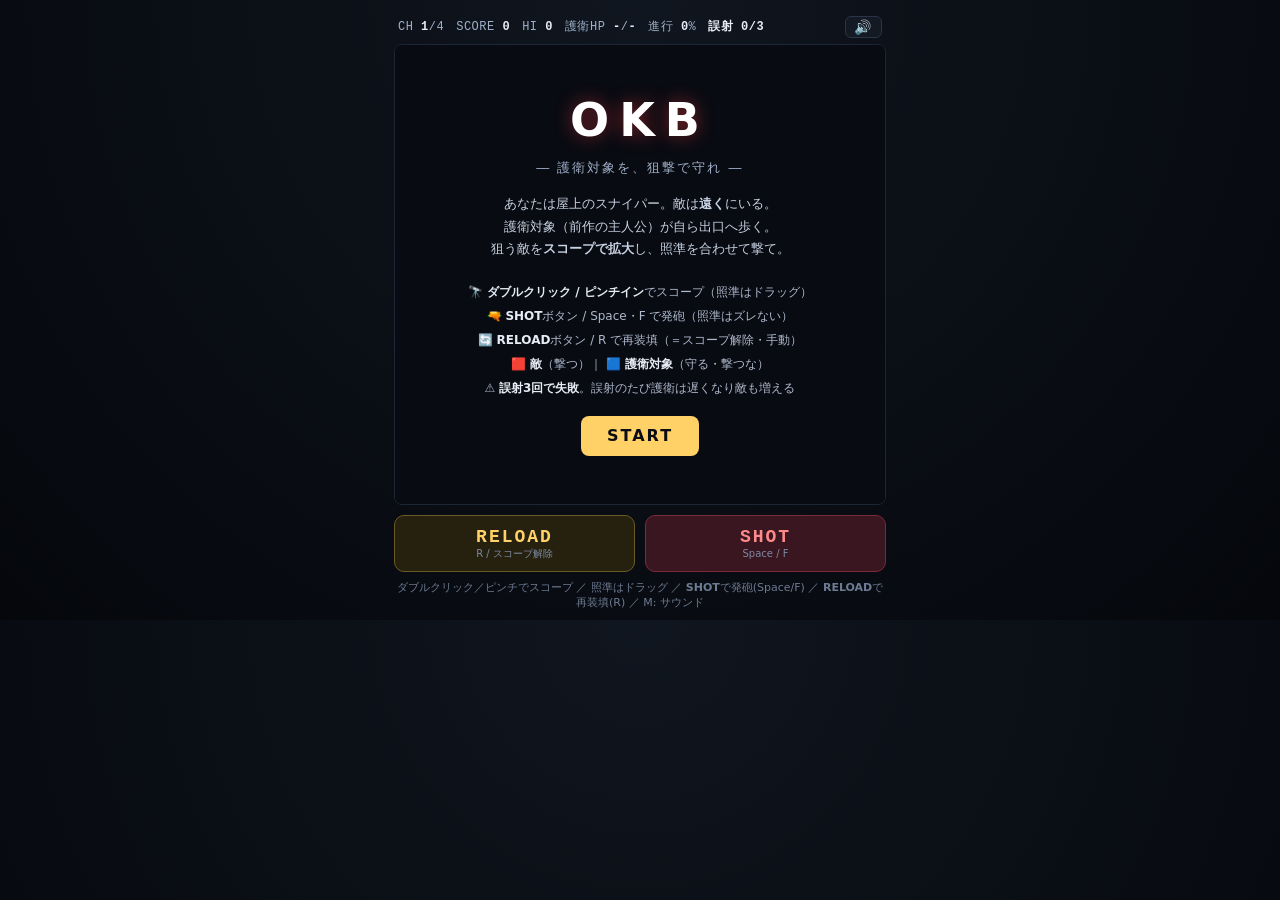
<file: index.html>
<!DOCTYPE html>
<html lang="ja">
<head>
  <meta charset="UTF-8" />
  <meta name="viewport" content="width=device-width, initial-scale=1.0, maximum-scale=1.0, user-scalable=no" />
  <title>OKB — 護衛スナイパー</title>
  <link rel="icon" href="data:image/svg+xml,%3Csvg xmlns='http://www.w3.org/2000/svg' viewBox='0 0 16 16'%3E%3Crect width='16' height='16' fill='%230b0d14'/%3E%3Ccircle cx='8' cy='8' r='6' fill='none' stroke='%23ff4040' stroke-width='1'/%3E%3Cline x1='8' y1='1' x2='8' y2='15' stroke='%23ff4040' stroke-width='1'/%3E%3Cline x1='1' y1='8' x2='15' y2='8' stroke='%23ff4040' stroke-width='1'/%3E%3C/svg%3E" />
  <link rel="stylesheet" href="css/style.css" />
</head>
<body>
  <div id="game-wrapper">
    <header id="hud">
      <span class="hud-item">CH <b id="hud-mission">1</b>/4</span>
      <span class="hud-item">SCORE <b id="hud-score">0</b></span>
      <span class="hud-item">HI <b id="hud-hi">0</b></span>
      <span class="hud-item">護衛HP <b id="hud-hp">-</b>/<b id="hud-hp-max">-</b></span>
      <span class="hud-item">進行 <b id="hud-dist">0</b>%</span>
      <span class="hud-item"><b id="hud-note">誤射 0/3</b></span>
      <button id="sound-toggle" type="button" title="サウンド ON/OFF (M)">🔊</button>
    </header>

    <div id="stage">
      <canvas id="game" width="512" height="480"></canvas>

      <div id="overlay" class="overlay menu">
        <h1>OKB</h1>
        <p class="subtitle">― 標的だけを、確実に ―</p>
        <p class="lede">読み込み中…</p>
      </div>
    </div>

    <div id="action-bar">
      <button id="btn-reload" class="act-btn reload" type="button">RELOAD<small>R / スコープ解除</small></button>
      <button id="btn-shot" class="act-btn shot" type="button">SHOT<small>Space / F</small></button>
    </div>

    <p id="hint">ダブルクリック／ピンチでスコープ ／ 照準はドラッグ ／ <b>SHOT</b>で発砲(Space/F) ／ <b>RELOAD</b>で再装填(R) ／ M: サウンド</p>
  </div>

  <script src="js/audio.js"></script>
  <script src="js/input.js"></script>
  <script src="js/entities.js"></script>
  <script src="js/scene.js"></script>
  <script src="js/cutscene.js"></script>
  <script src="js/story.js"></script>
  <script src="js/game.js"></script>
</body>
</html>
</file>
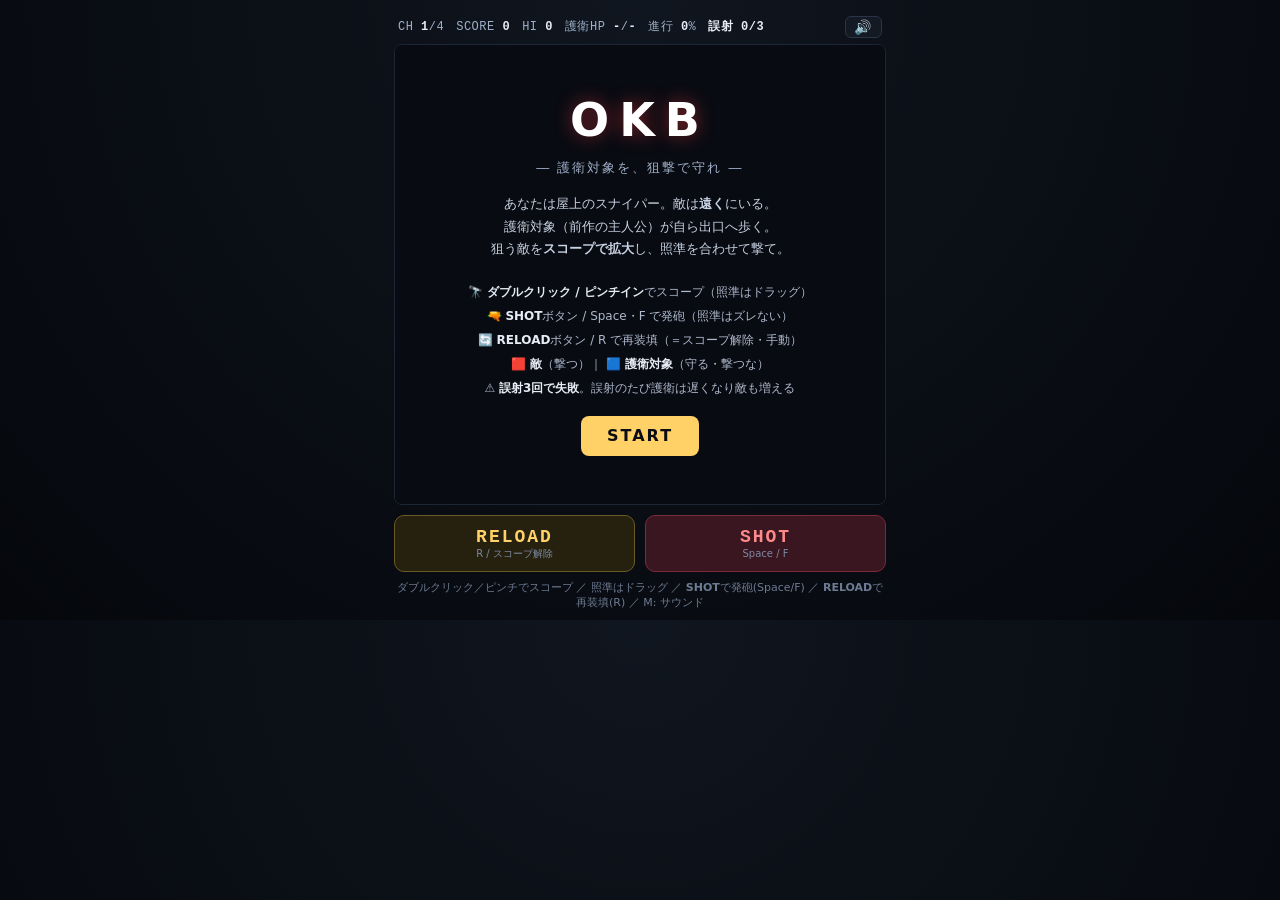
<file: okb.html>
<!DOCTYPE html>
<html lang="ja">
<head>
  <meta charset="UTF-8" />
  <meta name="viewport" content="width=device-width, initial-scale=1.0, maximum-scale=1.0, user-scalable=no" />
  <title>OKB — 護衛スナイパー（全3章）</title>
  <link rel="icon" href="data:image/svg+xml,%3Csvg xmlns='http://www.w3.org/2000/svg' viewBox='0 0 16 16'%3E%3Crect width='16' height='16' fill='%230b0d14'/%3E%3Ccircle cx='8' cy='8' r='6' fill='none' stroke='%23ff4040' stroke-width='1'/%3E%3Cline x1='8' y1='1' x2='8' y2='15' stroke='%23ff4040' stroke-width='1'/%3E%3Cline x1='1' y1='8' x2='15' y2='8' stroke='%23ff4040' stroke-width='1'/%3E%3C/svg%3E" />
  <style>
/* OKB — story-driven sniper shooter. Styles adapted from the Elevator Action
   engine (overlay / HUD structure), re-themed for a spy-noir sniper mood. */

:root {
  --bg: #05070c;
  --panel: rgba(10, 13, 20, 0.92);
  --ink: #e6ecf5;
  --accent: #ff4040;
  --gold: #ffd166;
}

* { box-sizing: border-box; }

html, body {
  margin: 0;
  background: radial-gradient(circle at 50% 0%, #10161f, var(--bg));
  color: var(--ink);
  font-family: "Hiragino Kaku Gothic ProN", "Yu Gothic", Meiryo, system-ui, sans-serif;
  -webkit-tap-highlight-color: transparent;
}

#game-wrapper {
  max-width: 512px;
  margin: 0 auto;
  padding: 10px;
}

#hud {
  display: flex;
  flex-wrap: wrap;
  align-items: center;
  gap: 6px 12px;
  padding: 6px 4px;
  font: 12px/1 "Courier New", monospace;
  letter-spacing: 0.5px;
  color: #9fb0c8;
}
.hud-item b { color: var(--ink); }
#hud-targets, #hud-targets-total { color: var(--accent); }
#hud-cover { color: #4fd28a; }

#sound-toggle {
  margin-left: auto;
  background: #141a24;
  color: var(--ink);
  border: 1px solid #2a3446;
  border-radius: 6px;
  padding: 3px 8px;
  cursor: pointer;
  font-size: 14px;
}

#stage {
  position: relative;
  width: 100%;
  aspect-ratio: 512 / 480;
  background: #05070c;
  border: 1px solid #1c2636;
  border-radius: 8px;
  overflow: hidden;
}

#game {
  display: block;
  width: 100%;
  height: 100%;
  image-rendering: pixelated;
  cursor: crosshair;
  touch-action: none;
}

#action-bar {
  display: flex;
  gap: 10px;
  margin-top: 10px;
}
.act-btn {
  flex: 1;
  display: flex;
  flex-direction: column;
  align-items: center;
  gap: 3px;
  padding: 12px 8px;
  border: 1px solid #2a3446;
  border-radius: 10px;
  background: #141a24;
  color: var(--ink);
  font: 700 18px/1 "Courier New", monospace;
  letter-spacing: 2px;
  cursor: pointer;
  user-select: none;
  touch-action: none;
  transition: transform 0.05s ease, filter 0.1s ease, background 0.1s ease;
}
.act-btn small { font: 400 10px/1 system-ui, sans-serif; letter-spacing: 0; color: #7d8ba3; }
.act-btn.shot { background: #3a1620; border-color: #7a2a3a; color: #ff8a8a; }
.act-btn.reload { background: #26210f; border-color: #6a5a24; color: #ffd166; }
.act-btn:active, .act-btn.pressed { transform: translateY(1px); filter: brightness(1.25); }

#hint {
  margin: 8px 2px 0;
  font-size: 11px;
  color: #6d7c93;
  text-align: center;
}

/* ---- Overlays ---- */

.overlay {
  position: absolute;
  inset: 0;
  display: flex;
  flex-direction: column;
  align-items: center;
  justify-content: center;
  gap: 12px;
  padding: 22px;
  text-align: center;
  background: var(--panel);
  backdrop-filter: blur(2px);
  overflow-y: auto;
}
.overlay.hidden { display: none; }

.overlay h1 {
  margin: 0;
  font-size: 46px;
  letter-spacing: 10px;
  color: #fff;
  text-shadow: 0 0 18px rgba(255, 64, 64, 0.45);
}
.overlay .subtitle { margin: 0; color: #9fb0c8; font-size: 13px; letter-spacing: 2px; }
.overlay .lede { margin: 4px 0; color: #c7d2e2; font-size: 13px; line-height: 1.7; }

.overlay .controls {
  list-style: none;
  margin: 4px 0;
  padding: 0;
  font-size: 12px;
  color: #aeb9cc;
  line-height: 2;
}
.overlay .controls b { color: var(--ink); }

button {
  font: bold 16px/1 system-ui, sans-serif;
  color: #0a0d14;
  background: var(--gold);
  border: 0;
  border-radius: 8px;
  padding: 12px 26px;
  cursor: pointer;
  letter-spacing: 2px;
  transition: transform 0.05s ease, filter 0.1s ease;
}
button:hover { filter: brightness(1.08); }
button:active { transform: translateY(1px); }
button.secondary { background: #26303f; color: var(--ink); }

.over-btns { display: flex; flex-direction: column; gap: 10px; align-items: center; }

/* ---- Story panel ---- */

.overlay.story { justify-content: flex-start; padding-top: 34px; cursor: pointer; }
.overlay .chapter {
  margin: 0 0 10px;
  font-size: 20px;
  letter-spacing: 3px;
  color: var(--gold);
}
.story-body {
  max-width: 420px;
  text-align: left;
  min-height: 160px;
}
.story-body .line {
  margin: 0 0 12px;
  font-size: 14px;
  line-height: 1.9;
  color: #5f6d82;
  transition: color 0.25s ease;
}
.story-body .line.cur { color: #eef3fb; }
.advance {
  margin-top: auto;
  font-size: 12px;
  color: #8a97ab;
  animation: pulse 1.4s ease-in-out infinite;
}
@keyframes pulse { 0%,100% { opacity: 0.4; } 50% { opacity: 1; } }

/* ---- Result / stats ---- */

.overlay .stats {
  list-style: none;
  margin: 6px 0;
  padding: 0;
  font: 13px/2 "Courier New", monospace;
  color: #aeb9cc;
}
.overlay .stats b { color: var(--gold); }
.overlay.result.win h1 { color: #7fe6a6; text-shadow: 0 0 18px rgba(80, 210, 140, 0.4); }
.overlay.result.over h1 { color: var(--accent); text-shadow: 0 0 18px rgba(255, 64, 64, 0.5); }

@media (max-width: 400px) {
  .overlay h1 { font-size: 36px; letter-spacing: 6px; }
  #hud { font-size: 11px; gap: 4px 8px; }
}

</style>
</head>
<body>
  <div id="game-wrapper">
    <header id="hud">
      <span class="hud-item">CH <b id="hud-mission">1</b>/4</span>
      <span class="hud-item">SCORE <b id="hud-score">0</b></span>
      <span class="hud-item">HI <b id="hud-hi">0</b></span>
      <span class="hud-item">護衛HP <b id="hud-hp">-</b>/<b id="hud-hp-max">-</b></span>
      <span class="hud-item">進行 <b id="hud-dist">0</b>%</span>
      <span class="hud-item"><b id="hud-note">誤射 0/3</b></span>
      <button id="sound-toggle" type="button" title="サウンド ON/OFF (M)">🔊</button>
    </header>
    <div id="stage">
      <canvas id="game" width="512" height="480"></canvas>
      <div id="overlay" class="overlay menu"><h1>OKB</h1><p class="subtitle">護衛スナイパー</p><p class="lede">読み込み中…</p></div>
    </div>
    <div id="action-bar">
      <button id="btn-reload" class="act-btn reload" type="button">RELOAD<small>R / スコープ解除</small></button>
      <button id="btn-shot" class="act-btn shot" type="button">SHOT<small>Space / F</small></button>
    </div>
    <p id="hint">ダブルクリック／ピンチでスコープ ／ 照準はドラッグ ／ <b>SHOT</b>で発砲(Space/F) ／ <b>RELOAD</b>で再装填(R) ／ M: サウンド</p>
  </div>
<script>
/**
 * Chiptune audio: synthesized SFX and a looping BGM via the Web Audio API.
 * No asset files — everything is generated from oscillators/noise so it works
 * offline and inside a sandboxed page. Audio must be resumed from a user
 * gesture (the START button/tap), per browser autoplay policy.
 *
 * Ported from the Elevator Action engine (js/audio.js) and re-scored for OKB:
 * a slower, tenser spy ostinato in D-minor that suits a sniper's stillness.
 */
(function (global) {
  "use strict";

  var ctx = null;
  var master = null;      // global volume (muting sets this to 0)
  var musicBus = null;    // sub-mix for the BGM
  var muted = false;

  var TEMPO = 104;                    // BPM — slower than the action game
  var musicTimer = null;
  var step = 0;
  var nextNoteTime = 0;

  // D-minor spy ostinato. null = rest. Lead is eighth-notes (16 steps = 2 bars).
  var LEAD = [
    587, null, 698, 587, 440, null, 587, 698,
    784, 698, 587, 523, 440, null, 349, null
  ];
  var BASS = [147, 147, 110, 110, 117, 117, 131, 131]; // quarter notes

  function ensure() {
    if (ctx) return;
    var AC = global.AudioContext || global.webkitAudioContext;
    if (!AC) return;
    ctx = new AC();
    master = ctx.createGain();
    master.gain.value = muted ? 0 : 0.85;
    master.connect(ctx.destination);
    musicBus = ctx.createGain();
    musicBus.gain.value = 0.26;
    musicBus.connect(master);
  }

  function resume() {
    ensure();
    if (ctx && ctx.state === "suspended") ctx.resume();
  }

  // ---- One-shot voices ----------------------------------------------------

  function blip(o) {
    if (!ctx || muted) return;
    var t = ctx.currentTime;
    var osc = ctx.createOscillator();
    var g = ctx.createGain();
    osc.type = o.type || "square";
    osc.frequency.setValueAtTime(o.f0, t);
    if (o.f1) osc.frequency.exponentialRampToValueAtTime(Math.max(1, o.f1), t + o.dur);
    g.gain.setValueAtTime(0.0001, t);
    g.gain.exponentialRampToValueAtTime(o.gain || 0.25, t + 0.006);
    g.gain.exponentialRampToValueAtTime(0.0001, t + o.dur);
    osc.connect(g); g.connect(master);
    osc.start(t); osc.stop(t + o.dur + 0.02);
  }

  function noiseBurst(dur, gain) {
    if (!ctx || muted) return;
    var t = ctx.currentTime;
    var n = Math.floor(ctx.sampleRate * dur);
    var buf = ctx.createBuffer(1, n, ctx.sampleRate);
    var data = buf.getChannelData(0);
    for (var i = 0; i < n; i++) data[i] = (Math.random() * 2 - 1) * (1 - i / n);
    var src = ctx.createBufferSource(); src.buffer = buf;
    var g = ctx.createGain(); g.gain.value = gain || 0.3;
    src.connect(g); g.connect(master);
    src.start(t);
  }

  function arpeggio(freqs, dur, type) {
    freqs.forEach(function (f, i) {
      setTimeout(function () {
        blip({ type: type || "square", f0: f, dur: dur, gain: 0.28 });
      }, i * dur * 900);
    });
  }

  var SFX = {
    // Sniper: a crisp shot then a bolt-action reload cycle.
    snipe:   function () { noiseBurst(0.12, 0.4);
                           blip({ type: "sawtooth", f0: 170, f1: 45, dur: 0.35, gain: 0.32 }); },
    reload:  function () { blip({ type: "square", f0: 300, f1: 180, dur: 0.06, gain: 0.14 });
                           setTimeout(function () { blip({ type: "square", f0: 220, f1: 320, dur: 0.06, gain: 0.14 }); }, 140); },
    lock:    function () { blip({ type: "square", f0: 1320, dur: 0.05, gain: 0.14 }); },
    empty:   function () { blip({ type: "square", f0: 140, dur: 0.05, gain: 0.12 }); }, // firing while reloading
    // Threats.
    enemyfire: function () { blip({ type: "sawtooth", f0: 520, f1: 120, dur: 0.14, gain: 0.2 }); noiseBurst(0.06, 0.15); },
    alert:   function () { blip({ type: "square", f0: 620, dur: 0.08, gain: 0.18 });
                           setTimeout(function () { blip({ type: "square", f0: 620, dur: 0.08, gain: 0.18 }); }, 120); },
    hurt:    function () { blip({ type: "sawtooth", f0: 300, f1: 70, dur: 0.4, gain: 0.3 }); }, // escort takes a hit
    explode: function () { noiseBurst(0.26, 0.32); blip({ type: "sawtooth", f0: 180, f1: 40, dur: 0.26, gain: 0.18 }); },
    // GUILTY finisher stinger (reserved for boss moments).
    guilty:  function () {
      blip({ type: "sawtooth", f0: 110, dur: 0.9, gain: 0.22 });
      blip({ type: "sawtooth", f0: 146, dur: 0.9, gain: 0.18 });
      blip({ type: "square", f0: 55, dur: 0.9, gain: 0.16 });
    },
    // Flow.
    arrive:  function () { arpeggio([523, 659, 784], 0.1, "triangle"); }, // escort reaches a checkpoint
    clear:   function () { arpeggio([523, 659, 784, 1047, 1319], 0.14, "square"); },
    over:    function () { arpeggio([392, 330, 262, 196], 0.24, "sawtooth"); },
    win:     function () { arpeggio([523, 659, 784, 1047, 1319, 1568], 0.16, "square"); },
    ui:      function () { blip({ type: "triangle", f0: 660, dur: 0.06, gain: 0.16 }); },
    text:    function () { blip({ type: "square", f0: 880, dur: 0.02, gain: 0.05 }); } // typewriter blip
  };

  function play(name) { if (SFX[name]) SFX[name](); }

  // ---- BGM scheduler (lookahead) -----------------------------------------

  function musicNote(freq, time, dur, type, gain) {
    if (!ctx) return;
    var osc = ctx.createOscillator();
    var g = ctx.createGain();
    osc.type = type;
    osc.frequency.setValueAtTime(freq, time);
    g.gain.setValueAtTime(0.0001, time);
    g.gain.exponentialRampToValueAtTime(gain, time + 0.01);
    g.gain.exponentialRampToValueAtTime(0.0001, time + dur);
    osc.connect(g); g.connect(musicBus);
    osc.start(time); osc.stop(time + dur + 0.02);
  }

  function scheduler() {
    if (!ctx) return;
    var eighth = (60 / TEMPO) / 2;
    while (nextNoteTime < ctx.currentTime + 0.12) {
      var lead = LEAD[step % LEAD.length];
      if (lead) musicNote(lead, nextNoteTime, eighth * 0.9, "square", 0.09);
      if (step % 2 === 0) {
        var bass = BASS[(step / 2) % BASS.length];
        musicNote(bass, nextNoteTime, eighth * 1.7, "triangle", 0.16);
      }
      nextNoteTime += eighth;
      step = (step + 1) % LEAD.length;
    }
  }

  function startMusic() {
    ensure();
    if (!ctx || musicTimer) return;
    step = 0;
    nextNoteTime = ctx.currentTime + 0.1;
    musicTimer = setInterval(scheduler, 25);
  }

  function stopMusic() {
    if (musicTimer) { clearInterval(musicTimer); musicTimer = null; }
  }

  function setMuted(m) {
    muted = m;
    if (master) master.gain.value = muted ? 0 : 0.85;
  }

  global.Sound = {
    resume: resume,
    play: play,
    startMusic: startMusic,
    stopMusic: stopMusic,
    setMuted: setMuted,
    isMuted: function () { return muted; }
  };
})(window);

/**
 * Input handling for OKB.
 *
 * The pointer only AIMS and toggles the scope — it never fires (tapping to
 * shoot nudged the aim off target). Firing and reloading are dedicated
 * controls: on-screen SHOT / RELOAD buttons and keys (Space/F = shot, R =
 * reload). This module reports:
 *   - the live reticle position (Input.aim), which persists after release,
 *   - SCOPE gestures via Input.takeGesture() → {kind:"in"|"out"|"toggle"}
 *     (pinch on touch, double-click on mouse),
 *   - edge-detected actions Input.pressed("shot"|"reload"|"start") from keys
 *     and bound buttons.
 */
(function (global) {
  "use strict";

  // Keyboard: advancing menus/cutscenes vs. the trigger/reload.
  var KEY_MAP = {
    Enter: "start", KeyZ: "start",
    Space: "shot", KeyF: "shot",
    KeyR: "reload"
  };
  var down = {}, last = {}, pending = {};   // pending = latched press edges

  function fireAction(action) { pending[action] = (pending[action] || 0) + 1; }  // one press
  function setAction(action, v) {
    if (!action) return;
    if (v && !down[action]) fireAction(action);   // latch on the up->down edge
    down[action] = v;
  }
  function onKey(e, isDown) {
    var action = KEY_MAP[e.code];
    if (!action) return;
    e.preventDefault();
    setAction(action, isDown);
  }
  window.addEventListener("keydown", function (e) { onKey(e, true); });
  window.addEventListener("keyup", function (e) { onKey(e, false); });
  window.addEventListener("blur", function () { down = {}; });

  // ---- Pointer / gestures (aim + scope toggle only) ----------------------

  var aim = { x: 256, y: 240, inside: false };
  var gestureQ = [];
  var pointers = {};
  var pinch = { active: false, start: 0, fired: false };
  var lastTap = { t: 0, x: 0, y: 0 };

  function count(o) { var n = 0; for (var k in o) if (o.hasOwnProperty(k)) n++; return n; }
  function twoPts() {
    var a = null, b = null;
    for (var k in pointers) { if (!pointers.hasOwnProperty(k)) continue; if (!a) a = pointers[k]; else if (!b) b = pointers[k]; }
    return [a, b];
  }
  function twoDist() { var t = twoPts(); return (t[0] && t[1]) ? Math.hypot(t[0].x - t[1].x, t[0].y - t[1].y) : 0; }
  function twoMid() { var t = twoPts(); return (t[0] && t[1]) ? { x: (t[0].x + t[1].x) / 2, y: (t[0].y + t[1].y) / 2 } : null; }

  var Input = {
    held: function (a) { return !!down[a]; },
    pressed: function (a) { return !!down[a] && !last[a]; },
    /** True once per press; latched so taps shorter than a frame aren't lost. */
    consume: function (a) { if (pending[a] > 0) { pending[a] = 0; return true; } return false; },
    endFrame: function () {
      for (var k in down) last[k] = down[k];
      for (var j in last) if (!(j in down)) last[j] = false;
    },
    reset: function () { down = {}; last = {}; pending = {}; gestureQ.length = 0; pointers = {}; pinch.active = false; },

    aim: function () { return aim; },
    setAim: function (x, y) { aim.x = x; aim.y = y; aim.inside = true; },
    takeGesture: function () { return gestureQ.length ? gestureQ.shift() : null; },

    bindPointer: function (canvas) {
      function toCanvas(e) {
        var r = canvas.getBoundingClientRect();
        return { x: (e.clientX - r.left) * (canvas.width / r.width), y: (e.clientY - r.top) * (canvas.height / r.height) };
      }
      canvas.addEventListener("pointerdown", function (e) {
        e.preventDefault();
        var p = toCanvas(e);
        pointers[e.pointerId] = { x: p.x, y: p.y, downX: p.x, downY: p.y, downT: Date.now() };
        aim.x = p.x; aim.y = p.y; aim.inside = true;
        if (count(pointers) >= 2) { pinch.active = true; pinch.fired = false; pinch.start = twoDist(); }
      });
      canvas.addEventListener("pointermove", function (e) {
        var p = toCanvas(e);
        if (pointers[e.pointerId]) { pointers[e.pointerId].x = p.x; pointers[e.pointerId].y = p.y; }
        if (count(pointers) < 2) { aim.x = p.x; aim.y = p.y; aim.inside = true; }
        if (pinch.active && count(pointers) >= 2 && !pinch.fired) {
          var d = twoDist();
          if (d - pinch.start > 40) { var m = twoMid() || p; gestureQ.push({ kind: "in", x: m.x, y: m.y }); pinch.fired = true; }
          else if (pinch.start - d > 40) { gestureQ.push({ kind: "out" }); pinch.fired = true; }
        }
      });
      function endPointer(e) {
        var pt = pointers[e.pointerId];
        var wasPinch = pinch.active;
        delete pointers[e.pointerId];
        if (wasPinch) { if (count(pointers) < 2) pinch.active = false; return; }
        if (!pt) return;
        var now = Date.now(), p = toCanvas(e);
        if (now - pt.downT > 1500) return;
        // Double-click / double-tap toggles the scope. A single tap does NOT
        // fire (the reticle just stays where it was) — firing is the SHOT key/button.
        if (now - lastTap.t < 350 && Math.hypot(p.x - lastTap.x, p.y - lastTap.y) < 30) {
          gestureQ.push({ kind: "toggle", x: p.x, y: p.y });
          lastTap.t = 0;
        } else {
          lastTap = { t: now, x: p.x, y: p.y };
        }
      }
      canvas.addEventListener("pointerup", endPointer);
      canvas.addEventListener("pointercancel", function (e) { delete pointers[e.pointerId]; if (count(pointers) < 2) pinch.active = false; });
      canvas.addEventListener("pointerleave", function () { /* keep last aim; only mouse-out clears */ aim.inside = ("ontouchstart" in window) ? aim.inside : false; });
      canvas.addEventListener("contextmenu", function (e) { e.preventDefault(); });
    },

    /** Wire on-screen buttons (id -> action) into the same edge-detected state. */
    bindButtons: function (map) {
      Object.keys(map).forEach(function (id) {
        var el = document.getElementById(id);
        if (!el) return;
        var action = map[id];
        var press = function (e) { e.preventDefault(); setAction(action, true); el.classList.add("pressed"); };
        var release = function (e) { if (e) e.preventDefault(); setAction(action, false); el.classList.remove("pressed"); };
        el.addEventListener("pointerdown", press);
        el.addEventListener("pointerup", release);
        el.addEventListener("pointercancel", release);
        el.addEventListener("pointerleave", release);
        el.addEventListener("contextmenu", function (e) { e.preventDefault(); });
      });
    }
  };

  global.Input = Input;

  function init() {
    var touch = ("ontouchstart" in window) || (window.matchMedia && window.matchMedia("(pointer: coarse)").matches);
    if (touch && document.body) document.body.classList.add("touch");
  }
  if (document.readyState === "loading") document.addEventListener("DOMContentLoaded", init);
  else init();
})(window);

/**
 * Game actors for OKB and shared helpers.
 *
 * OKB is an escort-sniper game: the player never moves a character on the
 * ground. An ESCORT (the previous game's protagonist, now protected) walks
 * autonomously to the exit; ENEMIES appear to stop them; the player is the
 * sniper overhead. In the finale the escort turns TRAITOR and becomes a hunt
 * target that darts cover-to-cover.
 *
 * Carried over from the Elevator Action engine: AABB `overlaps`/point-hit and
 * the `px` pixel-sprite primitive. All world coordinates (the camera scrolls).
 */
(function (global) {
  "use strict";

  function overlaps(a, b) {
    return a.x < b.x + b.w && a.x + a.w > b.x &&
           a.y < b.y + b.h && a.y + a.h > b.y;
  }
  function pointIn(px, py, r, pad) {
    pad = pad || 0;
    return px >= r.x - pad && px <= r.x + r.w + pad &&
           py >= r.y - pad && py <= r.y + r.h + pad;
  }
  function px(ctx, x, y, w, h, color) { ctx.fillStyle = color; ctx.fillRect(x | 0, y | 0, w, h); }

  // ---- Escort: the previous game's protagonist ---------------------------

  var ESC_W = 16, ESC_H = 36;

  function Escort(opts) {
    this.w = ESC_W; this.h = ESC_H;
    this.speed = opts.speed != null ? opts.speed : 0.5;
    this.x = opts.x;
    this.baseY = opts.y - this.h;
    this.y = this.baseY;
    this.dir = 1; this.walk = 0;
    this.maxHp = opts.hp || 5; this.hp = this.maxHp;
    this.hurtFlash = 0; this.stunned = 0; this.arrived = false;
  }
  Escort.prototype.update = function (exitX) {
    if (this.hurtFlash > 0) this.hurtFlash--;
    if (this.stunned > 0) this.stunned--;
    else { this.x += this.speed; this.walk += this.speed + 0.15; }
    this.y = this.baseY + Math.sin(this.walk * 0.9) * 1.0;
    if (this.x + this.w / 2 >= exitX) this.arrived = true;
  };
  Escort.prototype.hurt = function () { this.hp--; this.hurtFlash = 26; this.stunned = 20; };
  // Friendly fire: a visual mark only — the run-wide misfire count lives in game.
  Escort.prototype.mark = function () { this.hurtFlash = 22; };
  Escort.prototype.rect = function () { return { x: this.x, y: this.y, w: this.w, h: this.h }; };
  Escort.prototype.hit = function (px, py) { return pointIn(px, py, this.rect(), 4); };
  Escort.prototype.draw = function (ctx) { drawAgent(ctx, this.x, this.y, this.hurtFlash > 0 && (this.hurtFlash >> 2) % 2 === 0, false); };

  // A shared fedora-and-trench sprite. `traitor` recolours it as hostile.
  function drawAgent(ctx, x, y, flash, traitor, walk) {
    var coat = flash ? "#ffffff" : (traitor ? "#3a2a2f" : "#2f4a6b");
    var skin = flash ? "#ffffff" : "#e7c8a0";
    var stride = Math.sin((walk || 0)) * 2.2;
    px(ctx, x + 3, y + 28, 4, 8 - Math.max(0, stride), "#20252e");
    px(ctx, x + 9, y + 28, 4, 8 - Math.max(0, -stride), "#20252e");
    px(ctx, x + 2, y + 13, 12, 16, coat);
    px(ctx, x + 1, y + 26, 14, 4, coat);
    px(ctx, x, y + 14, 3, 11, coat);
    px(ctx, x + 13, y + 14, 3, 11, coat);
    px(ctx, x + 4, y + 3, 8, 9, skin);
    px(ctx, x + 2, y + 1, 12, 3, flash ? "#ffffff" : "#1c2129");
    px(ctx, x + 4, y - 2, 8, 4, flash ? "#ffffff" : "#232a34");
    if (traitor) { px(ctx, x, y + 15, 3, 4, "#d23b3b"); px(ctx, x + 4, y, 8, 1, "#d23b3b"); } // red band = now a target
  }

  // ---- Enemy: gunner (ranged, proximity-activated) or rusher (melee) -----

  var EN_W = 16, EN_H = 32;
  // GUN_AIM is both the first-shot telegraph and the refire interval, so it
  // sets the enemy firing pace. Tripled (78 -> 250, ~4.2s) so there's time to
  // scope, aim and shoot each gunner — incoming fire is now well under 1/3.
  var EMERGE = 16, GUN_AIM = 250, BOSS_AIM = 300;

  function Enemy(opts) {
    this.w = EN_W; this.h = EN_H;
    this.type = opts.type || "gunner";
    this.boss = !!opts.boss;
    this.x = opts.x; this.baseY = opts.y - this.h; this.y = this.baseY;
    this.dir = opts.dir || -1;
    this.speed = opts.speed != null ? opts.speed : 0.95;
    this.range = opts.range || 260;      // gunner activation distance (nearer = fewer active at once)
    this.timer = 0; this.aimT = 0;
    this.dead = false; this.gone = false;
    this.phase = "emerge";
    this.charge = 0;
    this.aimTime = this.boss ? BOSS_AIM : GUN_AIM;
    this.run = 0;
  }
  Enemy.prototype.aiming = function () { return this.type === "gunner" && this.phase === "aim"; };

  /** Advance; returns "fire" (gunner shot), "contact" (rusher hit), or null. */
  Enemy.prototype.update = function (target) {
    this.timer++;
    var tc = target.x + target.w / 2, cc = this.x + this.w / 2;
    if (this.type === "gunner") {
      if (this.timer < EMERGE) { this.phase = "emerge"; this.y = this.baseY + (EMERGE - this.timer); return null; }
      this.y = this.baseY;
      this.dir = tc < cc ? -1 : 1;
      if (Math.abs(tc - cc) > this.range) { this.phase = "wait"; return null; } // idle until target nears
      this.aimT++;
      this.phase = "aim";
      this.charge = this.aimT / this.aimTime;
      if (this.aimT >= this.aimTime) { this.aimT = 0; this.charge = 0; this.phase = "fire"; return "fire"; }
      return null;
    }
    // Rusher.
    if (this.timer < EMERGE) { this.phase = "emerge"; return null; }
    this.phase = "run"; this.run += this.speed;
    this.dir = tc < cc ? -1 : 1;
    this.x += this.dir * this.speed;
    if (Math.abs((this.x + this.w / 2) - tc) < 12) { this.dead = true; return "contact"; }
    return null;
  };
  Enemy.prototype.rect = function () { return { x: this.x, y: this.y, w: this.w, h: this.h }; };
  Enemy.prototype.hit = function (px, py) { return !this.dead && pointIn(px, py, this.rect(), 5); };

  Enemy.prototype.draw = function (ctx) {
    var x = this.x, y = this.y;
    var accent = this.boss ? "#ff9a2a" : "#d23b3b";
    var coat = this.boss ? "#1a1520" : "#242832";
    if (this.type === "rusher") {
      var lean = this.dir * 2, s = Math.sin(this.run * 0.6) * 3;
      px(ctx, x + 3, y + 26, 4, 6 - Math.max(0, s), "#15181f");
      px(ctx, x + 9, y + 26, 4, 6 - Math.max(0, -s), "#15181f");
      px(ctx, x + 2 + lean, y + 12, 12, 15, coat);
      px(ctx, x + 4 + lean, y + 2, 8, 9, "#e7c8a0");
      px(ctx, x + 4 + lean, y + 1, 8, 3, accent);
      px(ctx, x + (this.dir > 0 ? 13 : -1) + lean, y + 13, 4, 3, coat);
    } else {
      px(ctx, x + 3, y + 26, 4, 6, "#15181f");
      px(ctx, x + 9, y + 26, 4, 6, "#15181f");
      px(ctx, x + 2, y + 12, 12, 15, coat);
      px(ctx, x + 4, y + 2, 8, 9, "#e7c8a0");
      px(ctx, x + 4, y + 1, 8, 3, accent);
      var gx = this.dir > 0 ? x + 14 : x - 8;
      px(ctx, gx, y + 14, 10, 2, "#0e1116");
      if (this.phase === "aim") {
        var hot = this.charge > 0.7;
        ctx.save();
        ctx.globalAlpha = 0.5 + this.charge * 0.5;
        ctx.fillStyle = hot ? "#ff3030" : "#ffd166";
        ctx.font = "bold 16px 'Courier New', monospace"; ctx.textAlign = "center";
        ctx.fillText("!", x + this.w / 2, y - 4);
        ctx.restore(); ctx.textAlign = "left";
      }
    }
    if (this.boss) {
      ctx.save(); ctx.globalAlpha = 0.5; ctx.strokeStyle = accent; ctx.lineWidth = 1.5;
      ctx.beginPath(); ctx.ellipse(x + this.w / 2, y + this.h - 1, 12, 3.5, 0, 0, Math.PI * 2); ctx.stroke();
      ctx.restore();
    }
  };

  // ---- Traitor: the hunt target — hides cover-to-cover -------------------

  var TR_W = 16, TR_H = 36;

  function hidePos(c) { return c - TR_W / 2; }     // tucked behind the pillar
  function peekPos(c) { return c - 38; }           // stepped out to the left, exposed

  /**
   * opts: { covers[], y, escapeX, hp, dashSpeed, peekT, hideT }
   * The finale target. Super fast by default (you can barely land one hit) and
   * takes `hp` shots to down — but prior friendly fire on the escort (who is
   * this same person) lowers hp AND slows the dash, so wounds carry over.
   */
  function Traitor(opts) {
    this.w = TR_W; this.h = TR_H;
    this.covers = opts.covers.slice();
    this.escapeX = opts.escapeX;
    this.idx = 0;
    this.baseY = opts.y - this.h; this.y = this.baseY;
    this.x = hidePos(this.covers[0]);
    this.state = "hide"; this.timer = 0;
    this.exposed = false; this.dead = false; this.escaped = false;
    this.walk = 0; this.dashTargetX = 0;
    this.maxHp = opts.hp || 3; this.hp = this.maxHp;
    this.dashSpeed = opts.dashSpeed != null ? opts.dashSpeed : 4.6;
    this.peekT = opts.peekT != null ? opts.peekT : 30;
    this.hideT = opts.hideT != null ? opts.hideT : 60;
    this.stagger = 0; this.hitFlash = 0;
  }

  Traitor.prototype._startDash = function () {
    var next = this.idx + 1 <= this.covers.length - 1 ? this.covers[this.idx + 1] : null;
    this.dashTargetX = next != null ? hidePos(next) : this.escapeX + 40;
    this.state = "dash"; this.timer = 0;
  };

  /** A non-lethal hit briefly staggers the traitor (stays exposed a moment). */
  Traitor.prototype.stumble = function () { this.stagger = 16; this.hitFlash = 12; };

  /** Returns "escaped" once the traitor slips past the escape point. */
  Traitor.prototype.update = function () {
    if (this.hitFlash > 0) this.hitFlash--;
    if (this.stagger > 0) { this.stagger--; this.exposed = true; return null; } // frozen but hittable
    this.timer++;
    if (this.state === "hide") {
      this.exposed = false;
      this.x = hidePos(this.covers[this.idx]);
      if (this.timer >= this.hideT) { this.state = "peek"; this.timer = 0; }
    } else if (this.state === "peek") {
      this.exposed = true;
      this.x = peekPos(this.covers[this.idx]);
      this.y = this.baseY + Math.sin(this.timer * 0.18) * 0.8;   // small nervous sway
      if (this.timer >= this.peekT) this._startDash();
    } else if (this.state === "dash") {
      this.exposed = true;
      this.walk += this.dashSpeed;
      this.x += this.dashSpeed;
      this.y = this.baseY + Math.abs(Math.sin(this.walk * 0.4)) * -2;  // running bob
      if (this.x >= this.dashTargetX) {
        if (this.idx + 1 <= this.covers.length - 1) { this.idx++; this.state = "hide"; this.timer = 0; }
        else { this.escaped = true; }
      }
    }
    if (this.escaped) return "escaped";
    return null;
  };

  Traitor.prototype.rect = function () { return { x: this.x, y: this.y, w: this.w, h: this.h }; };
  Traitor.prototype.hit = function (px, py) { return this.exposed && !this.dead && pointIn(px, py, this.rect(), 5); };
  Traitor.prototype.draw = function (ctx) {
    var flash = this.hitFlash > 0 && (this.hitFlash >> 1) % 2 === 0;
    drawAgent(ctx, this.x, this.y, flash, true, this.state === "dash" ? this.walk : 0);
    if (this.exposed) {   // hostile ring + remaining-HP pips so an exposed target reads at a glance
      ctx.save(); ctx.globalAlpha = 0.6; ctx.strokeStyle = "#ff5a5a"; ctx.lineWidth = 1;
      ctx.beginPath(); ctx.ellipse(this.x + this.w / 2, this.y + this.h - 1, 11, 3, 0, 0, Math.PI * 2); ctx.stroke();
      ctx.restore();
      var cx = this.x + this.w / 2;
      for (var i = 0; i < this.maxHp; i++) {
        ctx.fillStyle = i < this.hp ? "#ff5a5a" : "rgba(120,120,130,0.4)";
        ctx.fillRect(cx - this.maxHp * 3 + i * 6, this.y - 10, 4, 4);
      }
    }
  };

  global.Entities = {
    Escort: Escort, Enemy: Enemy, Traitor: Traitor,
    overlaps: overlaps, pointIn: pointIn, px: px, drawAgent: drawAgent,
    ESC_W: ESC_W, ESC_H: ESC_H, EN_W: EN_W, EN_H: EN_H
  };
})(window);

/**
 * Mission scenes for OKB — the escort's route (and, in the finale, the hunt).
 * This replaces the platformer's level.js.
 *
 * Stages now span a WORLD wider than the screen; the game scrolls a horizontal
 * camera to follow the escort/target. A scene owns: a vector background drawn
 * across `worldW`, the ground line, the escort's start/exit x, and either a
 * spawn schedule (escort stages) or a cover list (the "hunt" finale).
 *
 * Two stage modes:
 *  - "escort": the escort walks start -> exit; enemies ambush; protect them.
 *  - "hunt":   a traitor darts cover-to-cover toward an escape; snipe them in
 *              the open before they get away.
 *
 * All art is original vector drawing (no images) so it runs offline / sandboxed.
 * Coordinates assume a 512x480 viewport (VIEW).
 */
(function (global) {
  "use strict";

  var VIEW = 512, H = 480;

  // ---- shared background helpers (parametric over world width) -----------

  function starField(ctx, worldW, step, y0, y1) {
    ctx.fillStyle = "rgba(220,228,245,0.7)";
    for (var x = 0; x < worldW; x += step) {
      var y = y0 + ((x * 53) % (y1 - y0));
      ctx.fillRect(x, y, 1, 1);
    }
  }

  function skyline(ctx, worldW, baseY, color) {
    ctx.fillStyle = color;
    var seed = [120, 175, 96, 150, 110, 168, 120, 150, 96, 140, 132, 104];
    var x = -10, i = 0;
    while (x < worldW + 10) {
      var w = 46 + (i % 4) * 14, h = seed[i % seed.length];
      ctx.fillRect(x, baseY - h, w - 4, h + 40);
      x += w; i++;
    }
    ctx.fillStyle = "rgba(210,220,250,0.35)";
    for (var wy = baseY - 150; wy < baseY - 10; wy += 12)
      for (var wx = 8; wx < worldW; wx += 14)
        if ((wx * 3 + wy) % 5 === 0) ctx.fillRect(wx, wy, 3, 4);
  }

  function crate(ctx, x, y, s) {
    ctx.fillStyle = "#5a4a2c"; ctx.fillRect(x, y, s, s);
    ctx.strokeStyle = "#2e2614"; ctx.lineWidth = 2; ctx.strokeRect(x + 0.5, y + 0.5, s, s);
    ctx.beginPath(); ctx.moveTo(x, y); ctx.lineTo(x + s, y + s);
    ctx.moveTo(x + s, y); ctx.lineTo(x, y + s); ctx.stroke();
  }

  function lampPool(ctx, cx, gy) {
    var g = ctx.createRadialGradient(cx, gy, 4, cx, gy, 70);
    g.addColorStop(0, "rgba(255,230,150,0.16)"); g.addColorStop(1, "rgba(255,230,150,0)");
    ctx.fillStyle = g; ctx.beginPath(); ctx.ellipse(cx, gy, 70, 26, 0, 0, Math.PI * 2); ctx.fill();
  }

  // ---- backgrounds --------------------------------------------------------

  function drawHarbor(ctx, worldW) {
    var g = ctx.createLinearGradient(0, 0, 0, H);
    g.addColorStop(0, "#0a1020"); g.addColorStop(0.6, "#0e1830"); g.addColorStop(1, "#0b111f");
    ctx.fillStyle = g; ctx.fillRect(0, 0, worldW, H);
    starField(ctx, worldW, 6, 8, 180);
    skyline(ctx, worldW, 300, "#111a2e");
    var w = ctx.createLinearGradient(0, 320, 0, 360);
    w.addColorStop(0, "#0d1a30"); w.addColorStop(1, "#0a1526");
    ctx.fillStyle = w; ctx.fillRect(0, 320, worldW, 40);
    ctx.fillStyle = "rgba(120,150,210,0.18)";
    for (var i = 0; i * 61 < worldW; i++) ctx.fillRect((i * 61) % worldW, 326 + (i % 4) * 7, 18, 1);
    ctx.fillStyle = "#20242c"; ctx.fillRect(0, 372, worldW, H - 372);
    ctx.fillStyle = "#2a2f38"; ctx.fillRect(0, 372, worldW, 5);
    ctx.strokeStyle = "#171a20"; ctx.lineWidth = 2;
    for (var px = 0; px < worldW; px += 40) { ctx.beginPath(); ctx.moveTo(px, 378); ctx.lineTo(px, H); ctx.stroke(); }
    for (var cx = 120; cx < worldW; cx += 300) { crate(ctx, cx, 338, 34); crate(ctx, cx + 34, 338, 34); }
    for (var lx = 150; lx < worldW; lx += 260) lampPool(ctx, lx, 372);
  }

  function neon(ctx, x, y, w, h, color, label) {
    ctx.save();
    ctx.shadowColor = color; ctx.shadowBlur = 14;
    ctx.strokeStyle = color; ctx.lineWidth = 2; ctx.strokeRect(x, y, w, h);
    ctx.fillStyle = color;
    ctx.font = "bold 15px 'Courier New', monospace"; ctx.textAlign = "center";
    ctx.fillText(label, x + w / 2, y + h - 7);
    ctx.textAlign = "left";
    ctx.restore();
  }

  function drawAlley(ctx, worldW) {
    var g = ctx.createLinearGradient(0, 0, 0, H);
    g.addColorStop(0, "#160a1e"); g.addColorStop(1, "#0c0713");
    ctx.fillStyle = g; ctx.fillRect(0, 0, worldW, H);
    ctx.fillStyle = "#1a1424"; ctx.fillRect(0, 40, worldW, 352);
    for (var wy = 60; wy < 340; wy += 22)
      for (var wx = 12; wx < worldW; wx += 26)
        if ((wx + wy) % 3 === 0) { ctx.fillStyle = "rgba(255,196,120,0.5)"; ctx.fillRect(wx, wy, 10, 12); }
    var signs = ["#ff3b7b", "#3bd6ff", "#ffd93b"], labels = ["夜", "OPEN", "24H"];
    for (var s = 0; s * 300 < worldW; s++) neon(ctx, 40 + s * 300, 80 + (s % 2) * 40, 120, 24, signs[s % 3], labels[s % 3]);
    ctx.fillStyle = "#141019"; ctx.fillRect(0, 392, worldW, H - 392);
    ctx.fillStyle = "#1b1622"; ctx.fillRect(0, 392, worldW, 4);
    ctx.globalAlpha = 0.16;
    for (var r = 40; r < worldW; r += 220) { ctx.fillStyle = signs[(r / 220 | 0) % 3]; ctx.fillRect(r, 408, 64, 56); }
    ctx.globalAlpha = 1;
  }

  function drawTower(ctx, worldW) {
    var g = ctx.createLinearGradient(0, 0, 0, H);
    g.addColorStop(0, "#241633"); g.addColorStop(0.5, "#3a2140"); g.addColorStop(1, "#160e1f");
    ctx.fillStyle = g; ctx.fillRect(0, 0, worldW, H);
    var sun = ctx.createRadialGradient(worldW * 0.5, 150, 10, worldW * 0.5, 150, 260);
    sun.addColorStop(0, "rgba(255,150,90,0.35)"); sun.addColorStop(1, "rgba(255,150,90,0)");
    ctx.fillStyle = sun; ctx.fillRect(0, 0, worldW, 340);
    skyline(ctx, worldW, 340, "#1c1330");
    ctx.fillStyle = "#2a2130"; ctx.fillRect(0, 372, worldW, H - 372);
    ctx.fillStyle = "#342838"; ctx.fillRect(0, 372, worldW, 5);
    ctx.fillStyle = "#241d2b"; ctx.strokeStyle = "#3a2f42"; ctx.lineWidth = 2;
    for (var vx = 120; vx < worldW; vx += 260) { ctx.fillRect(vx, 348, 46, 24); ctx.strokeRect(vx, 348, 46, 24); }
  }

  // Rooftop at deep dusk for the betrayal hunt — cover pillars drawn separately.
  function drawRoofHunt(ctx, worldW) {
    var g = ctx.createLinearGradient(0, 0, 0, H);
    g.addColorStop(0, "#1a1020"); g.addColorStop(0.5, "#2a1424"); g.addColorStop(1, "#0e0810");
    ctx.fillStyle = g; ctx.fillRect(0, 0, worldW, H);
    var moon = ctx.createRadialGradient(worldW * 0.3, 120, 8, worldW * 0.3, 120, 150);
    moon.addColorStop(0, "rgba(180,120,200,0.35)"); moon.addColorStop(1, "rgba(180,120,200,0)");
    ctx.fillStyle = moon; ctx.fillRect(0, 0, worldW, 320);
    starField(ctx, worldW, 7, 8, 150);
    skyline(ctx, worldW, 350, "#150e22");
    ctx.fillStyle = "#241a2c"; ctx.fillRect(0, 384, worldW, H - 384);
    ctx.fillStyle = "#2e2236"; ctx.fillRect(0, 384, worldW, 5);
    // gravel speckle
    ctx.fillStyle = "rgba(0,0,0,0.25)";
    for (var gx = 0; gx < worldW; gx += 9) ctx.fillRect(gx, 396 + (gx % 3) * 18, 2, 2);
  }

  /** A cover pillar (AC unit / vent) the traitor hides behind. Centre at x. */
  function drawCover(ctx, x, ground, kind) {
    var w = 46, h = 40, left = x - w / 2, top = ground - h;
    ctx.fillStyle = "#2a2230"; ctx.fillRect(left, top, w, h);
    ctx.fillStyle = "#372b40"; ctx.fillRect(left, top, w, 5);
    ctx.strokeStyle = "#453552"; ctx.lineWidth = 2; ctx.strokeRect(left + 0.5, top + 0.5, w, h);
    // louvres
    ctx.strokeStyle = "rgba(0,0,0,0.35)"; ctx.lineWidth = 1;
    for (var i = top + 10; i < ground - 4; i += 6) { ctx.beginPath(); ctx.moveTo(left + 5, i); ctx.lineTo(left + w - 5, i); ctx.stroke(); }
  }

  // ---- scene table --------------------------------------------------------

  var SCENES = {
    harbor: {
      mode: "escort", name: "港 ―― 脱出艇まで",
      worldW: 1024, ground: 372, startX: 30, exitX: 994, exit: "boat",
      escortSpeed: 0.6, escortHp: 6, drawBg: drawHarbor,
      spawns: [
        { t: 40, x: 220, type: "gunner", dir: -1 },
        { t: 40, x: 430, type: "gunner", dir: -1 },
        { t: 40, x: 630, type: "gunner", dir: -1 },
        { t: 40, x: 820, type: "gunner", dir: -1 },
        { t: 40, x: 950, type: "gunner", dir: -1 }
      ]
    },
    alley: {
      mode: "escort", name: "歓楽街 ―― 路地を抜けて",
      worldW: 1024, ground: 392, startX: 30, exitX: 994, exit: "door",
      escortSpeed: 0.62, escortHp: 6, drawBg: drawAlley,
      spawns: [
        { t: 40,  x: 260, type: "gunner", dir: -1 },
        { t: 220, rel: 340, type: "rusher", speed: 0.95 },
        { t: 40,  x: 500, type: "gunner", dir: -1 },
        { t: 40,  x: 720, type: "gunner", dir: -1 },
        { t: 560, rel: 340, type: "rusher", speed: 1.0 },
        { t: 40,  x: 900, type: "gunner", dir: -1 },
        { t: 900, rel: 340, type: "rusher", speed: 1.05 }
      ]
    },
    tower: {
      mode: "escort", name: "塔上 ―― 首魁の狙撃",
      worldW: 1120, ground: 372, startX: 30, exitX: 1090, exit: "heli",
      escortSpeed: 0.58, escortHp: 6, drawBg: drawTower,
      spawns: [
        { t: 40,  x: 280, type: "gunner", dir: -1 },
        { t: 200, rel: 330, type: "rusher", speed: 1.0 },
        { t: 40,  x: 580, type: "gunner", dir: -1 },
        { t: 560, rel: 330, type: "rusher", speed: 1.05 },
        { t: 40,  x: 860, type: "gunner", dir: -1 },
        { t: 40,  x: 1010, type: "gunner", dir: -1, boss: true }
      ]
    },
    betrayal: {
      mode: "hunt", name: "裏切り ―― 元・護衛対象の狩り",
      worldW: 1120, ground: 384, exit: "van", escapeX: 1080,
      drawBg: drawRoofHunt, drawCover: drawCover,
      covers: [140, 400, 660, 900]
    }
  };

  function get(key) {
    var s = SCENES[key];
    if (!s) return null;
    if (s.mode === "escort") s.enemyTotal = s.spawns.length;
    return s;
  }

  global.OKB_SCENE = { get: get, W: VIEW, VIEW: VIEW, H: H, drawCover: drawCover };
})(window);

/**
 * Cutscene system for OKB — the between-stage storytelling, styled after the
 * Famicom "Ninja Gaiden" cinematics: a full-screen vector scene with a framed
 * dialogue box and typewriter text that advances panel by panel on tap.
 *
 * A script is `{ panels: [ { bg, figure?, figureX?, speaker?, text } ] }`.
 * `bg` and `figure` are keys into the BG / FIGURE art tables below. The game
 * holds one controller (from `make`) at a time, forwarding update/draw and
 * taps/Enter to advance. Everything is original vector art (no images).
 */
(function (global) {
  "use strict";

  var W = 512, H = 480;
  var px = (global.Entities && global.Entities.px) || function (ctx, x, y, w, h, c) {
    ctx.fillStyle = c; ctx.fillRect(x | 0, y | 0, w, h);
  };

  // ---- Background art -----------------------------------------------------

  function grad(ctx, stops) {
    var g = ctx.createLinearGradient(0, 0, 0, H);
    for (var i = 0; i < stops.length; i++) g.addColorStop(stops[i][0], stops[i][1]);
    ctx.fillStyle = g; ctx.fillRect(0, 0, W, H);
  }
  function stars(ctx, n, y1) {
    ctx.fillStyle = "rgba(220,228,245,0.7)";
    for (var i = 0; i < n; i++) ctx.fillRect(i * 97 % W, 6 + (i * 53 % y1), 1, 1);
  }
  function farSkyline(ctx, baseY, color) {
    ctx.fillStyle = color;
    var bx = [-10, 50, 110, 170, 240, 310, 380, 450, 512];
    var bh = [130, 190, 110, 170, 120, 180, 130, 160];
    for (var c = 0; c < bx.length - 1; c++) ctx.fillRect(bx[c], baseY - bh[c], (bx[c + 1] - bx[c]) - 5, bh[c] + 40);
  }

  var BG = {
    black: function (ctx) { ctx.fillStyle = "#04060a"; ctx.fillRect(0, 0, W, H); },
    safehouse: function (ctx) {
      grad(ctx, [[0, "#14110c"], [1, "#0a0806"]]);
      // A dim room: a window with slat light and a hanging bulb glow.
      ctx.fillStyle = "#20242c"; ctx.fillRect(300, 60, 150, 120);
      ctx.fillStyle = "rgba(120,150,210,0.15)";
      for (var i = 0; i < 6; i++) ctx.fillRect(300, 66 + i * 20, 150, 8);
      var g = ctx.createRadialGradient(180, 90, 8, 180, 90, 130);
      g.addColorStop(0, "rgba(255,210,130,0.28)"); g.addColorStop(1, "rgba(255,210,130,0)");
      ctx.fillStyle = g; ctx.fillRect(0, 0, W, 320);
      ctx.fillStyle = "#0c0a08"; ctx.fillRect(0, 300, W, H - 300);
    },
    harbor_night: function (ctx) {
      grad(ctx, [[0, "#0a1020"], [0.6, "#0e1830"], [1, "#0b111f"]]);
      stars(ctx, 90, 200);
      farSkyline(ctx, 320, "#111a2e");
      ctx.fillStyle = "#0d1a30"; ctx.fillRect(0, 330, W, 40);
      ctx.fillStyle = "#20242c"; ctx.fillRect(0, 370, W, H - 370);
    },
    alley_neon: function (ctx) {
      grad(ctx, [[0, "#160a1e"], [1, "#0c0713"]]);
      ctx.fillStyle = "#1a1424"; ctx.fillRect(0, 40, W, 330);
      for (var wy = 60; wy < 350; wy += 24)
        for (var wx = 14; wx < W; wx += 28)
          if ((wx + wy) % 3 === 0) { ctx.fillStyle = "rgba(255,196,120,0.5)"; ctx.fillRect(wx, wy, 10, 12); }
      ctx.save(); ctx.shadowColor = "#ff3b7b"; ctx.shadowBlur = 16;
      ctx.strokeStyle = "#ff3b7b"; ctx.lineWidth = 3; ctx.strokeRect(60, 100, 130, 40); ctx.restore();
      ctx.fillStyle = "#141019"; ctx.fillRect(0, 372, W, H - 372);
    },
    rooftop_dusk: function (ctx) {
      grad(ctx, [[0, "#241633"], [0.5, "#3a2140"], [1, "#160e1f"]]);
      var s = ctx.createRadialGradient(W * 0.7, 140, 10, W * 0.7, 140, 200);
      s.addColorStop(0, "rgba(255,150,90,0.45)"); s.addColorStop(1, "rgba(255,150,90,0)");
      ctx.fillStyle = s; ctx.fillRect(0, 0, W, 340);
      farSkyline(ctx, 350, "#1c1330");
      ctx.fillStyle = "#2a2130"; ctx.fillRect(0, 372, W, H - 372);
    },
    scope: function (ctx) {
      // OKB's point of view — a dark field with a faint reticle, for narration.
      ctx.fillStyle = "#05080d"; ctx.fillRect(0, 0, W, H);
      ctx.strokeStyle = "rgba(90,160,255,0.25)"; ctx.lineWidth = 1.5;
      ctx.beginPath(); ctx.arc(W / 2, 200, 150, 0, Math.PI * 2); ctx.stroke();
      ctx.beginPath();
      ctx.moveTo(W / 2 - 170, 200); ctx.lineTo(W / 2 + 170, 200);
      ctx.moveTo(W / 2, 30); ctx.lineTo(W / 2, 370);
      ctx.stroke();
      ctx.fillStyle = "rgba(90,160,255,0.5)"; ctx.fillRect(W / 2 - 1, 199, 2, 2);
    }
  };

  // ---- Figures (standing characters, drawn in-scene) ----------------------

  var FIGURE = {
    // The escort — the previous game's protagonist: fedora + trench coat.
    agent: function (ctx, cx) {
      var y = 200, s = 3.4;
      ctx.save(); ctx.translate(cx, y); ctx.scale(s, s);
      px(ctx, -8, 40, 16, 6, "#20252e");            // shadow base
      px(ctx, -7, 12, 14, 30, "#2f4a6b");           // trench coat
      px(ctx, -9, 40, 18, 5, "#2f4a6b");
      px(ctx, -10, 14, 4, 20, "#28405c"); px(ctx, 6, 14, 4, 20, "#28405c"); // arms
      px(ctx, -5, 0, 10, 12, "#e7c8a0");            // face
      px(ctx, -8, -3, 16, 4, "#1c2129");            // hat brim
      px(ctx, -5, -8, 10, 6, "#232a34");            // hat crown
      px(ctx, -4, 4, 3, 2, "#20252e");              // eye shadow
      ctx.restore();
    },
    // The traitor — the same agent, now recoloured hostile (red band, dark coat).
    traitor: function (ctx, cx) {
      var y = 200, s = 3.4;
      ctx.save(); ctx.translate(cx, y); ctx.scale(s, s);
      px(ctx, -8, 40, 16, 6, "#1a1418");
      px(ctx, -7, 12, 14, 30, "#3a2a2f");           // dark coat
      px(ctx, -9, 40, 18, 5, "#3a2a2f");
      px(ctx, -10, 14, 4, 20, "#332428"); px(ctx, 6, 14, 4, 20, "#332428");
      px(ctx, -5, 0, 10, 12, "#e7c8a0");            // face
      px(ctx, -8, -3, 16, 4, "#1c2129");            // hat brim
      px(ctx, -5, -8, 10, 6, "#232a34");            // hat crown
      px(ctx, -7, 13, 3, 4, "#d23b3b");             // red armband — now a target
      px(ctx, -3, 4, 2, 2, "#8a2a2a");
      ctx.restore();
    },
    // OKB — the sniper, seen from behind/side with the long rifle.
    okb: function (ctx, cx) {
      var y = 200, s = 3.4;
      ctx.save(); ctx.translate(cx, y); ctx.scale(s, s);
      px(ctx, -8, 40, 16, 6, "#15181f");
      px(ctx, -7, 12, 14, 30, "#20242c");           // dark coat
      px(ctx, -5, 0, 10, 12, "#e7ebf1");            // pale face (profile)
      px(ctx, -6, -6, 12, 8, "#eef1f6");            // swept light hair
      px(ctx, 5, 6, 26, 3, "#0e1116");              // long rifle barrel
      px(ctx, 12, 3, 8, 4, "#12151b");              // scope
      px(ctx, -1, 8, 8, 4, "#161a22");              // stock/grip
      ctx.restore();
    },
    // The boss 〈鴉〉(Crow) — a tall silhouette with an orange glare.
    crow: function (ctx, cx) {
      var y = 196, s = 3.7;
      ctx.save(); ctx.translate(cx, y); ctx.scale(s, s);
      px(ctx, -9, 44, 18, 6, "#0c0a12");
      px(ctx, -8, 10, 16, 36, "#1a1520");           // long black coat
      px(ctx, -11, 12, 4, 24, "#141019"); px(ctx, 7, 12, 4, 24, "#141019");
      px(ctx, -5, -2, 10, 12, "#c9b79a");           // face
      px(ctx, -6, -7, 12, 6, "#0c0a12");            // hair
      px(ctx, -4, 2, 3, 2, "#ff9a2a"); px(ctx, 1, 2, 3, 2, "#ff9a2a"); // orange glare eyes
      ctx.restore();
    }
  };

  // ---- Controller ---------------------------------------------------------

  function wrap(ctx, text, maxW) {
    // Japanese has no spaces, so wrap per character by measured width.
    var lines = [], line = "";
    for (var i = 0; i < text.length; i++) {
      var ch = text[i];
      if (ch === "\n") { lines.push(line); line = ""; continue; }
      if (ctx.measureText(line + ch).width > maxW && line) { lines.push(line); line = ""; }
      line += ch;
    }
    if (line) lines.push(line);
    return lines;
  }

  function make(script, opts) {
    opts = opts || {};
    return {
      script: script,
      idx: 0,
      char: 0,
      finished: false,
      blink: 0,

      panel: function () { return this.script.panels[this.idx]; },
      typing: function () { return this.char < this.panel().text.length; },

      update: function () {
        this.blink++;
        var p = this.panel();
        if (this.char < p.text.length) {
          this.char += 0.55;
          if (Math.floor(this.char) !== Math.floor(this.char - 0.55) && global.Sound)
            global.Sound.play("text");
        }
      },

      /** Skip to full line, or advance to the next panel / finish. */
      advance: function () {
        if (this.finished) return;
        var p = this.panel();
        if (global.Sound) global.Sound.play("ui");
        if (this.char < p.text.length) { this.char = p.text.length; return; }
        if (this.idx < this.script.panels.length - 1) { this.idx++; this.char = 0; }
        else { this.finished = true; }
      },

      draw: function (ctx) {
        var p = this.panel();
        (BG[p.bg] || BG.black)(ctx);
        if (p.figure && FIGURE[p.figure]) FIGURE[p.figure](ctx, p.figureX != null ? p.figureX : W / 2);

        // Letterbox to feel cinematic.
        ctx.fillStyle = "rgba(3,4,8,0.55)";
        ctx.fillRect(0, 0, W, 26); ctx.fillRect(0, H - 26, W, 26);

        // Dialogue box.
        var bx = 16, by = 344, bw = W - 32, bh = 112;
        ctx.fillStyle = "rgba(6,9,16,0.92)";
        roundRect(ctx, bx, by, bw, bh, 8); ctx.fill();
        ctx.strokeStyle = "#2a3852"; ctx.lineWidth = 2;
        roundRect(ctx, bx, by, bw, bh, 8); ctx.stroke();

        // Speaker name tab.
        if (p.speaker) {
          ctx.font = "bold 13px 'Courier New', monospace";
          var tw = ctx.measureText(p.speaker).width + 20;
          ctx.fillStyle = "#2a3852"; roundRect(ctx, bx + 12, by - 14, tw, 22, 5); ctx.fill();
          ctx.fillStyle = "#ffd166"; ctx.textAlign = "left";
          ctx.fillText(p.speaker, bx + 22, by + 1);
        }

        // Typewriter text.
        ctx.fillStyle = "#e6ecf5";
        ctx.font = "15px 'Hiragino Kaku Gothic ProN','Yu Gothic',sans-serif";
        ctx.textAlign = "left"; ctx.textBaseline = "alphabetic";
        var shown = p.text.slice(0, Math.floor(this.char));
        var lines = wrap(ctx, shown, bw - 36);
        for (var i = 0; i < lines.length; i++) ctx.fillText(lines[i], bx + 18, by + 30 + i * 24);

        // Blinking advance arrow when the line is fully shown.
        if (!this.typing() && (this.blink >> 4) % 2 === 0) {
          ctx.fillStyle = "#8aa0c0"; ctx.textAlign = "right";
          ctx.fillText("▼", bx + bw - 14, by + bh - 12);
        }
        ctx.textAlign = "left";
      }
    };
  }

  function roundRect(ctx, x, y, w, h, r) {
    ctx.beginPath();
    ctx.moveTo(x + r, y);
    ctx.arcTo(x + w, y, x + w, y + h, r);
    ctx.arcTo(x + w, y + h, x, y + h, r);
    ctx.arcTo(x, y + h, x, y, r);
    ctx.arcTo(x, y, x + w, y, r);
    ctx.closePath();
  }

  global.OKB_CUTSCENE = { make: make, BG: BG, FIGURE: FIGURE, W: W, H: H };
})(window);

/**
 * Story data for OKB — an original escort-sniper arc with a betrayal finale,
 * told through Ninja Gaiden-style cutscenes (see cutscene.js). No existing IP;
 * all names and events are invented for this game.
 *
 * OKB is a sniper hired to protect an ESCORT — the protagonist of the previous
 * game (an infiltration agent), who walks Ch.1–3 autonomously to each exit
 * while OKB clears the syndicate 〈カゲロウ〉 and its head 〈鴉(からす)〉. In the
 * finale the agent turns TRAITOR, and OKB must hunt down the man he protected
 * as he flees cover-to-cover across the rooftops.
 *
 * Each entry is a `{ panels: [...] }` script consumed by OKB_CUTSCENE.make.
 * A panel is `{ bg, figure?, figureX?, speaker?, text }`.
 */
(function (global) {
  "use strict";

  var Story = {
    title: "OKB",
    subtitle: "― 護衛対象を、狙撃で守れ ―",

    prologue: { panels: [
      { bg: "safehouse", speaker: "通信", text: "「OKB。今回は暗殺じゃない ―― 護衛だ。」" },
      { bg: "safehouse", figure: "agent", figureX: 300, speaker: "通信",
        text: "「対象は“エージェント”。組織〈カゲロウ〉の機密を持って街を横断する。」" },
      { bg: "scope", speaker: "通信", text: "「屋根の上から露払いをしろ。奴を出口まで、無傷で通せ。」" },
      { bg: "scope", speaker: "OKB", text: "「……了解。撃つのは、対象の邪魔をする者だけだ。」" }
    ]},

    chapters: [
      {
        id: 1, title: "第一章　港の脱出艇", scene: "harbor",
        intro: { panels: [
          { bg: "harbor_night", figure: "agent", figureX: 150, speaker: "エージェント",
            text: "「聞こえてるか、狙撃手。俺は港の脱出艇へ向かう。頼りにしてるぞ。」" },
          { bg: "scope", speaker: "OKB", text: "「歩け。前だけ見ていろ。背後は、俺が撃つ。」" }
        ]},
        outro: { panels: [
          { bg: "harbor_night", figure: "agent", figureX: 360, speaker: "エージェント",
            text: "「助かった。噂どおりの腕だな。」" },
          { bg: "scope", speaker: "OKB", text: "「まだ半分だ。次は気を抜くな。」" }
        ]}
      },
      {
        id: 2, title: "第二章　歓楽街の路地", scene: "alley",
        intro: { panels: [
          { bg: "alley_neon", figure: "agent", figureX: 150, speaker: "エージェント",
            text: "「人目が多い。だが敵も、その中に紛れてる。突っ込んでくる奴もいるぞ。」" },
          { bg: "scope", speaker: "OKB", text: "「近づかれる前に、落とす。」" }
        ]},
        outro: { panels: [
          { bg: "alley_neon", figure: "agent", figureX: 360, speaker: "エージェント",
            text: "「路地を抜けた。残るは、あの塔 ―― 〈鴉〉の巣だけだ。」" },
          { bg: "scope", speaker: "OKB", text: "「頭を狙う。“鴉”の首を、な。」" }
        ]}
      },
      {
        id: 3, title: "第三章　塔上の首魁", scene: "tower",
        intro: { panels: [
          { bg: "rooftop_dusk", figure: "crow", figureX: 380, speaker: "〈鴉〉",
            text: "「よくぞここまで。だが屋上から先へは、行かせん。」" },
          { bg: "rooftop_dusk", figure: "agent", figureX: 140, speaker: "エージェント",
            text: "「ヘリまで走る。狙撃手 ―― 首魁を頼む。」" },
          { bg: "scope", speaker: "OKB", text: "「〈鴉〉。お前が、この夜の“有罪”だ。」" }
        ]},
        outro: { panels: [
          { bg: "rooftop_dusk", speaker: "OKB", text: "「首魁は落とした。対象は機密を確保 ―― 任務完了、のはずだった。」" },
          { bg: "black", speaker: "通信", text: "「……OKB、待て。妙だ。機密の信号が、まだ動いて ―― ぐっ」" },
          { bg: "black", speaker: "OKB", text: "「通信? ……おい、応答しろ。……切れた。」" }
        ]}
      },
      {
        id: 4, title: "終章　裏切り", scene: "betrayal",
        intro: { panels: [
          { bg: "rooftop_dusk", figure: "traitor", figureX: 300, speaker: "エージェント",
            text: "「悪いな、狙撃手。“護衛対象”は、最初から俺の芝居さ。」" },
          { bg: "rooftop_dusk", figure: "traitor", figureX: 300, speaker: "エージェント",
            text: "「〈鴉〉も、あんたも、機密を奪うための駒だ。通信士には眠ってもらった。」" },
          { bg: "scope", speaker: "通信", text: "「（別回線）…OKB、生きてるか。契約変更だ。標的 ―― さっきまでの護衛対象。」" },
          { bg: "scope", speaker: "OKB",
            text: "「守ってきた背中を、撃つ、か。……いいだろう。今度こそ、有罪だ。」" },
          { bg: "scope", speaker: "OKB",
            text: "「奴は物陰を渡って逃げる。露出した一瞬を捉えろ。逃がせば、終わりだ。」" }
        ]},
        outro: { panels: [
          { bg: "rooftop_dusk", speaker: "OKB", text: "「……逃げ場はない。お前の芝居も、ここまでだ。」" }
        ]}
      }
    ],

    ending: { panels: [
      { bg: "scope", speaker: "OKB", text: "「標的排除。機密は回収 ―― 契約は、果たした。」" },
      { bg: "rooftop_dusk", text: "夜明け前。守るはずだった背中は、もう動かない。" },
      { bg: "black", text: "信じた相手を撃つのも、仕事のうち。OKB はまた、次の“有罪”を待つ。" },
      { bg: "black", text: "《 OKB ―― 完 》" }
    ]}
  };

  global.OKB_STORY = Story;
})(window);

/**
 * Main game loop and state machine for OKB — an escort-sniper shooter.
 *
 * The player is a sniper on the roofs. An ESCORT (the previous game's
 * protagonist) walks each stage autonomously toward the exit; the player taps
 * ENEMIES to remove them before they can harm the escort. Between stages,
 * Ninja Gaiden-style cutscenes (cutscene.js) tell the story.
 *
 * Reused from the Elevator Action engine: the state-machine + single tick()
 * loop, the synthesized Sound, the AABB hit-test, and the OKB sniper cinematic
 * (drawScope / drawGuiltyCut). Unlike the original, a normal kill does NOT
 * freeze the world (you must keep protecting). You aim through a magnifying
 * scope and fire with a dedicated trigger; the bolt is re-chambered by a manual
 * RELOAD. The full "GUILTY" freeze is reserved for boss / traitor finishers.
 */
(function (global) {
  "use strict";

  var SCENES = global.OKB_SCENE;
  var STORY = global.OKB_STORY;
  var CUT = global.OKB_CUTSCENE;
  var Entities = global.Entities;
  var Input = global.Input;

  var canvas = document.getElementById("game");
  var ctx = canvas.getContext("2d");
  var overlay = document.getElementById("overlay");

  var hud = {
    mission: document.getElementById("hud-mission"),
    score: document.getElementById("hud-score"),
    hi: document.getElementById("hud-hi"),
    hp: document.getElementById("hud-hp"),
    hpMax: document.getElementById("hud-hp-max"),
    dist: document.getElementById("hud-dist"),
    note: document.getElementById("hud-note")
  };

  var STATE = { MENU: 0, CUTSCENE: 1, PLAY: 2, RESULT: 3, OVER: 4, ENDING: 5 };
  var RELOAD_TIME = 30;    // manual bolt re-chamber (~0.5s) after pressing RELOAD
  var VIEW_W = SCENES.VIEW || 512;   // the visible slice of the scrolling world
  // Scoped-sniper view: enemies read as distant in the hip view; you pinch-in
  // (double-click) to look through the scope, where the world is magnified.
  var HIP_ACTOR = 0.62;    // actors drawn small in the hip view (feel far)
  var SCOPE_Z = 3.0;       // scope magnification
  var SCOPE_R = 152;       // scope lens radius (screen px)

  var game = {
    state: STATE.MENU,
    chapterIdx: 0,
    scene: null,
    mode: "escort",        // "escort" | "hunt"
    escort: null,
    traitor: null,         // hunt-stage target
    enemies: [],
    spawnIdx: 0,
    frame: 0,
    loaded: true,          // is a round chambered? (fire empties it; RELOAD refills)
    reloadTimer: 0,        // >0 while re-chambering
    killed: 0,
    shots: 0,
    misfires: 0,           // run-wide friendly-fire count (3 = game over; carries to finale)
    bonusSpawns: [],       // extra enemy spawn times added by misfires
    score: 0,
    hi: 0,
    worldW: VIEW_W,        // stage world width (>= VIEW_W)
    camX: 0,               // horizontal camera scroll (world -> screen)
    camY: 0,               // kept so the ported scope math reads cleanly
    cut: null,             // active cutscene controller
    cutNext: null,         // what to do when the cutscene finishes
    finisher: null,        // GUILTY sequence (freezes the world)
    scoped: false,         // looking through the scope (can fire; camera frozen)
    hintTimer: 0,          // "look through the scope" nudge
    effects: [],           // hit sparks
    tracers: [],           // enemy fire lines
    shotFlash: 0,
    msg: "", msgTimer: 0, msgColor: "#fff"
  };

  // Convert a screen-space tap to world space (camera only scrolls in x).
  function toWorld(p) { return { x: p.x + game.camX, y: p.y }; }
  // Follow a subject with a clamped, eased horizontal camera.
  function updateCamera(subject) {
    var target = subject.x + subject.w / 2 - VIEW_W / 2;
    var maxX = Math.max(0, game.worldW - VIEW_W);
    target = clamp(target, 0, maxX);
    game.camX += (target - game.camX) * 0.12;
    game.camX = clamp(game.camX, 0, maxX);
  }

  function clamp(v, lo, hi) { return v < lo ? lo : v > hi ? hi : v; }
  function smooth(u) { u = clamp(u, 0, 1); return u * u * (3 - 2 * u); }
  function snd(name) { if (global.Sound) global.Sound.play(name); }

  try { game.hi = parseInt(localStorage.getItem("okb_hi"), 10) || 0; } catch (e) {}

  // ---- Boot ---------------------------------------------------------------

  function init() {
    Input.bindPointer(canvas);
    Input.bindButtons({ "btn-shot": "shot", "btn-reload": "reload" });
    var st = document.getElementById("sound-toggle");
    if (st) st.addEventListener("click", toggleSound);
    window.addEventListener("keydown", function (e) {
      if (e.code === "KeyM") { e.preventDefault(); toggleSound(); }
    });
    // A tap during a cutscene advances it.
    canvas.addEventListener("pointerdown", function () {
      if (game.state === STATE.CUTSCENE && game.cut) { game.cut.advance(); }
    });
    showMenu();
    syncHud();
    requestAnimationFrame(tick);
  }

  function toggleSound() {
    if (!global.Sound) return;
    var next = !global.Sound.isMuted();
    global.Sound.setMuted(next);
    global.Sound.resume();
    var st = document.getElementById("sound-toggle");
    if (st) st.textContent = next ? "🔇" : "🔊";
  }

  // ---- Overlays -----------------------------------------------------------

  function hideOverlay() { overlay.classList.add("hidden"); overlay.onclick = null; }
  function showOverlayHTML(cls, html) {
    overlay.className = "overlay " + (cls || "");
    overlay.innerHTML = html;
    overlay.classList.remove("hidden");
  }

  function showMenu() {
    game.state = STATE.MENU;
    game.scene = null;
    if (global.Sound) global.Sound.stopMusic();
    showOverlayHTML("menu",
      '<h1>OKB</h1>' +
      '<p class="subtitle">' + STORY.subtitle + '</p>' +
      '<p class="lede">あなたは屋上のスナイパー。敵は<b>遠く</b>にいる。<br>' +
      '護衛対象（前作の主人公）が自ら出口へ歩く。<br>' +
      '狙う敵を<b>スコープで拡大</b>し、照準を合わせて撃て。</p>' +
      '<ul class="controls">' +
      '<li>🔭 <b>ダブルクリック / ピンチイン</b>でスコープ（照準はドラッグ）</li>' +
      '<li>🔫 <b>SHOT</b>ボタン / Space・F で発砲（照準はズレない）</li>' +
      '<li>🔄 <b>RELOAD</b>ボタン / R で再装填（＝スコープ解除・手動）</li>' +
      '<li>🟥 <b>敵</b>（撃つ）｜ 🟦 <b>護衛対象</b>（守る・撃つな）</li>' +
      '<li>⚠ <b>誤射3回で失敗</b>。誤射のたび護衛は遅くなり敵も増える</li>' +
      '</ul>' +
      '<button id="start-btn">START</button>');
    document.getElementById("start-btn").addEventListener("click", function () {
      snd("ui"); if (global.Sound) global.Sound.resume(); startGame();
    });
  }

  function startGame() {
    game.score = 0;
    game.misfires = 0;
    game.chapterIdx = 0;
    beginCut(STORY.prologue, function () { beginChapter(0); });
  }

  // ---- Cutscenes ----------------------------------------------------------

  function beginCut(script, next) {
    if (global.Sound) global.Sound.stopMusic();
    game.cut = CUT.make(script);
    game.cutNext = next;
    game.state = STATE.CUTSCENE;
    hideOverlay();
  }

  function beginChapter(i) {
    game.chapterIdx = i;
    if (i >= STORY.chapters.length) { beginEnding(); return; }
    beginCut(STORY.chapters[i].intro, startMission);
  }

  function beginEnding() {
    beginCut(STORY.ending, function () {
      snd("win");
      showOverlayHTML("result win",
        '<h1>ALL CLEAR</h1>' +
        '<p class="subtitle">護衛対象は無事に脱出した。</p>' +
        '<p class="lede">最終スコア <b>' + game.score + '</b> ／ HI <b>' + game.hi + '</b></p>' +
        '<button id="start-btn">TITLE へ</button>');
      game.state = STATE.ENDING;
      document.getElementById("start-btn").addEventListener("click", function () { snd("ui"); showMenu(); });
    });
  }

  // ---- Mission ------------------------------------------------------------

  function startMission() {
    var chap = STORY.chapters[game.chapterIdx];
    var sc = SCENES.get(chap.scene);
    game.scene = sc;
    game.mode = sc.mode || "escort";
    game.worldW = sc.worldW || VIEW_W;
    game.enemies = [];
    game.spawnIdx = 0;
    game.frame = 0;
    game.loaded = true;
    game.reloadTimer = 0;
    game.killed = 0;
    game.shots = 0;
    game.finisher = null;
    game.scoped = false;
    game.hintTimer = 0;
    game.effects = [];
    game.tracers = [];
    game.bonusSpawns = [];
    game.shotFlash = 0;
    game.msgTimer = 0;
    if (game.mode === "hunt") {
      game.escort = null;
      // Prior friendly fire (wounds, max 2) lowers the traitor's HP and speed.
      var wounds = Math.min(2, game.misfires);
      game.traitor = new Entities.Traitor({
        covers: sc.covers, y: sc.ground, escapeX: sc.escapeX,
        hp: 3 - wounds,
        dashSpeed: 4.6 - wounds * 1.0,
        peekT: 30 + wounds * 15,
        hideT: 60
      });
      game.camX = clamp(game.traitor.x + game.traitor.w / 2 - VIEW_W / 2, 0, Math.max(0, game.worldW - VIEW_W));
    } else {
      game.traitor = null;
      // Each prior misfire has permanently slowed the escort (~x0.8 each).
      var slow = Math.pow(0.8, game.misfires);
      game.escort = new Entities.Escort({ x: sc.startX, y: sc.ground, speed: sc.escortSpeed * slow, hp: sc.escortHp });
      // Carried misfires also mean more enemies — seed a few extra rushers.
      for (var m = 0; m < game.misfires; m++) game.bonusSpawns.push(140 + m * 170);
      game.camX = 0;
    }
    while (Input.takeGesture()) {}
    hideOverlay();
    game.state = STATE.PLAY;
    if (global.Sound) { global.Sound.resume(); global.Sound.startMusic(); }
    if (game.mode === "hunt") {
      flash("排除任務 ―― " + sc.name, "#ffd166");
      if (wounds > 0) setTimeout(function () { if (game.state === STATE.PLAY) flash("標的は負傷している（誤射の代償）", "#7fe6a6"); }, 1200);
    } else {
      flash("護衛開始 ―― 護衛対象を撃つな！（誤射3回で失敗）", "#ff9a6a");
    }
    syncHud();
  }

  function spawnDue() {
    var sp = game.scene.spawns;
    while (game.spawnIdx < sp.length && game.frame >= sp[game.spawnIdx].t) {
      var e = sp[game.spawnIdx++];
      var x;
      if (e.rel != null) x = game.escort.x + e.rel;                 // near the escort
      else if (e.side === "left") x = game.camX - 20;              // enter at a view edge
      else if (e.side === "right") x = game.camX + VIEW_W + 4;
      else x = e.x;                                                 // posted at a world x
      game.enemies.push(new Entities.Enemy({
        x: x, y: game.scene.ground, type: e.type, dir: e.dir,
        speed: e.speed, boss: e.boss
      }));
      if (e.type === "rusher" || e.boss) snd("alert");
    }
  }

  // Extra rushers injected by friendly fire ("more enemies appear").
  function processBonus() {
    for (var i = game.bonusSpawns.length - 1; i >= 0; i--) {
      if (game.frame >= game.bonusSpawns[i]) {
        game.bonusSpawns.splice(i, 1);
        var fromRight = Math.random() < 0.6;
        var x = fromRight ? game.escort.x + 340 : game.escort.x - 300;
        game.enemies.push(new Entities.Enemy({ x: x, y: game.scene.ground, type: "rusher", speed: 1.0 + Math.random() * 0.15 }));
        snd("alert");
      }
    }
  }

  function updateEnemies() {
    var live = [];
    for (var i = 0; i < game.enemies.length; i++) {
      var e = game.enemies[i];
      if (e.dead) continue;
      var ev = e.update(game.escort);
      if (ev === "fire") {
        gunnerFire(e);
      } else if (ev === "contact") {
        game.escort.hurt();
        snd("hurt");
        addSpark(game.escort.x + game.escort.w / 2, game.escort.y + 14, "#ff5a5a");
        flash("護衛が接触された！", "#ff5a5a");
      }
      // Retire threats the escort has safely walked past.
      if (!e.dead && game.escort.x - e.x > 400) continue;
      if (!e.dead) live.push(e);
    }
    game.enemies = live;
  }

  function gunnerFire(e) {
    var ex = e.dir > 0 ? e.x + e.w + 4 : e.x - 4;
    var tx = game.escort.x + game.escort.w / 2;
    var ty = game.escort.y + 10;
    game.tracers.push({ x0: ex, y0: e.y + 15, x1: tx, y1: ty, t: 0 });
    game.escort.hurt();
    snd("enemyfire"); snd("hurt");
    addSpark(tx, ty, "#ff8a3a");
    flash("護衛が撃たれた！", "#ff5a5a");
  }

  function addSpark(x, y, color) {
    game.effects.push({ x: x, y: y, t: 0, color: color || "#ffd166" });
  }

  function missionClear() {
    if (global.Sound) global.Sound.stopMusic();
    snd("clear");
    var acc = game.shots > 0 ? Math.round((game.killed / game.shots) * 100) : 100;
    var chap = STORY.chapters[game.chapterIdx];
    game.state = STATE.RESULT;
    var stats;
    if (game.mode === "hunt") {
      var bonus = 4000;
      game.score += bonus; commitHi();
      showOverlayHTML("result win",
        '<h1>排除完了</h1>' +
        '<p class="subtitle">' + chap.title + '</p>' +
        '<ul class="stats">' +
        '<li>命中率 <b>' + acc + '%</b></li>' +
        '<li>決着ボーナス <b>+' + bonus + '</b></li>' +
        '<li>SCORE <b>' + game.score + '</b></li>' +
        '</ul>' +
        '<button id="next-btn">次へ</button>');
    } else {
      var hpBonus = game.escort.hp * 400;
      game.score += hpBonus; commitHi();
      showOverlayHTML("result win",
        '<h1>護衛成功</h1>' +
        '<p class="subtitle">' + chap.title + '</p>' +
        '<ul class="stats">' +
        '<li>命中率 <b>' + acc + '%</b></li>' +
        '<li>護衛の残HP <b>' + game.escort.hp + '</b> ＝ +' + hpBonus + '</li>' +
        '<li>SCORE <b>' + game.score + '</b></li>' +
        '</ul>' +
        '<button id="next-btn">次へ</button>');
    }
    document.getElementById("next-btn").addEventListener("click", function () {
      snd("ui");
      beginCut(chap.outro, function () { beginChapter(game.chapterIdx + 1); });
    });
  }

  function missionFail(reason) {
    if (global.Sound) global.Sound.stopMusic();
    snd("over");
    commitHi();
    game.state = STATE.OVER;
    var sub = reason || (game.mode === "hunt" ? "標的に逃げられた。追跡は失敗だ。" : "護衛対象が倒れた。契約は破談だ。");
    showOverlayHTML("result over",
      '<h1>MISSION FAILED</h1>' +
      '<p class="subtitle">' + sub + '</p>' +
      '<p class="lede">SCORE ' + game.score + ' ／ HI ' + game.hi + '</p>' +
      '<div class="over-btns">' +
      '<button id="retry-btn">このステージを再開</button>' +
      '<button id="title-btn" class="secondary">TITLE</button>' +
      '</div>');
    document.getElementById("retry-btn").addEventListener("click", function () { snd("ui"); startMission(); });
    document.getElementById("title-btn").addEventListener("click", function () { snd("ui"); showMenu(); });
  }

  function commitHi() {
    if (game.score > game.hi) {
      game.hi = game.score;
      try { localStorage.setItem("okb_hi", String(game.hi)); } catch (e) {}
    }
  }
  function addScore(n) { game.score += n; commitHi(); syncHud(); }
  function flash(msg, color) { game.msg = msg; game.msgColor = color || "#fff"; game.msgTimer = 70; }

  // ---- Shooting -----------------------------------------------------------

  // Resolve one fired round at world point p. Empties the chamber (manual
  // RELOAD required for the next shot). Called only when loaded & scoped.
  function resolveShot(p) {
    game.shots++;
    game.loaded = false;
    game.shotFlash = 6;
    if (game.mode === "hunt") {
      if (game.traitor && game.traitor.hit(p.x, p.y)) {
        game.traitor.hp--;
        addSpark(game.traitor.x + game.traitor.w / 2, game.traitor.y + 8, "#ff5a5a");
        if (game.traitor.hp <= 0) { startFinisher(game.traitor); }
        else { game.traitor.stumble(); snd("snipe"); addScore(300); flash("命中！ 残り " + game.traitor.hp, "#ffd166"); }
      } else { snd("snipe"); }
      return;
    }
    // Topmost enemy under the crosshair wins.
    for (var i = game.enemies.length - 1; i >= 0; i--) {
      var e = game.enemies[i];
      if (e.hit(p.x, p.y)) {
        if (e.boss) startFinisher(e);   // boss = dramatic GUILTY
        else killEnemy(e);
        return;
      }
    }
    // Hitting the escort is FRIENDLY FIRE.
    if (game.escort && game.escort.hit(p.x, p.y)) { onMisfire(); return; }
    snd("snipe");   // clean miss
  }

  // Friendly fire: run-wide count. Each one slows the escort and adds enemies;
  // the third ends the run. The wounds also carry into the finale (the escort
  // turns out to be the traitor), lowering that target's HP and speed.
  function onMisfire() {
    game.misfires++;
    if (game.escort) game.escort.mark();
    game.shotFlash = 6;
    snd("wrong");
    if (game.misfires >= 3) {
      syncHud();
      missionFail("誤射3回 ―― 護衛対象を撃ちすぎた");
      return;
    }
    if (game.escort) game.escort.speed *= 0.8;                 // permanent slow
    game.bonusSpawns.push(game.frame + 30, game.frame + 70);   // more enemies
    flash("誤射！ 護衛対象を撃つな（" + game.misfires + "/3）", "#ff5a5a");
    syncHud();
  }

  function killEnemy(e) {
    e.dead = true;
    game.killed++;
    addScore(500);
    addSpark(e.x + e.w / 2, e.y + 6, "#ff5a5a");
    snd("snipe");
  }

  // Boss finisher: the one place the full "GUILTY" freeze returns.
  var SNIPE = { zoom: 54, aim: 44, guilty: 62, fire: 20, after: 46 };

  function startFinisher(e) {
    game.finisher = { enemy: e, phase: "zoom", t: 0 };
    snd("lock");
  }

  function updateFinisher() {
    var s = game.finisher;
    s.t++;
    if (s.phase === "zoom" && s.t >= SNIPE.zoom) { s.phase = "aim"; s.t = 0; snd("lock"); }
    else if (s.phase === "aim" && s.t >= SNIPE.aim) { s.phase = "guilty"; s.t = 0; snd("guilty"); }
    else if (s.phase === "guilty" && s.t >= SNIPE.guilty) { s.phase = "fire"; s.t = 0; snd("snipe"); }
    else if (s.phase === "fire" && s.t >= SNIPE.fire) {
      s.enemy.dead = true;
      if (game.mode !== "hunt") game.enemies = game.enemies.filter(function (x) { return !x.dead; });
      game.killed++;
      addScore(3000);
      snd("explode");
      s.phase = "after"; s.t = 0;
    } else if (s.phase === "after" && s.t >= SNIPE.after) {
      game.finisher = null;
      if (game.mode === "hunt") missionClear();   // the traitor is down — mission over
    }
  }

  // ---- Tick ---------------------------------------------------------------

  function tick() {
    update();
    draw();
    Input.endFrame();
    requestAnimationFrame(tick);
  }

  function update() {
    if (game.msgTimer > 0) game.msgTimer--;
    if (game.shotFlash > 0) game.shotFlash--;

    if (game.state === STATE.CUTSCENE) {
      if (game.cut) {
        game.cut.update();
        if (Input.consume("start")) game.cut.advance();
        if (game.cut.finished) { var n = game.cutNext; game.cut = null; game.cutNext = null; if (n) n(); }
      }
      while (Input.takeGesture()) {}   // drain stray gestures
      return;
    }

    if (game.state !== STATE.PLAY) return;

    // Advance transient visuals regardless of freeze.
    for (var t = game.tracers.length - 1; t >= 0; t--) { if (++game.tracers[t].t > 12) game.tracers.splice(t, 1); }
    for (var f = game.effects.length - 1; f >= 0; f--) { if (++game.effects[f].t > 20) game.effects.splice(f, 1); }

    // The finisher freezes the world; ignore aiming input during it.
    if (game.finisher) { updateFinisher(); while (Input.takeGesture()) {} return; }

    if (game.hintTimer > 0) game.hintTimer--;
    if (game.reloadTimer > 0 && --game.reloadTimer === 0) { game.loaded = true; }

    // Scope toggle via pinch / double-click. The gesture carries the focus
    // point so the scope opens centred exactly where you tapped/pinched.
    var g;
    while ((g = Input.takeGesture())) {
      if (g.kind === "in") scopeIn(g);
      else if (g.kind === "out") scopeOut();
      else { if (game.scoped) scopeOut(); else scopeIn(g); }
    }
    // Dedicated trigger / reload (buttons or keys) — the reticle never moves.
    if (Input.consume("reload")) doReload();
    if (Input.consume("shot")) doShot();
    if (game.finisher || game.state !== STATE.PLAY) { syncHud(); return; }

    game.frame++;

    if (game.mode === "hunt") {
      var hev = game.traitor.update();
      if (!game.scoped) updateCamera(game.traitor);
      if (hev === "escaped") { missionFail(); return; }
      syncHud();
      return;
    }

    game.escort.update(game.scene.exitX);
    spawnDue();
    processBonus();
    updateEnemies();
    if (!game.scoped) updateCamera(game.escort);

    if (game.escort.hp <= 0) { missionFail(); return; }
    if (game.escort.arrived) { snd("arrive"); missionClear(); return; }

    syncHud();
  }

  function scopeIn(focus) {
    if (game.scoped) return;
    game.scoped = true;
    if (focus && focus.x != null) Input.setAim(focus.x, focus.y);  // centre on the tap/pinch point
    snd("lock");
  }
  function scopeOut() { if (game.scoped) { game.scoped = false; snd("ui"); } }
  function nudgeScope() {
    if (game.hintTimer <= 0) { flash("スコープを覗け（ダブルクリック / ピンチ）", "#9fd0ff"); game.hintTimer = 90; }
  }

  // SHOT: fire at the current reticle (only through the scope, with a round).
  function doShot() {
    if (!game.scoped) { nudgeScope(); return; }
    if (game.reloadTimer > 0) { snd("empty"); return; }
    if (!game.loaded) { snd("empty"); if (game.hintTimer <= 0) { flash("空薬室 ―― RELOAD（R）", "#ffd166"); game.hintTimer = 80; } return; }
    var a = Input.aim();
    resolveShot({ x: a.x + game.camX, y: a.y });
  }

  // RELOAD: always drops the scope (lower the rifle); re-chambers if spent.
  function doReload() {
    scopeOut();
    if (!game.loaded && game.reloadTimer <= 0) { game.reloadTimer = RELOAD_TIME; snd("reload"); }
  }

  // ---- Draw ---------------------------------------------------------------

  function draw() {
    ctx.clearRect(0, 0, canvas.width, canvas.height);

    if (game.state === STATE.CUTSCENE && game.cut) { game.cut.draw(ctx); return; }

    if (game.state === STATE.MENU || game.state === STATE.RESULT ||
        game.state === STATE.OVER || game.state === STATE.ENDING) {
      if (game.scene) { ctx.globalAlpha = 0.5; game.scene.drawBg(ctx, game.worldW); ctx.globalAlpha = 1; }
      return;
    }

    // PLAY.
    var fn = game.finisher;
    if (fn) {
      ctx.save();
      if (fn.phase !== "guilty") {
        var z = snipeZoom(fn);
        var zx = fn.enemy.x + fn.enemy.w / 2 - game.camX;
        var zy = fn.enemy.y + 8;
        var shake = fn.phase === "fire" ? (Math.random() - 0.5) * 6 : 0;
        ctx.translate(zx + shake, zy + shake); ctx.scale(z, z); ctx.translate(-zx, -zy);
      }
      ctx.translate(-Math.round(game.camX), 0);
      drawWorldContent(1);
      ctx.restore();
      if (fn.phase === "guilty") drawGuiltyCut(fn.t);
      else if (fn.phase === "after") drawAfterglow(fn);
      else drawScope(fn);
    } else {
      // Hip view: the whole field at a distance (small figures).
      ctx.save();
      ctx.translate(-Math.round(game.camX), 0);
      drawWorldContent(HIP_ACTOR);
      ctx.restore();
      drawDistanceHaze();
      if (game.scoped) drawScopeView();
      else drawHipReticle();
    }
    if (game.shotFlash > 0) { ctx.fillStyle = "rgba(255,255,255,0.14)"; ctx.fillRect(0, 0, canvas.width, canvas.height); }
    if (game.msgTimer > 0) drawFlash();
  }

  // Draw the world (bg, exit, actors, fx). `actorScale` shrinks living figures
  // so the hip view reads as distant; the scope re-draws them at 1.
  function drawWorldContent(actorScale) {
    game.scene.drawBg(ctx, game.worldW);
    drawExit();
    if (game.mode === "hunt") {
      if (game.traitor.exposed) { drawCovers(); drawActor(game.traitor, actorScale); }
      else { drawActor(game.traitor, actorScale); drawCovers(); }
    } else {
      if (game.escort) drawActor(game.escort, actorScale);
      for (var i = 0; i < game.enemies.length; i++) drawActor(game.enemies[i], actorScale);
      if (game.escort) drawEscortHp();
    }
    drawTracers();
    drawSparks();
  }

  function drawActor(ent, s) {
    if (s === 1) { ent.draw(ctx); return; }
    var fx = ent.x + ent.w / 2, fy = ent.y + ent.h;
    ctx.save(); ctx.translate(fx, fy); ctx.scale(s, s); ctx.translate(-fx, -fy);
    ent.draw(ctx); ctx.restore();
  }

  function drawDistanceHaze() {
    var g = ctx.createLinearGradient(0, 0, 0, canvas.height);
    g.addColorStop(0, "rgba(150,170,200,0.05)");
    g.addColorStop(0.6, "rgba(120,140,175,0.10)");
    g.addColorStop(1, "rgba(90,110,150,0.04)");
    ctx.fillStyle = g; ctx.fillRect(0, 0, canvas.width, canvas.height);
  }

  function drawHipReticle() {
    var a = Input.aim();
    if (a.inside) {
      var x = a.x, y = a.y;
      ctx.save();
      ctx.strokeStyle = "rgba(210,220,235,0.5)"; ctx.lineWidth = 1;
      ctx.beginPath(); ctx.arc(x, y, 7, 0, Math.PI * 2); ctx.stroke();
      ctx.beginPath();
      ctx.moveTo(x - 12, y); ctx.lineTo(x - 4, y); ctx.moveTo(x + 4, y); ctx.lineTo(x + 12, y);
      ctx.moveTo(x, y - 12); ctx.lineTo(x, y - 4); ctx.moveTo(x, y + 4); ctx.lineTo(x, y + 12);
      ctx.stroke();
      ctx.restore();
    }
    ctx.save();
    ctx.fillStyle = "rgba(159,208,255,0.7)";
    ctx.font = "11px 'Courier New', monospace"; ctx.textAlign = "center";
    ctx.fillText("ダブルクリック / ピンチイン → スコープ", canvas.width / 2, canvas.height - 12);
    ctx.textAlign = "left"; ctx.restore();
  }

  // The scope: dim the field, then a magnified circular lens follows the aim.
  function drawScopeView() {
    var a = Input.aim();
    var psx = a.inside ? a.x : canvas.width / 2;
    var psy = a.inside ? a.y : canvas.height / 2;
    var W = canvas.width, H = canvas.height;
    ctx.fillStyle = "rgba(2,3,8,0.9)"; ctx.fillRect(0, 0, W, H);   // tunnel-vision
    ctx.save();
    ctx.beginPath(); ctx.arc(psx, psy, SCOPE_R, 0, Math.PI * 2); ctx.clip();
    ctx.fillStyle = "#0b1420"; ctx.fillRect(psx - SCOPE_R, psy - SCOPE_R, SCOPE_R * 2, SCOPE_R * 2);
    ctx.translate(psx, psy); ctx.scale(SCOPE_Z, SCOPE_Z); ctx.translate(-psx, -psy);
    ctx.translate(-game.camX, 0);
    drawWorldContent(1);
    ctx.restore();
    drawScopeRing(psx, psy);
  }

  function drawScopeRing(cx, cy) {
    var R = SCOPE_R;
    var wx = cx + game.camX, onTarget = false;
    if (game.mode === "hunt") onTarget = !!(game.traitor && game.traitor.hit(wx, cy));
    else for (var i = 0; i < game.enemies.length; i++) if (game.enemies[i].hit(wx, cy)) { onTarget = true; break; }
    var reloading = game.reloadTimer > 0;
    ctx.save();
    ctx.lineWidth = 12; ctx.strokeStyle = "#04050a"; ctx.beginPath(); ctx.arc(cx, cy, R, 0, Math.PI * 2); ctx.stroke();
    ctx.lineWidth = 2; ctx.strokeStyle = "#2a3350"; ctx.beginPath(); ctx.arc(cx, cy, R - 6, 0, Math.PI * 2); ctx.stroke();
    ctx.save();
    ctx.beginPath(); ctx.arc(cx, cy, R - 6, 0, Math.PI * 2); ctx.clip();
    // Crosshair: red on a valid target when a round is chambered; dim otherwise.
    var cross = !game.loaded ? "rgba(150,160,175,0.6)" : onTarget ? "rgba(255,70,70,0.95)" : "rgba(200,215,235,0.7)";
    ctx.strokeStyle = cross; ctx.lineWidth = 1;
    ctx.beginPath(); ctx.moveTo(cx - R, cy); ctx.lineTo(cx + R, cy); ctx.moveTo(cx, cy - R); ctx.lineTo(cx, cy + R); ctx.stroke();
    for (var k = -8; k <= 8; k++) { if (!k) continue; ctx.beginPath(); ctx.moveTo(cx + k * 12, cy - 3); ctx.lineTo(cx + k * 12, cy + 3); ctx.moveTo(cx - 3, cy + k * 12); ctx.lineTo(cx + 3, cy + k * 12); ctx.stroke(); }
    ctx.fillStyle = cross; ctx.fillRect(cx - 2, cy - 2, 4, 4);
    if (reloading) { ctx.strokeStyle = "rgba(255,209,102,0.9)"; ctx.lineWidth = 3; var pr = 1 - game.reloadTimer / RELOAD_TIME; ctx.beginPath(); ctx.arc(cx, cy, 26, -Math.PI / 2, -Math.PI / 2 + pr * Math.PI * 2); ctx.stroke(); }
    ctx.restore();
    ctx.fillStyle = "#ff6a6a"; ctx.font = "bold 12px 'Courier New', monospace"; ctx.textAlign = "center";
    ctx.fillText("O K B", cx, cy - R + 20);
    ctx.fillStyle = game.loaded ? "rgba(180,230,190,0.85)" : "rgba(255,180,120,0.9)";
    ctx.font = "10px 'Courier New', monospace";
    ctx.fillText(reloading ? "RELOADING…" : game.loaded ? "● LOADED" : "○ EMPTY  R:RELOAD", cx, cy + R - 12);
    ctx.textAlign = "left";
    ctx.restore();
  }

  function drawCovers() {
    var sc = game.scene, cs = sc.covers;
    for (var i = 0; i < cs.length; i++) sc.drawCover(ctx, cs[i], sc.ground, sc.coverKind);
  }

  function drawExit() {
    var hunt = game.mode === "hunt";
    var x = hunt ? game.scene.escapeX : game.scene.exitX, gy = game.scene.ground;
    // In the hunt this is the traitor's ESCAPE (bad for the player) — tint it red.
    var tint = hunt ? "255,90,90" : "120,220,150";
    var g = ctx.createRadialGradient(x, gy - 24, 6, x, gy - 24, 60);
    g.addColorStop(0, "rgba(" + tint + ",0.4)"); g.addColorStop(1, "rgba(" + tint + ",0)");
    ctx.fillStyle = g; ctx.fillRect(x - 60, gy - 90, 120, 90);
    ctx.fillStyle = hunt ? "#ff8a8a" : "#7fe6a6"; ctx.font = "bold 11px 'Courier New', monospace";
    ctx.textAlign = "center"; ctx.fillText(hunt ? "ESCAPE" : "EXIT", x, gy - 60);
    ctx.textAlign = "left";
    ctx.fillStyle = "#9fb0c8";
    if (game.scene.exit === "boat") { ctx.fillRect(x - 16, gy - 10, 32, 6); ctx.fillRect(x - 2, gy - 24, 3, 14); }
    else if (game.scene.exit === "heli") { ctx.fillRect(x - 20, gy - 40, 40, 2); ctx.fillRect(x - 8, gy - 38, 16, 8); }
    else if (game.scene.exit === "van") { ctx.fillRect(x - 20, gy - 22, 40, 20); ctx.fillStyle = "#0e1116"; ctx.beginPath(); ctx.arc(x - 12, gy, 4, 0, 6.3); ctx.arc(x + 12, gy, 4, 0, 6.3); ctx.fill(); }
    else { ctx.fillRect(x - 10, gy - 34, 20, 34); }
  }

  function drawTracers() {
    for (var i = 0; i < game.tracers.length; i++) {
      var tr = game.tracers[i];
      var a = clamp(1 - tr.t / 12, 0, 1);
      ctx.strokeStyle = "rgba(255,140,60," + (a * 0.9) + ")";
      ctx.lineWidth = 2;
      ctx.beginPath(); ctx.moveTo(tr.x0, tr.y0); ctx.lineTo(tr.x1, tr.y1); ctx.stroke();
    }
  }

  function drawSparks() {
    for (var i = 0; i < game.effects.length; i++) {
      var e = game.effects[i];
      var a = clamp(1 - e.t / 20, 0, 1);
      ctx.fillStyle = e.color;
      for (var k = 0; k < 6; k++) {
        var ang = k * Math.PI / 3, len = 3 + e.t * 1.4;
        ctx.globalAlpha = a;
        ctx.fillRect(e.x + Math.cos(ang) * len - 1.5, e.y + Math.sin(ang) * len - 1.5, 3, 3);
      }
      ctx.globalAlpha = 1;
    }
  }

  function drawEscortHp() {
    var e = game.escort, cx = e.x + e.w / 2;
    for (var i = 0; i < e.maxHp; i++) {
      ctx.fillStyle = i < e.hp ? "#5aa0ff" : "rgba(120,130,140,0.35)";
      ctx.fillRect(cx - e.maxHp * 3 + i * 6, e.y - 10, 4, 4);
    }
  }

  function drawFlash() {
    var a = Math.min(1, game.msgTimer / 45);
    ctx.save();
    ctx.globalAlpha = a;
    ctx.fillStyle = game.msgColor;
    ctx.font = "bold 20px 'Courier New', monospace";
    ctx.textAlign = "center";
    ctx.fillText(game.msg, canvas.width / 2, 62);
    ctx.restore();
    ctx.textAlign = "left";
  }

  // ---- Boss finisher rendering (ported from Elevator Action) --------------

  function snipeZoom(s) {
    var Z = 2.7;
    if (s.phase === "zoom") return 1 + (Z - 1) * smooth(s.t / SNIPE.zoom);
    if (s.phase === "after") return 1 + (Z - 1) * (1 - smooth(s.t / SNIPE.after));
    return Z;
  }

  function drawScope(s) {
    var W = canvas.width, H = canvas.height;
    var e = s.enemy;
    var tx = e.x + e.w / 2 - game.camX;   // world -> screen
    var ty = e.y + 8;
    var sway = s.phase === "aim" ? 2.5 : 0;
    tx += Math.sin(s.t / 9) * sway;
    ty += Math.cos(s.t / 11) * sway;
    var full = Math.max(W, H) * 1.15, rMin = 96;
    var r = s.phase === "zoom" ? full - (full - rMin) * smooth(s.t / SNIPE.zoom) : rMin;

    ctx.save();
    if (s.phase === "zoom" || s.phase === "aim") { ctx.fillStyle = "rgba(50,90,170,0.12)"; ctx.fillRect(0, 0, W, H); }
    ctx.fillStyle = "rgba(2,3,8,0.93)";
    ctx.beginPath(); ctx.rect(0, 0, W, H); ctx.arc(tx, ty, r, 0, Math.PI * 2, true); ctx.fill("evenodd");
    ctx.lineWidth = 12; ctx.strokeStyle = "#04050a"; ctx.beginPath(); ctx.arc(tx, ty, r, 0, Math.PI * 2); ctx.stroke();
    ctx.lineWidth = 2; ctx.strokeStyle = "#2a3350"; ctx.beginPath(); ctx.arc(tx, ty, r - 6, 0, Math.PI * 2); ctx.stroke();
    ctx.save();
    ctx.beginPath(); ctx.arc(tx, ty, r - 6, 0, Math.PI * 2); ctx.clip();
    ctx.strokeStyle = "rgba(235,70,70,0.85)"; ctx.lineWidth = 1.5;
    ctx.beginPath(); ctx.moveTo(tx - r, ty); ctx.lineTo(tx + r, ty); ctx.moveTo(tx, ty - r); ctx.lineTo(tx, ty + r); ctx.stroke();
    for (var k = -6; k <= 6; k++) {
      if (!k) continue;
      ctx.beginPath();
      ctx.moveTo(tx + k * 10, ty - 3); ctx.lineTo(tx + k * 10, ty + 3);
      ctx.moveTo(tx - 3, ty + k * 10); ctx.lineTo(tx + 3, ty + k * 10);
      ctx.stroke();
    }
    if (s.phase === "aim") {
      var pr = 26 + (Math.sin(s.t / 5) + 1) * 8;
      ctx.strokeStyle = "rgba(255,80,80,0.7)"; ctx.lineWidth = 2;
      ctx.beginPath(); ctx.arc(tx, ty, pr, 0, Math.PI * 2); ctx.stroke();
    }
    ctx.fillStyle = "rgba(255,50,50,0.95)"; ctx.fillRect(tx - 2, ty - 2, 4, 4);
    ctx.restore();
    ctx.textAlign = "center";
    if (s.phase === "zoom" || s.phase === "aim") {
      ctx.fillStyle = "#ff6a6a"; ctx.font = "bold 13px 'Courier New', monospace";
      ctx.fillText("O K B", tx, ty - r + 22);
      ctx.fillStyle = "rgba(180,200,230,0.7)"; ctx.font = "11px 'Courier New', monospace";
      ctx.fillText("RANGE 1200m  WIND 3", tx, ty + r - 14);
      if (s.phase === "aim" && Math.floor(s.t / 8) % 2 === 0) {
        ctx.fillStyle = "#ffd166"; ctx.font = "bold 16px 'Courier New', monospace";
        ctx.fillText("TARGET LOCKED", W / 2, H - 30);
      }
    }
    if (s.phase === "fire") {
      var a = 1 - s.t / SNIPE.fire;
      ctx.fillStyle = "rgba(255,255,255," + (a * 0.95) + ")"; ctx.fillRect(0, 0, W, H);
      ctx.fillStyle = "#ff2a2a";
      for (var b = 0; b < 12; b++) { var ang = b * Math.PI / 6, len = 6 + s.t * 3; ctx.fillRect(tx + Math.cos(ang) * len - 2, ty + Math.sin(ang) * len - 2, 5, 5); }
      ctx.fillStyle = "#fff"; ctx.font = "bold 24px 'Courier New', monospace"; ctx.fillText("HEADSHOT!", W / 2, 54);
    }
    ctx.textAlign = "left";
    ctx.restore();
  }

  function drawAfterglow(s) {
    var W = canvas.width, H = canvas.height;
    var u = clamp(s.t / SNIPE.after, 0, 1);
    var fade = 1 - smooth(u);
    ctx.save();
    ctx.fillStyle = "rgba(50,90,170," + (0.10 * fade) + ")"; ctx.fillRect(0, 0, W, H);
    var g = ctx.createRadialGradient(W / 2, H / 2, 70, W / 2, H / 2, W * 0.85);
    g.addColorStop(0, "rgba(0,0,0,0)"); g.addColorStop(1, "rgba(0,0,0," + (0.5 * fade) + ")");
    ctx.fillStyle = g; ctx.fillRect(0, 0, W, H);
    if (u < 0.85) {
      ctx.globalAlpha = clamp(1 - u / 0.85, 0, 1);
      ctx.fillStyle = "#ff5a5a"; ctx.font = "bold 22px 'Courier New', monospace";
      ctx.textAlign = "center"; ctx.fillText("首魁を撃破", W / 2, 58);
      ctx.globalAlpha = 1; ctx.textAlign = "left";
    }
    ctx.restore();
  }

  function drawGuiltyCut(t) {
    var W = canvas.width, H = canvas.height;
    var intro = clamp(t / 9, 0, 1);
    var shake = t < 9 ? (1 - intro) * 7 : 0;
    ctx.save();
    ctx.translate((Math.random() - 0.5) * shake, (Math.random() - 0.5) * shake);
    var zc = 1 + (1 - smooth(intro)) * 0.08;
    ctx.translate(W / 2, H / 2); ctx.scale(zc, zc); ctx.translate(-W / 2, -H / 2);
    ctx.fillStyle = "#cbd1db"; ctx.fillRect(-30, -30, W + 60, H + 60);
    ctx.fillStyle = "#3c414d";
    inkCloud(60, 54, 150, 40); inkCloud(280, 38, 180, 52); inkCloud(470, 96, 150, 46);
    hatch(0, 0, W, 150, 7, -1, "rgba(20,22,28,0.30)");
    ctx.strokeStyle = "rgba(20,22,28,0.18)"; ctx.lineWidth = 1;
    for (var a = 0; a < 22; a++) { var yy0 = 150 + a * 16; ctx.beginPath(); ctx.moveTo(W, 250); ctx.lineTo(-20, yy0); ctx.stroke(); }
    ctx.fillStyle = "#242932";
    var bx = [-10, 40, 78, 120, 150, 196, 250, 300, 470, 500];
    var bh = [120, 165, 96, 140, 80, 130, 100, 150, 90, 130];
    for (var c = 0; c < bx.length; c++) ctx.fillRect(bx[c], 372 - bh[c], (bx[c + 1] || W) - bx[c] - 4, bh[c] + 20);
    drawTowerCut(430, 214, 372);
    ctx.fillStyle = "rgba(200,208,220,0.5)";
    for (var wy = 262; wy < 366; wy += 10) for (var wx = 20; wx < 320; wx += 12) if ((wx + wy) % 3 === 0) ctx.fillRect(wx, wy, 3, 4);
    ctx.fillStyle = "#b3b9c4"; ctx.fillRect(-20, 366, W + 40, H - 360);
    ctx.fillStyle = "#8b929e"; ctx.fillRect(-20, 366, W + 40, 5);
    ctx.strokeStyle = "#7c8390"; ctx.lineWidth = 2;
    for (var sx = 26; sx < W; sx += 74) { ctx.beginPath(); ctx.moveTo(sx, 372); ctx.lineTo(sx, H); ctx.stroke(); }
    ctx.beginPath(); ctx.moveTo(0, 420); ctx.lineTo(W, 420); ctx.stroke();
    hatch(0, 366, W, H - 366, 8, 1, "rgba(60,66,76,0.22)");
    drawSniperRifle();
    drawSniperHead(t);
    if (t > 10) drawGuiltyBubble(W - 92, 92, smooth(clamp((t - 10) / 8, 0, 1)));
    if (t < 6) { ctx.fillStyle = "rgba(255,255,255," + (1 - t / 6) * 0.55 + ")"; ctx.fillRect(-30, -30, W + 60, H + 60); }
    ctx.fillStyle = "rgba(10,11,14,0.82)"; ctx.fillRect(0, H - 24, 132, 24);
    ctx.fillStyle = "#e6e9ef"; ctx.font = "bold 12px 'Courier New', monospace";
    ctx.textAlign = "left"; ctx.fillText("OKB   NO MISS", 8, H - 8);
    ctx.restore();
  }

  function inkCloud(x, y, w, h) {
    ctx.beginPath(); ctx.moveTo(x, y + h);
    ctx.bezierCurveTo(x - w * 0.3, y + h * 0.2, x + w * 0.2, y - h, x + w * 0.5, y);
    ctx.bezierCurveTo(x + w * 0.8, y - h * 0.9, x + w * 1.4, y + h * 0.4, x + w, y + h);
    ctx.closePath(); ctx.fill();
  }
  function hatch(x, y, w, h, gap, dir, color) {
    ctx.save(); ctx.beginPath(); ctx.rect(x, y, w, h); ctx.clip();
    ctx.strokeStyle = color; ctx.lineWidth = 1;
    for (var i = -h; i < w + h; i += gap) { ctx.beginPath(); ctx.moveTo(x + i, y); ctx.lineTo(x + i + dir * h, y + h); ctx.stroke(); }
    ctx.restore();
  }
  function drawTowerCut(cx, top, base) {
    ctx.strokeStyle = "#20242c"; ctx.lineWidth = 3;
    ctx.beginPath(); ctx.moveTo(cx, top); ctx.lineTo(cx - 34, base); ctx.moveTo(cx, top); ctx.lineTo(cx + 34, base); ctx.stroke();
    ctx.lineWidth = 2;
    for (var i = 1; i < 6; i++) { var y = top + (base - top) * (i / 6), wte = 6 + i * 5; ctx.beginPath(); ctx.moveTo(cx - wte, y); ctx.lineTo(cx + wte, y); ctx.stroke(); }
    ctx.fillStyle = "#20242c"; ctx.fillRect(cx - 3, top - 22, 6, 24);
  }
  function drawSniperRifle() {
    ctx.fillStyle = "#14161c"; ctx.fillRect(300, 244, 168, 11);
    ctx.fillStyle = "#3a404c"; ctx.fillRect(300, 245, 168, 2);
    ctx.fillStyle = "#0c0e13"; ctx.fillRect(452, 238, 36, 22);
    ctx.fillStyle = "#cbd1db"; for (var m = 0; m < 3; m++) ctx.fillRect(458 + m * 10, 240, 3, 18);
    ctx.fillStyle = "#1b1f27"; ctx.fillRect(300, 234, 130, 30);
    ctx.fillStyle = "#cbd1db"; for (var hgx = 312; hgx < 424; hgx += 18) { ctx.beginPath(); ctx.arc(hgx, 249, 5, 0, Math.PI * 2); ctx.fill(); }
    ctx.fillStyle = "#1b1f27"; for (var hgx2 = 312; hgx2 < 424; hgx2 += 18) { ctx.beginPath(); ctx.arc(hgx2, 249, 2.4, 0, Math.PI * 2); ctx.fill(); }
    ctx.fillStyle = "#1c212b"; ctx.fillRect(168, 236, 138, 46);
    ctx.fillStyle = "#0e1116"; ctx.fillRect(168, 236, 138, 4);
    ctx.fillStyle = "#12151b"; ctx.fillRect(214, 214, 96, 16);
    ctx.beginPath(); ctx.arc(214, 222, 12, 0, Math.PI * 2); ctx.fill();
    ctx.beginPath(); ctx.arc(312, 222, 13, 0, Math.PI * 2); ctx.fill();
    ctx.fillStyle = "#3a404c"; ctx.fillRect(214, 216, 96, 2);
    ctx.fillStyle = "#0e1116"; ctx.fillRect(238, 208, 10, 22); ctx.fillRect(276, 208, 10, 22);
    ctx.fillStyle = "#5b93b8"; ctx.beginPath(); ctx.arc(312, 222, 7, 0, Math.PI * 2); ctx.fill();
    ctx.fillStyle = "#161a22"; ctx.fillRect(196, 282, 34, 46);
    ctx.strokeStyle = "#0e1116"; ctx.lineWidth = 5;
    ctx.beginPath(); ctx.moveTo(360, 258); ctx.lineTo(338, 372); ctx.moveTo(360, 258); ctx.lineTo(392, 372); ctx.stroke();
    ctx.lineWidth = 3; ctx.strokeStyle = "#3a404c"; ctx.beginPath(); ctx.moveTo(360, 258); ctx.lineTo(392, 372); ctx.stroke();
    ctx.fillStyle = "#161a22"; ctx.fillRect(120, 244, 52, 30);
  }
  function drawSniperHead(t) {
    var H = canvas.height;
    ctx.fillStyle = "#0e1015";
    ctx.beginPath(); ctx.moveTo(0, H); ctx.lineTo(0, 300); ctx.lineTo(70, 262); ctx.lineTo(150, 300); ctx.lineTo(210, 300); ctx.lineTo(230, H); ctx.closePath(); ctx.fill();
    ctx.fillStyle = "#dee2e9";
    ctx.beginPath(); ctx.moveTo(64, 300); ctx.lineTo(150, 300); ctx.lineTo(196, 250); ctx.lineTo(196, 236); ctx.lineTo(120, 208); ctx.lineTo(70, 232); ctx.closePath(); ctx.fill();
    ctx.fillStyle = "#e7ebf1";
    ctx.beginPath(); ctx.moveTo(70, 232); ctx.lineTo(150, 214); ctx.quadraticCurveTo(206, 214, 208, 236); ctx.lineTo(214, 252); ctx.lineTo(196, 258); ctx.lineTo(196, 286); ctx.lineTo(150, 300); ctx.lineTo(96, 288); ctx.closePath(); ctx.fill();
    hatch(120, 250, 90, 52, 6, 1, "rgba(90,98,112,0.5)");
    ctx.fillStyle = "#14161c"; ctx.fillRect(150, 236, 44, 5);
    ctx.beginPath(); ctx.moveTo(168, 246); ctx.lineTo(190, 244); ctx.lineTo(190, 251); ctx.lineTo(168, 252); ctx.closePath(); ctx.fill();
    ctx.fillStyle = "#c9d0da"; ctx.fillRect(180, 246, 4, 3);
    ctx.strokeStyle = "#3a404c"; ctx.lineWidth = 2; ctx.beginPath(); ctx.moveTo(168, 276); ctx.lineTo(192, 272); ctx.stroke();
    ctx.fillStyle = "#eef1f6";
    ctx.beginPath(); ctx.moveTo(58, 250); ctx.quadraticCurveTo(20, 150, 120, 150); ctx.quadraticCurveTo(178, 150, 172, 210); ctx.lineTo(150, 214); ctx.quadraticCurveTo(120, 196, 84, 214); ctx.lineTo(70, 232); ctx.closePath(); ctx.fill();
    ctx.strokeStyle = "#aeb5c1"; ctx.lineWidth = 1.5;
    for (var s = 0; s < 8; s++) { ctx.beginPath(); ctx.moveTo(60 + s * 13, 156 + (s % 2) * 6); ctx.quadraticCurveTo(70 + s * 12, 190, 78 + s * 12, 220); ctx.stroke(); }
    ctx.fillStyle = "#14161c";
    ctx.beginPath(); ctx.arc(186, 300, 20, 0, Math.PI * 2); ctx.fill();
    ctx.beginPath(); ctx.arc(300, 300, 18, 0, Math.PI * 2); ctx.fill();
    ctx.fillStyle = "#2a2f3a"; ctx.fillRect(292, 268, 16, 34);
  }
  function drawGuiltyBubble(cx, cy, sc) {
    if (sc <= 0) return;
    ctx.save(); ctx.translate(cx, cy); ctx.scale(sc, sc);
    ctx.beginPath(); ctx.ellipse(0, 0, 76, 58, 0, 0, Math.PI * 2); ctx.fillStyle = "#f6f7fa"; ctx.fill();
    ctx.lineWidth = 3.5; ctx.strokeStyle = "#111"; ctx.stroke();
    ctx.beginPath(); ctx.moveTo(-40, 34); ctx.lineTo(-92, 96); ctx.lineTo(-20, 44); ctx.closePath(); ctx.fillStyle = "#f6f7fa"; ctx.fill(); ctx.stroke();
    ctx.fillStyle = "#111"; ctx.textAlign = "center";
    ctx.font = "bold 34px 'Yu Mincho','Hiragino Mincho ProN',serif"; ctx.fillText("有罪", 0, -2);
    ctx.font = "bold 15px 'Hiragino Kaku Gothic ProN',sans-serif"; ctx.fillText("（ギルティ）", 0, 30);
    ctx.textAlign = "left"; ctx.restore();
  }

  // ---- HUD ----------------------------------------------------------------

  function syncHud() {
    if (hud.mission) hud.mission.textContent = (game.chapterIdx + 1);
    if (hud.score) hud.score.textContent = game.score;
    if (hud.hi) hud.hi.textContent = game.hi;
    if (game.mode === "hunt" && game.traitor) {
      // Repurpose the HP field as the target's state; distance = how close to escaping.
      if (hud.hp) hud.hp.textContent = game.traitor.exposed ? "露出" : "物陰";
      if (hud.hpMax) hud.hpMax.textContent = "標的";
      if (hud.dist) {
        var e = clamp(game.traitor.x / game.scene.escapeX, 0, 1);
        hud.dist.textContent = Math.round(e * 100);
      }
      if (hud.note) hud.note.textContent = "標的HP " + game.traitor.hp + "/" + game.traitor.maxHp;
    } else {
      if (hud.hp) hud.hp.textContent = game.escort ? Math.max(0, game.escort.hp) : "-";
      if (hud.hpMax) hud.hpMax.textContent = game.escort ? game.escort.maxHp : "-";
      if (hud.dist && game.scene && game.escort) {
        var d = clamp((game.escort.x - game.scene.startX) / (game.scene.exitX - game.scene.startX), 0, 1);
        hud.dist.textContent = Math.round(d * 100);
      }
      if (hud.note) hud.note.textContent = "誤射 " + game.misfires + "/3";
    }
  }

  global.__OKB = game;
  // QA hook: jump straight into a chapter's mission (skips its intro cutscene).
  game.debugStart = function (i) { if (i >= 0 && i < STORY.chapters.length) { game.chapterIdx = i; startMission(); } };

  if (document.readyState === "loading") document.addEventListener("DOMContentLoaded", init);
  else init();
})(window);

</script>
</body>
</html>
</file>
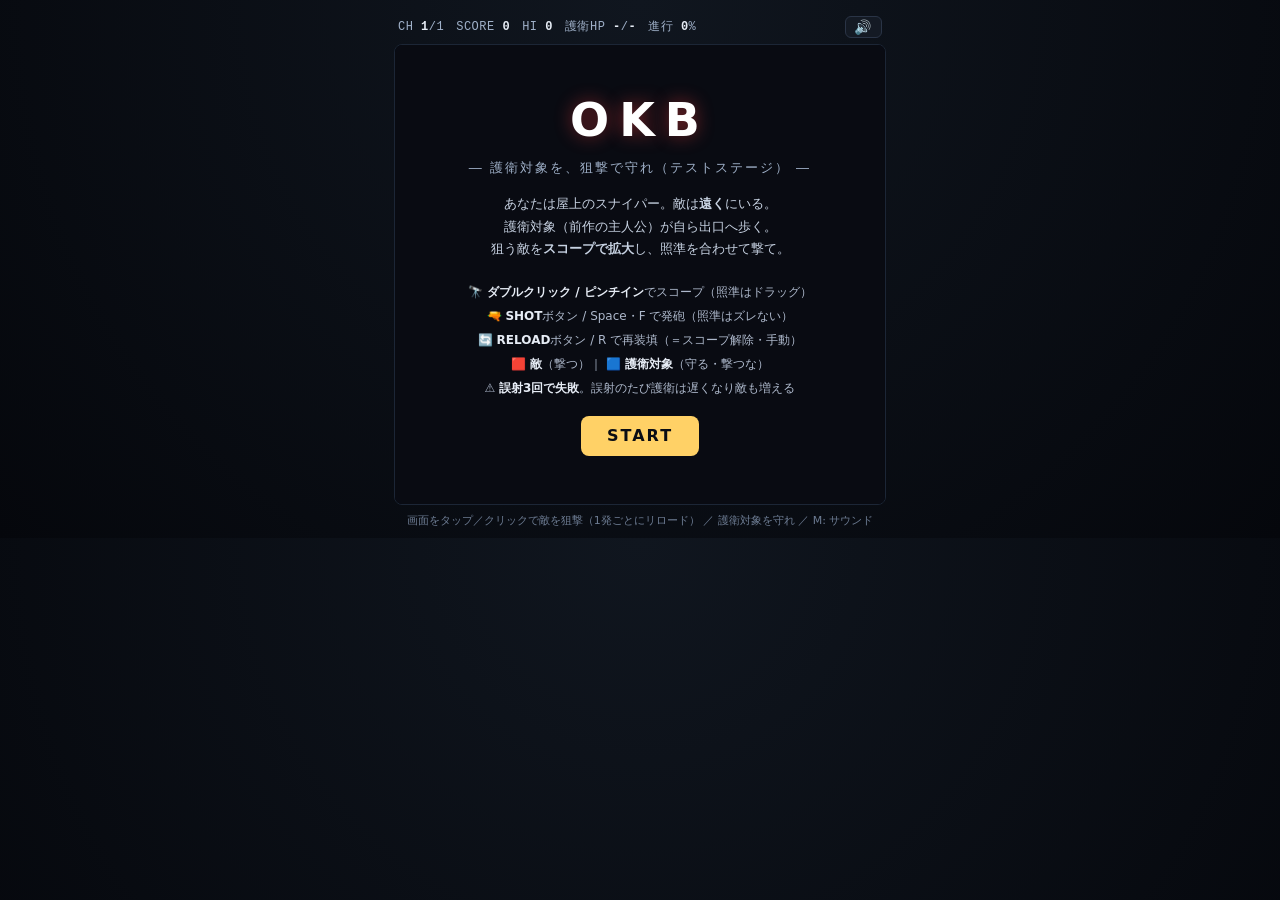
<file: teststage.html>
<!DOCTYPE html>
<html lang="ja">
<head>
  <meta charset="UTF-8" />
  <meta name="viewport" content="width=device-width, initial-scale=1.0, maximum-scale=1.0, user-scalable=no" />
  <title>OKB — 護衛スナイパー（テストステージ）</title>
  <link rel="icon" href="data:image/svg+xml,%3Csvg xmlns='http://www.w3.org/2000/svg' viewBox='0 0 16 16'%3E%3Crect width='16' height='16' fill='%230b0d14'/%3E%3Ccircle cx='8' cy='8' r='6' fill='none' stroke='%23ff4040' stroke-width='1'/%3E%3Cline x1='8' y1='1' x2='8' y2='15' stroke='%23ff4040' stroke-width='1'/%3E%3Cline x1='1' y1='8' x2='15' y2='8' stroke='%23ff4040' stroke-width='1'/%3E%3C/svg%3E" />
  <style>
/* OKB — story-driven sniper shooter. Styles adapted from the Elevator Action
   engine (overlay / HUD structure), re-themed for a spy-noir sniper mood. */

:root {
  --bg: #05070c;
  --panel: rgba(10, 13, 20, 0.92);
  --ink: #e6ecf5;
  --accent: #ff4040;
  --gold: #ffd166;
}

* { box-sizing: border-box; }

html, body {
  margin: 0;
  background: radial-gradient(circle at 50% 0%, #10161f, var(--bg));
  color: var(--ink);
  font-family: "Hiragino Kaku Gothic ProN", "Yu Gothic", Meiryo, system-ui, sans-serif;
  -webkit-tap-highlight-color: transparent;
}

#game-wrapper {
  max-width: 512px;
  margin: 0 auto;
  padding: 10px;
}

#hud {
  display: flex;
  flex-wrap: wrap;
  align-items: center;
  gap: 6px 12px;
  padding: 6px 4px;
  font: 12px/1 "Courier New", monospace;
  letter-spacing: 0.5px;
  color: #9fb0c8;
}
.hud-item b { color: var(--ink); }
#hud-targets, #hud-targets-total { color: var(--accent); }
#hud-cover { color: #4fd28a; }

#sound-toggle {
  margin-left: auto;
  background: #141a24;
  color: var(--ink);
  border: 1px solid #2a3446;
  border-radius: 6px;
  padding: 3px 8px;
  cursor: pointer;
  font-size: 14px;
}

#stage {
  position: relative;
  width: 100%;
  aspect-ratio: 512 / 480;
  background: #05070c;
  border: 1px solid #1c2636;
  border-radius: 8px;
  overflow: hidden;
}

#game {
  display: block;
  width: 100%;
  height: 100%;
  image-rendering: pixelated;
  cursor: crosshair;
  touch-action: none;
}

#action-bar {
  display: flex;
  gap: 10px;
  margin-top: 10px;
}
.act-btn {
  flex: 1;
  display: flex;
  flex-direction: column;
  align-items: center;
  gap: 3px;
  padding: 12px 8px;
  border: 1px solid #2a3446;
  border-radius: 10px;
  background: #141a24;
  color: var(--ink);
  font: 700 18px/1 "Courier New", monospace;
  letter-spacing: 2px;
  cursor: pointer;
  user-select: none;
  touch-action: none;
  transition: transform 0.05s ease, filter 0.1s ease, background 0.1s ease;
}
.act-btn small { font: 400 10px/1 system-ui, sans-serif; letter-spacing: 0; color: #7d8ba3; }
.act-btn.shot { background: #3a1620; border-color: #7a2a3a; color: #ff8a8a; }
.act-btn.reload { background: #26210f; border-color: #6a5a24; color: #ffd166; }
.act-btn:active, .act-btn.pressed { transform: translateY(1px); filter: brightness(1.25); }

#hint {
  margin: 8px 2px 0;
  font-size: 11px;
  color: #6d7c93;
  text-align: center;
}

/* ---- Overlays ---- */

.overlay {
  position: absolute;
  inset: 0;
  display: flex;
  flex-direction: column;
  align-items: center;
  justify-content: center;
  gap: 12px;
  padding: 22px;
  text-align: center;
  background: var(--panel);
  backdrop-filter: blur(2px);
  overflow-y: auto;
}
.overlay.hidden { display: none; }

.overlay h1 {
  margin: 0;
  font-size: 46px;
  letter-spacing: 10px;
  color: #fff;
  text-shadow: 0 0 18px rgba(255, 64, 64, 0.45);
}
.overlay .subtitle { margin: 0; color: #9fb0c8; font-size: 13px; letter-spacing: 2px; }
.overlay .lede { margin: 4px 0; color: #c7d2e2; font-size: 13px; line-height: 1.7; }

.overlay .controls {
  list-style: none;
  margin: 4px 0;
  padding: 0;
  font-size: 12px;
  color: #aeb9cc;
  line-height: 2;
}
.overlay .controls b { color: var(--ink); }

button {
  font: bold 16px/1 system-ui, sans-serif;
  color: #0a0d14;
  background: var(--gold);
  border: 0;
  border-radius: 8px;
  padding: 12px 26px;
  cursor: pointer;
  letter-spacing: 2px;
  transition: transform 0.05s ease, filter 0.1s ease;
}
button:hover { filter: brightness(1.08); }
button:active { transform: translateY(1px); }
button.secondary { background: #26303f; color: var(--ink); }

.over-btns { display: flex; flex-direction: column; gap: 10px; align-items: center; }

/* ---- Story panel ---- */

.overlay.story { justify-content: flex-start; padding-top: 34px; cursor: pointer; }
.overlay .chapter {
  margin: 0 0 10px;
  font-size: 20px;
  letter-spacing: 3px;
  color: var(--gold);
}
.story-body {
  max-width: 420px;
  text-align: left;
  min-height: 160px;
}
.story-body .line {
  margin: 0 0 12px;
  font-size: 14px;
  line-height: 1.9;
  color: #5f6d82;
  transition: color 0.25s ease;
}
.story-body .line.cur { color: #eef3fb; }
.advance {
  margin-top: auto;
  font-size: 12px;
  color: #8a97ab;
  animation: pulse 1.4s ease-in-out infinite;
}
@keyframes pulse { 0%,100% { opacity: 0.4; } 50% { opacity: 1; } }

/* ---- Result / stats ---- */

.overlay .stats {
  list-style: none;
  margin: 6px 0;
  padding: 0;
  font: 13px/2 "Courier New", monospace;
  color: #aeb9cc;
}
.overlay .stats b { color: var(--gold); }
.overlay.result.win h1 { color: #7fe6a6; text-shadow: 0 0 18px rgba(80, 210, 140, 0.4); }
.overlay.result.over h1 { color: var(--accent); text-shadow: 0 0 18px rgba(255, 64, 64, 0.5); }

@media (max-width: 400px) {
  .overlay h1 { font-size: 36px; letter-spacing: 6px; }
  #hud { font-size: 11px; gap: 4px 8px; }
}

</style>
</head>
<body>
  <div id="game-wrapper">
    <header id="hud">
      <span class="hud-item">CH <b id="hud-mission">1</b>/1</span>
      <span class="hud-item">SCORE <b id="hud-score">0</b></span>
      <span class="hud-item">HI <b id="hud-hi">0</b></span>
      <span class="hud-item">護衛HP <b id="hud-hp">-</b>/<b id="hud-hp-max">-</b></span>
      <span class="hud-item">進行 <b id="hud-dist">0</b>%</span>
      <button id="sound-toggle" type="button" title="サウンド ON/OFF (M)">🔊</button>
    </header>
    <div id="stage">
      <canvas id="game" width="512" height="480"></canvas>
      <div id="overlay" class="overlay menu"><h1>OKB</h1><p class="subtitle">テストステージ</p><p class="lede">読み込み中…</p></div>
    </div>
    <p id="hint">画面をタップ／クリックで敵を狙撃（1発ごとにリロード） ／ 護衛対象を守れ ／ M: サウンド</p>
  </div>
<script>
/**
 * Chiptune audio: synthesized SFX and a looping BGM via the Web Audio API.
 * No asset files — everything is generated from oscillators/noise so it works
 * offline and inside a sandboxed page. Audio must be resumed from a user
 * gesture (the START button/tap), per browser autoplay policy.
 *
 * Ported from the Elevator Action engine (js/audio.js) and re-scored for OKB:
 * a slower, tenser spy ostinato in D-minor that suits a sniper's stillness.
 */
(function (global) {
  "use strict";

  var ctx = null;
  var master = null;      // global volume (muting sets this to 0)
  var musicBus = null;    // sub-mix for the BGM
  var muted = false;

  var TEMPO = 104;                    // BPM — slower than the action game
  var musicTimer = null;
  var step = 0;
  var nextNoteTime = 0;

  // D-minor spy ostinato. null = rest. Lead is eighth-notes (16 steps = 2 bars).
  var LEAD = [
    587, null, 698, 587, 440, null, 587, 698,
    784, 698, 587, 523, 440, null, 349, null
  ];
  var BASS = [147, 147, 110, 110, 117, 117, 131, 131]; // quarter notes

  function ensure() {
    if (ctx) return;
    var AC = global.AudioContext || global.webkitAudioContext;
    if (!AC) return;
    ctx = new AC();
    master = ctx.createGain();
    master.gain.value = muted ? 0 : 0.85;
    master.connect(ctx.destination);
    musicBus = ctx.createGain();
    musicBus.gain.value = 0.26;
    musicBus.connect(master);
  }

  function resume() {
    ensure();
    if (ctx && ctx.state === "suspended") ctx.resume();
  }

  // ---- One-shot voices ----------------------------------------------------

  function blip(o) {
    if (!ctx || muted) return;
    var t = ctx.currentTime;
    var osc = ctx.createOscillator();
    var g = ctx.createGain();
    osc.type = o.type || "square";
    osc.frequency.setValueAtTime(o.f0, t);
    if (o.f1) osc.frequency.exponentialRampToValueAtTime(Math.max(1, o.f1), t + o.dur);
    g.gain.setValueAtTime(0.0001, t);
    g.gain.exponentialRampToValueAtTime(o.gain || 0.25, t + 0.006);
    g.gain.exponentialRampToValueAtTime(0.0001, t + o.dur);
    osc.connect(g); g.connect(master);
    osc.start(t); osc.stop(t + o.dur + 0.02);
  }

  function noiseBurst(dur, gain) {
    if (!ctx || muted) return;
    var t = ctx.currentTime;
    var n = Math.floor(ctx.sampleRate * dur);
    var buf = ctx.createBuffer(1, n, ctx.sampleRate);
    var data = buf.getChannelData(0);
    for (var i = 0; i < n; i++) data[i] = (Math.random() * 2 - 1) * (1 - i / n);
    var src = ctx.createBufferSource(); src.buffer = buf;
    var g = ctx.createGain(); g.gain.value = gain || 0.3;
    src.connect(g); g.connect(master);
    src.start(t);
  }

  function arpeggio(freqs, dur, type) {
    freqs.forEach(function (f, i) {
      setTimeout(function () {
        blip({ type: type || "square", f0: f, dur: dur, gain: 0.28 });
      }, i * dur * 900);
    });
  }

  var SFX = {
    // Sniper: a crisp shot then a bolt-action reload cycle.
    snipe:   function () { noiseBurst(0.12, 0.4);
                           blip({ type: "sawtooth", f0: 170, f1: 45, dur: 0.35, gain: 0.32 }); },
    reload:  function () { blip({ type: "square", f0: 300, f1: 180, dur: 0.06, gain: 0.14 });
                           setTimeout(function () { blip({ type: "square", f0: 220, f1: 320, dur: 0.06, gain: 0.14 }); }, 140); },
    lock:    function () { blip({ type: "square", f0: 1320, dur: 0.05, gain: 0.14 }); },
    empty:   function () { blip({ type: "square", f0: 140, dur: 0.05, gain: 0.12 }); }, // firing while reloading
    // Threats.
    enemyfire: function () { blip({ type: "sawtooth", f0: 520, f1: 120, dur: 0.14, gain: 0.2 }); noiseBurst(0.06, 0.15); },
    alert:   function () { blip({ type: "square", f0: 620, dur: 0.08, gain: 0.18 });
                           setTimeout(function () { blip({ type: "square", f0: 620, dur: 0.08, gain: 0.18 }); }, 120); },
    hurt:    function () { blip({ type: "sawtooth", f0: 300, f1: 70, dur: 0.4, gain: 0.3 }); }, // escort takes a hit
    explode: function () { noiseBurst(0.26, 0.32); blip({ type: "sawtooth", f0: 180, f1: 40, dur: 0.26, gain: 0.18 }); },
    // GUILTY finisher stinger (reserved for boss moments).
    guilty:  function () {
      blip({ type: "sawtooth", f0: 110, dur: 0.9, gain: 0.22 });
      blip({ type: "sawtooth", f0: 146, dur: 0.9, gain: 0.18 });
      blip({ type: "square", f0: 55, dur: 0.9, gain: 0.16 });
    },
    // Flow.
    arrive:  function () { arpeggio([523, 659, 784], 0.1, "triangle"); }, // escort reaches a checkpoint
    clear:   function () { arpeggio([523, 659, 784, 1047, 1319], 0.14, "square"); },
    over:    function () { arpeggio([392, 330, 262, 196], 0.24, "sawtooth"); },
    win:     function () { arpeggio([523, 659, 784, 1047, 1319, 1568], 0.16, "square"); },
    ui:      function () { blip({ type: "triangle", f0: 660, dur: 0.06, gain: 0.16 }); },
    text:    function () { blip({ type: "square", f0: 880, dur: 0.02, gain: 0.05 }); } // typewriter blip
  };

  function play(name) { if (SFX[name]) SFX[name](); }

  // ---- BGM scheduler (lookahead) -----------------------------------------

  function musicNote(freq, time, dur, type, gain) {
    if (!ctx) return;
    var osc = ctx.createOscillator();
    var g = ctx.createGain();
    osc.type = type;
    osc.frequency.setValueAtTime(freq, time);
    g.gain.setValueAtTime(0.0001, time);
    g.gain.exponentialRampToValueAtTime(gain, time + 0.01);
    g.gain.exponentialRampToValueAtTime(0.0001, time + dur);
    osc.connect(g); g.connect(musicBus);
    osc.start(time); osc.stop(time + dur + 0.02);
  }

  function scheduler() {
    if (!ctx) return;
    var eighth = (60 / TEMPO) / 2;
    while (nextNoteTime < ctx.currentTime + 0.12) {
      var lead = LEAD[step % LEAD.length];
      if (lead) musicNote(lead, nextNoteTime, eighth * 0.9, "square", 0.09);
      if (step % 2 === 0) {
        var bass = BASS[(step / 2) % BASS.length];
        musicNote(bass, nextNoteTime, eighth * 1.7, "triangle", 0.16);
      }
      nextNoteTime += eighth;
      step = (step + 1) % LEAD.length;
    }
  }

  function startMusic() {
    ensure();
    if (!ctx || musicTimer) return;
    step = 0;
    nextNoteTime = ctx.currentTime + 0.1;
    musicTimer = setInterval(scheduler, 25);
  }

  function stopMusic() {
    if (musicTimer) { clearInterval(musicTimer); musicTimer = null; }
  }

  function setMuted(m) {
    muted = m;
    if (master) master.gain.value = muted ? 0 : 0.85;
  }

  global.Sound = {
    resume: resume,
    play: play,
    startMusic: startMusic,
    stopMusic: stopMusic,
    setMuted: setMuted,
    isMuted: function () { return muted; }
  };
})(window);

/**
 * Input handling for OKB.
 *
 * The pointer only AIMS and toggles the scope — it never fires (tapping to
 * shoot nudged the aim off target). Firing and reloading are dedicated
 * controls: on-screen SHOT / RELOAD buttons and keys (Space/F = shot, R =
 * reload). This module reports:
 *   - the live reticle position (Input.aim), which persists after release,
 *   - SCOPE gestures via Input.takeGesture() → {kind:"in"|"out"|"toggle"}
 *     (pinch on touch, double-click on mouse),
 *   - edge-detected actions Input.pressed("shot"|"reload"|"start") from keys
 *     and bound buttons.
 */
(function (global) {
  "use strict";

  // Keyboard: advancing menus/cutscenes vs. the trigger/reload.
  var KEY_MAP = {
    Enter: "start", KeyZ: "start",
    Space: "shot", KeyF: "shot",
    KeyR: "reload"
  };
  var down = {}, last = {}, pending = {};   // pending = latched press edges

  function fireAction(action) { pending[action] = (pending[action] || 0) + 1; }  // one press
  function setAction(action, v) {
    if (!action) return;
    if (v && !down[action]) fireAction(action);   // latch on the up->down edge
    down[action] = v;
  }
  function onKey(e, isDown) {
    var action = KEY_MAP[e.code];
    if (!action) return;
    e.preventDefault();
    setAction(action, isDown);
  }
  window.addEventListener("keydown", function (e) { onKey(e, true); });
  window.addEventListener("keyup", function (e) { onKey(e, false); });
  window.addEventListener("blur", function () { down = {}; });

  // ---- Pointer / gestures (aim + scope toggle only) ----------------------

  var aim = { x: 256, y: 240, inside: false };
  var gestureQ = [];
  var pointers = {};
  var pinch = { active: false, start: 0, fired: false };
  var lastTap = { t: 0, x: 0, y: 0 };

  function count(o) { var n = 0; for (var k in o) if (o.hasOwnProperty(k)) n++; return n; }
  function twoPts() {
    var a = null, b = null;
    for (var k in pointers) { if (!pointers.hasOwnProperty(k)) continue; if (!a) a = pointers[k]; else if (!b) b = pointers[k]; }
    return [a, b];
  }
  function twoDist() { var t = twoPts(); return (t[0] && t[1]) ? Math.hypot(t[0].x - t[1].x, t[0].y - t[1].y) : 0; }
  function twoMid() { var t = twoPts(); return (t[0] && t[1]) ? { x: (t[0].x + t[1].x) / 2, y: (t[0].y + t[1].y) / 2 } : null; }

  var Input = {
    held: function (a) { return !!down[a]; },
    pressed: function (a) { return !!down[a] && !last[a]; },
    /** True once per press; latched so taps shorter than a frame aren't lost. */
    consume: function (a) { if (pending[a] > 0) { pending[a] = 0; return true; } return false; },
    endFrame: function () {
      for (var k in down) last[k] = down[k];
      for (var j in last) if (!(j in down)) last[j] = false;
    },
    reset: function () { down = {}; last = {}; pending = {}; gestureQ.length = 0; pointers = {}; pinch.active = false; },

    aim: function () { return aim; },
    setAim: function (x, y) { aim.x = x; aim.y = y; aim.inside = true; },
    takeGesture: function () { return gestureQ.length ? gestureQ.shift() : null; },

    bindPointer: function (canvas) {
      function toCanvas(e) {
        var r = canvas.getBoundingClientRect();
        return { x: (e.clientX - r.left) * (canvas.width / r.width), y: (e.clientY - r.top) * (canvas.height / r.height) };
      }
      canvas.addEventListener("pointerdown", function (e) {
        e.preventDefault();
        var p = toCanvas(e);
        pointers[e.pointerId] = { x: p.x, y: p.y, downX: p.x, downY: p.y, downT: Date.now() };
        aim.x = p.x; aim.y = p.y; aim.inside = true;
        if (count(pointers) >= 2) { pinch.active = true; pinch.fired = false; pinch.start = twoDist(); }
      });
      canvas.addEventListener("pointermove", function (e) {
        var p = toCanvas(e);
        if (pointers[e.pointerId]) { pointers[e.pointerId].x = p.x; pointers[e.pointerId].y = p.y; }
        if (count(pointers) < 2) { aim.x = p.x; aim.y = p.y; aim.inside = true; }
        if (pinch.active && count(pointers) >= 2 && !pinch.fired) {
          var d = twoDist();
          if (d - pinch.start > 40) { var m = twoMid() || p; gestureQ.push({ kind: "in", x: m.x, y: m.y }); pinch.fired = true; }
          else if (pinch.start - d > 40) { gestureQ.push({ kind: "out" }); pinch.fired = true; }
        }
      });
      function endPointer(e) {
        var pt = pointers[e.pointerId];
        var wasPinch = pinch.active;
        delete pointers[e.pointerId];
        if (wasPinch) { if (count(pointers) < 2) pinch.active = false; return; }
        if (!pt) return;
        var now = Date.now(), p = toCanvas(e);
        if (now - pt.downT > 1500) return;
        // Double-click / double-tap toggles the scope. A single tap does NOT
        // fire (the reticle just stays where it was) — firing is the SHOT key/button.
        if (now - lastTap.t < 350 && Math.hypot(p.x - lastTap.x, p.y - lastTap.y) < 30) {
          gestureQ.push({ kind: "toggle", x: p.x, y: p.y });
          lastTap.t = 0;
        } else {
          lastTap = { t: now, x: p.x, y: p.y };
        }
      }
      canvas.addEventListener("pointerup", endPointer);
      canvas.addEventListener("pointercancel", function (e) { delete pointers[e.pointerId]; if (count(pointers) < 2) pinch.active = false; });
      canvas.addEventListener("pointerleave", function () { /* keep last aim; only mouse-out clears */ aim.inside = ("ontouchstart" in window) ? aim.inside : false; });
      canvas.addEventListener("contextmenu", function (e) { e.preventDefault(); });
    },

    /** Wire on-screen buttons (id -> action) into the same edge-detected state. */
    bindButtons: function (map) {
      Object.keys(map).forEach(function (id) {
        var el = document.getElementById(id);
        if (!el) return;
        var action = map[id];
        var press = function (e) { e.preventDefault(); setAction(action, true); el.classList.add("pressed"); };
        var release = function (e) { if (e) e.preventDefault(); setAction(action, false); el.classList.remove("pressed"); };
        el.addEventListener("pointerdown", press);
        el.addEventListener("pointerup", release);
        el.addEventListener("pointercancel", release);
        el.addEventListener("pointerleave", release);
        el.addEventListener("contextmenu", function (e) { e.preventDefault(); });
      });
    }
  };

  global.Input = Input;

  function init() {
    var touch = ("ontouchstart" in window) || (window.matchMedia && window.matchMedia("(pointer: coarse)").matches);
    if (touch && document.body) document.body.classList.add("touch");
  }
  if (document.readyState === "loading") document.addEventListener("DOMContentLoaded", init);
  else init();
})(window);

/**
 * Game actors for OKB and shared helpers.
 *
 * OKB is an escort-sniper game: the player never moves a character on the
 * ground. An ESCORT (the previous game's protagonist, now protected) walks
 * autonomously to the exit; ENEMIES appear to stop them; the player is the
 * sniper overhead. In the finale the escort turns TRAITOR and becomes a hunt
 * target that darts cover-to-cover.
 *
 * Carried over from the Elevator Action engine: AABB `overlaps`/point-hit and
 * the `px` pixel-sprite primitive. All world coordinates (the camera scrolls).
 */
(function (global) {
  "use strict";

  function overlaps(a, b) {
    return a.x < b.x + b.w && a.x + a.w > b.x &&
           a.y < b.y + b.h && a.y + a.h > b.y;
  }
  function pointIn(px, py, r, pad) {
    pad = pad || 0;
    return px >= r.x - pad && px <= r.x + r.w + pad &&
           py >= r.y - pad && py <= r.y + r.h + pad;
  }
  function px(ctx, x, y, w, h, color) { ctx.fillStyle = color; ctx.fillRect(x | 0, y | 0, w, h); }

  // ---- Escort: the previous game's protagonist ---------------------------

  var ESC_W = 16, ESC_H = 36;

  function Escort(opts) {
    this.w = ESC_W; this.h = ESC_H;
    this.speed = opts.speed != null ? opts.speed : 0.5;
    this.x = opts.x;
    this.baseY = opts.y - this.h;
    this.y = this.baseY;
    this.dir = 1; this.walk = 0;
    this.maxHp = opts.hp || 5; this.hp = this.maxHp;
    this.hurtFlash = 0; this.stunned = 0; this.arrived = false;
  }
  Escort.prototype.update = function (exitX) {
    if (this.hurtFlash > 0) this.hurtFlash--;
    if (this.stunned > 0) this.stunned--;
    else { this.x += this.speed; this.walk += this.speed + 0.15; }
    this.y = this.baseY + Math.sin(this.walk * 0.9) * 1.0;
    if (this.x + this.w / 2 >= exitX) this.arrived = true;
  };
  Escort.prototype.hurt = function () { this.hp--; this.hurtFlash = 26; this.stunned = 20; };
  // Friendly fire: a visual mark only — the run-wide misfire count lives in game.
  Escort.prototype.mark = function () { this.hurtFlash = 22; };
  Escort.prototype.rect = function () { return { x: this.x, y: this.y, w: this.w, h: this.h }; };
  Escort.prototype.hit = function (px, py) { return pointIn(px, py, this.rect(), 4); };
  Escort.prototype.draw = function (ctx) { drawAgent(ctx, this.x, this.y, this.hurtFlash > 0 && (this.hurtFlash >> 2) % 2 === 0, false); };

  // A shared fedora-and-trench sprite. `traitor` recolours it as hostile.
  function drawAgent(ctx, x, y, flash, traitor, walk) {
    var coat = flash ? "#ffffff" : (traitor ? "#3a2a2f" : "#2f4a6b");
    var skin = flash ? "#ffffff" : "#e7c8a0";
    var stride = Math.sin((walk || 0)) * 2.2;
    px(ctx, x + 3, y + 28, 4, 8 - Math.max(0, stride), "#20252e");
    px(ctx, x + 9, y + 28, 4, 8 - Math.max(0, -stride), "#20252e");
    px(ctx, x + 2, y + 13, 12, 16, coat);
    px(ctx, x + 1, y + 26, 14, 4, coat);
    px(ctx, x, y + 14, 3, 11, coat);
    px(ctx, x + 13, y + 14, 3, 11, coat);
    px(ctx, x + 4, y + 3, 8, 9, skin);
    px(ctx, x + 2, y + 1, 12, 3, flash ? "#ffffff" : "#1c2129");
    px(ctx, x + 4, y - 2, 8, 4, flash ? "#ffffff" : "#232a34");
    if (traitor) { px(ctx, x, y + 15, 3, 4, "#d23b3b"); px(ctx, x + 4, y, 8, 1, "#d23b3b"); } // red band = now a target
  }

  // ---- Enemy: gunner (ranged, proximity-activated) or rusher (melee) -----

  var EN_W = 16, EN_H = 32;
  // GUN_AIM is both the first-shot telegraph and the refire interval, so it
  // sets the enemy firing pace. Tripled (78 -> 250, ~4.2s) so there's time to
  // scope, aim and shoot each gunner — incoming fire is now well under 1/3.
  var EMERGE = 16, GUN_AIM = 250, BOSS_AIM = 300;

  function Enemy(opts) {
    this.w = EN_W; this.h = EN_H;
    this.type = opts.type || "gunner";
    this.boss = !!opts.boss;
    this.x = opts.x; this.baseY = opts.y - this.h; this.y = this.baseY;
    this.dir = opts.dir || -1;
    this.speed = opts.speed != null ? opts.speed : 0.95;
    this.range = opts.range || 260;      // gunner activation distance (nearer = fewer active at once)
    this.timer = 0; this.aimT = 0;
    this.dead = false; this.gone = false;
    this.phase = "emerge";
    this.charge = 0;
    this.aimTime = this.boss ? BOSS_AIM : GUN_AIM;
    this.run = 0;
  }
  Enemy.prototype.aiming = function () { return this.type === "gunner" && this.phase === "aim"; };

  /** Advance; returns "fire" (gunner shot), "contact" (rusher hit), or null. */
  Enemy.prototype.update = function (target) {
    this.timer++;
    var tc = target.x + target.w / 2, cc = this.x + this.w / 2;
    if (this.type === "gunner") {
      if (this.timer < EMERGE) { this.phase = "emerge"; this.y = this.baseY + (EMERGE - this.timer); return null; }
      this.y = this.baseY;
      this.dir = tc < cc ? -1 : 1;
      if (Math.abs(tc - cc) > this.range) { this.phase = "wait"; return null; } // idle until target nears
      this.aimT++;
      this.phase = "aim";
      this.charge = this.aimT / this.aimTime;
      if (this.aimT >= this.aimTime) { this.aimT = 0; this.charge = 0; this.phase = "fire"; return "fire"; }
      return null;
    }
    // Rusher.
    if (this.timer < EMERGE) { this.phase = "emerge"; return null; }
    this.phase = "run"; this.run += this.speed;
    this.dir = tc < cc ? -1 : 1;
    this.x += this.dir * this.speed;
    if (Math.abs((this.x + this.w / 2) - tc) < 12) { this.dead = true; return "contact"; }
    return null;
  };
  Enemy.prototype.rect = function () { return { x: this.x, y: this.y, w: this.w, h: this.h }; };
  Enemy.prototype.hit = function (px, py) { return !this.dead && pointIn(px, py, this.rect(), 5); };

  Enemy.prototype.draw = function (ctx) {
    var x = this.x, y = this.y;
    var accent = this.boss ? "#ff9a2a" : "#d23b3b";
    var coat = this.boss ? "#1a1520" : "#242832";
    if (this.type === "rusher") {
      var lean = this.dir * 2, s = Math.sin(this.run * 0.6) * 3;
      px(ctx, x + 3, y + 26, 4, 6 - Math.max(0, s), "#15181f");
      px(ctx, x + 9, y + 26, 4, 6 - Math.max(0, -s), "#15181f");
      px(ctx, x + 2 + lean, y + 12, 12, 15, coat);
      px(ctx, x + 4 + lean, y + 2, 8, 9, "#e7c8a0");
      px(ctx, x + 4 + lean, y + 1, 8, 3, accent);
      px(ctx, x + (this.dir > 0 ? 13 : -1) + lean, y + 13, 4, 3, coat);
    } else {
      px(ctx, x + 3, y + 26, 4, 6, "#15181f");
      px(ctx, x + 9, y + 26, 4, 6, "#15181f");
      px(ctx, x + 2, y + 12, 12, 15, coat);
      px(ctx, x + 4, y + 2, 8, 9, "#e7c8a0");
      px(ctx, x + 4, y + 1, 8, 3, accent);
      var gx = this.dir > 0 ? x + 14 : x - 8;
      px(ctx, gx, y + 14, 10, 2, "#0e1116");
      if (this.phase === "aim") {
        var hot = this.charge > 0.7;
        ctx.save();
        ctx.globalAlpha = 0.5 + this.charge * 0.5;
        ctx.fillStyle = hot ? "#ff3030" : "#ffd166";
        ctx.font = "bold 16px 'Courier New', monospace"; ctx.textAlign = "center";
        ctx.fillText("!", x + this.w / 2, y - 4);
        ctx.restore(); ctx.textAlign = "left";
      }
    }
    if (this.boss) {
      ctx.save(); ctx.globalAlpha = 0.5; ctx.strokeStyle = accent; ctx.lineWidth = 1.5;
      ctx.beginPath(); ctx.ellipse(x + this.w / 2, y + this.h - 1, 12, 3.5, 0, 0, Math.PI * 2); ctx.stroke();
      ctx.restore();
    }
  };

  // ---- Traitor: the hunt target — hides cover-to-cover -------------------

  var TR_W = 16, TR_H = 36;

  function hidePos(c) { return c - TR_W / 2; }     // tucked behind the pillar
  function peekPos(c) { return c - 38; }           // stepped out to the left, exposed

  /**
   * opts: { covers[], y, escapeX, hp, dashSpeed, peekT, hideT }
   * The finale target. Super fast by default (you can barely land one hit) and
   * takes `hp` shots to down — but prior friendly fire on the escort (who is
   * this same person) lowers hp AND slows the dash, so wounds carry over.
   */
  function Traitor(opts) {
    this.w = TR_W; this.h = TR_H;
    this.covers = opts.covers.slice();
    this.escapeX = opts.escapeX;
    this.idx = 0;
    this.baseY = opts.y - this.h; this.y = this.baseY;
    this.x = hidePos(this.covers[0]);
    this.state = "hide"; this.timer = 0;
    this.exposed = false; this.dead = false; this.escaped = false;
    this.walk = 0; this.dashTargetX = 0;
    this.maxHp = opts.hp || 3; this.hp = this.maxHp;
    this.dashSpeed = opts.dashSpeed != null ? opts.dashSpeed : 4.6;
    this.peekT = opts.peekT != null ? opts.peekT : 30;
    this.hideT = opts.hideT != null ? opts.hideT : 60;
    this.stagger = 0; this.hitFlash = 0;
  }

  Traitor.prototype._startDash = function () {
    var next = this.idx + 1 <= this.covers.length - 1 ? this.covers[this.idx + 1] : null;
    this.dashTargetX = next != null ? hidePos(next) : this.escapeX + 40;
    this.state = "dash"; this.timer = 0;
  };

  /** A non-lethal hit briefly staggers the traitor (stays exposed a moment). */
  Traitor.prototype.stumble = function () { this.stagger = 16; this.hitFlash = 12; };

  /** Returns "escaped" once the traitor slips past the escape point. */
  Traitor.prototype.update = function () {
    if (this.hitFlash > 0) this.hitFlash--;
    if (this.stagger > 0) { this.stagger--; this.exposed = true; return null; } // frozen but hittable
    this.timer++;
    if (this.state === "hide") {
      this.exposed = false;
      this.x = hidePos(this.covers[this.idx]);
      if (this.timer >= this.hideT) { this.state = "peek"; this.timer = 0; }
    } else if (this.state === "peek") {
      this.exposed = true;
      this.x = peekPos(this.covers[this.idx]);
      this.y = this.baseY + Math.sin(this.timer * 0.18) * 0.8;   // small nervous sway
      if (this.timer >= this.peekT) this._startDash();
    } else if (this.state === "dash") {
      this.exposed = true;
      this.walk += this.dashSpeed;
      this.x += this.dashSpeed;
      this.y = this.baseY + Math.abs(Math.sin(this.walk * 0.4)) * -2;  // running bob
      if (this.x >= this.dashTargetX) {
        if (this.idx + 1 <= this.covers.length - 1) { this.idx++; this.state = "hide"; this.timer = 0; }
        else { this.escaped = true; }
      }
    }
    if (this.escaped) return "escaped";
    return null;
  };

  Traitor.prototype.rect = function () { return { x: this.x, y: this.y, w: this.w, h: this.h }; };
  Traitor.prototype.hit = function (px, py) { return this.exposed && !this.dead && pointIn(px, py, this.rect(), 5); };
  Traitor.prototype.draw = function (ctx) {
    var flash = this.hitFlash > 0 && (this.hitFlash >> 1) % 2 === 0;
    drawAgent(ctx, this.x, this.y, flash, true, this.state === "dash" ? this.walk : 0);
    if (this.exposed) {   // hostile ring + remaining-HP pips so an exposed target reads at a glance
      ctx.save(); ctx.globalAlpha = 0.6; ctx.strokeStyle = "#ff5a5a"; ctx.lineWidth = 1;
      ctx.beginPath(); ctx.ellipse(this.x + this.w / 2, this.y + this.h - 1, 11, 3, 0, 0, Math.PI * 2); ctx.stroke();
      ctx.restore();
      var cx = this.x + this.w / 2;
      for (var i = 0; i < this.maxHp; i++) {
        ctx.fillStyle = i < this.hp ? "#ff5a5a" : "rgba(120,120,130,0.4)";
        ctx.fillRect(cx - this.maxHp * 3 + i * 6, this.y - 10, 4, 4);
      }
    }
  };

  global.Entities = {
    Escort: Escort, Enemy: Enemy, Traitor: Traitor,
    overlaps: overlaps, pointIn: pointIn, px: px, drawAgent: drawAgent,
    ESC_W: ESC_W, ESC_H: ESC_H, EN_W: EN_W, EN_H: EN_H
  };
})(window);

/**
 * Cutscene system for OKB — the between-stage storytelling, styled after the
 * Famicom "Ninja Gaiden" cinematics: a full-screen vector scene with a framed
 * dialogue box and typewriter text that advances panel by panel on tap.
 *
 * A script is `{ panels: [ { bg, figure?, figureX?, speaker?, text } ] }`.
 * `bg` and `figure` are keys into the BG / FIGURE art tables below. The game
 * holds one controller (from `make`) at a time, forwarding update/draw and
 * taps/Enter to advance. Everything is original vector art (no images).
 */
(function (global) {
  "use strict";

  var W = 512, H = 480;
  var px = (global.Entities && global.Entities.px) || function (ctx, x, y, w, h, c) {
    ctx.fillStyle = c; ctx.fillRect(x | 0, y | 0, w, h);
  };

  // ---- Background art -----------------------------------------------------

  function grad(ctx, stops) {
    var g = ctx.createLinearGradient(0, 0, 0, H);
    for (var i = 0; i < stops.length; i++) g.addColorStop(stops[i][0], stops[i][1]);
    ctx.fillStyle = g; ctx.fillRect(0, 0, W, H);
  }
  function stars(ctx, n, y1) {
    ctx.fillStyle = "rgba(220,228,245,0.7)";
    for (var i = 0; i < n; i++) ctx.fillRect(i * 97 % W, 6 + (i * 53 % y1), 1, 1);
  }
  function farSkyline(ctx, baseY, color) {
    ctx.fillStyle = color;
    var bx = [-10, 50, 110, 170, 240, 310, 380, 450, 512];
    var bh = [130, 190, 110, 170, 120, 180, 130, 160];
    for (var c = 0; c < bx.length - 1; c++) ctx.fillRect(bx[c], baseY - bh[c], (bx[c + 1] - bx[c]) - 5, bh[c] + 40);
  }

  var BG = {
    black: function (ctx) { ctx.fillStyle = "#04060a"; ctx.fillRect(0, 0, W, H); },
    safehouse: function (ctx) {
      grad(ctx, [[0, "#14110c"], [1, "#0a0806"]]);
      // A dim room: a window with slat light and a hanging bulb glow.
      ctx.fillStyle = "#20242c"; ctx.fillRect(300, 60, 150, 120);
      ctx.fillStyle = "rgba(120,150,210,0.15)";
      for (var i = 0; i < 6; i++) ctx.fillRect(300, 66 + i * 20, 150, 8);
      var g = ctx.createRadialGradient(180, 90, 8, 180, 90, 130);
      g.addColorStop(0, "rgba(255,210,130,0.28)"); g.addColorStop(1, "rgba(255,210,130,0)");
      ctx.fillStyle = g; ctx.fillRect(0, 0, W, 320);
      ctx.fillStyle = "#0c0a08"; ctx.fillRect(0, 300, W, H - 300);
    },
    harbor_night: function (ctx) {
      grad(ctx, [[0, "#0a1020"], [0.6, "#0e1830"], [1, "#0b111f"]]);
      stars(ctx, 90, 200);
      farSkyline(ctx, 320, "#111a2e");
      ctx.fillStyle = "#0d1a30"; ctx.fillRect(0, 330, W, 40);
      ctx.fillStyle = "#20242c"; ctx.fillRect(0, 370, W, H - 370);
    },
    alley_neon: function (ctx) {
      grad(ctx, [[0, "#160a1e"], [1, "#0c0713"]]);
      ctx.fillStyle = "#1a1424"; ctx.fillRect(0, 40, W, 330);
      for (var wy = 60; wy < 350; wy += 24)
        for (var wx = 14; wx < W; wx += 28)
          if ((wx + wy) % 3 === 0) { ctx.fillStyle = "rgba(255,196,120,0.5)"; ctx.fillRect(wx, wy, 10, 12); }
      ctx.save(); ctx.shadowColor = "#ff3b7b"; ctx.shadowBlur = 16;
      ctx.strokeStyle = "#ff3b7b"; ctx.lineWidth = 3; ctx.strokeRect(60, 100, 130, 40); ctx.restore();
      ctx.fillStyle = "#141019"; ctx.fillRect(0, 372, W, H - 372);
    },
    rooftop_dusk: function (ctx) {
      grad(ctx, [[0, "#241633"], [0.5, "#3a2140"], [1, "#160e1f"]]);
      var s = ctx.createRadialGradient(W * 0.7, 140, 10, W * 0.7, 140, 200);
      s.addColorStop(0, "rgba(255,150,90,0.45)"); s.addColorStop(1, "rgba(255,150,90,0)");
      ctx.fillStyle = s; ctx.fillRect(0, 0, W, 340);
      farSkyline(ctx, 350, "#1c1330");
      ctx.fillStyle = "#2a2130"; ctx.fillRect(0, 372, W, H - 372);
    },
    scope: function (ctx) {
      // OKB's point of view — a dark field with a faint reticle, for narration.
      ctx.fillStyle = "#05080d"; ctx.fillRect(0, 0, W, H);
      ctx.strokeStyle = "rgba(90,160,255,0.25)"; ctx.lineWidth = 1.5;
      ctx.beginPath(); ctx.arc(W / 2, 200, 150, 0, Math.PI * 2); ctx.stroke();
      ctx.beginPath();
      ctx.moveTo(W / 2 - 170, 200); ctx.lineTo(W / 2 + 170, 200);
      ctx.moveTo(W / 2, 30); ctx.lineTo(W / 2, 370);
      ctx.stroke();
      ctx.fillStyle = "rgba(90,160,255,0.5)"; ctx.fillRect(W / 2 - 1, 199, 2, 2);
    }
  };

  // ---- Figures (standing characters, drawn in-scene) ----------------------

  var FIGURE = {
    // The escort — the previous game's protagonist: fedora + trench coat.
    agent: function (ctx, cx) {
      var y = 200, s = 3.4;
      ctx.save(); ctx.translate(cx, y); ctx.scale(s, s);
      px(ctx, -8, 40, 16, 6, "#20252e");            // shadow base
      px(ctx, -7, 12, 14, 30, "#2f4a6b");           // trench coat
      px(ctx, -9, 40, 18, 5, "#2f4a6b");
      px(ctx, -10, 14, 4, 20, "#28405c"); px(ctx, 6, 14, 4, 20, "#28405c"); // arms
      px(ctx, -5, 0, 10, 12, "#e7c8a0");            // face
      px(ctx, -8, -3, 16, 4, "#1c2129");            // hat brim
      px(ctx, -5, -8, 10, 6, "#232a34");            // hat crown
      px(ctx, -4, 4, 3, 2, "#20252e");              // eye shadow
      ctx.restore();
    },
    // The traitor — the same agent, now recoloured hostile (red band, dark coat).
    traitor: function (ctx, cx) {
      var y = 200, s = 3.4;
      ctx.save(); ctx.translate(cx, y); ctx.scale(s, s);
      px(ctx, -8, 40, 16, 6, "#1a1418");
      px(ctx, -7, 12, 14, 30, "#3a2a2f");           // dark coat
      px(ctx, -9, 40, 18, 5, "#3a2a2f");
      px(ctx, -10, 14, 4, 20, "#332428"); px(ctx, 6, 14, 4, 20, "#332428");
      px(ctx, -5, 0, 10, 12, "#e7c8a0");            // face
      px(ctx, -8, -3, 16, 4, "#1c2129");            // hat brim
      px(ctx, -5, -8, 10, 6, "#232a34");            // hat crown
      px(ctx, -7, 13, 3, 4, "#d23b3b");             // red armband — now a target
      px(ctx, -3, 4, 2, 2, "#8a2a2a");
      ctx.restore();
    },
    // OKB — the sniper, seen from behind/side with the long rifle.
    okb: function (ctx, cx) {
      var y = 200, s = 3.4;
      ctx.save(); ctx.translate(cx, y); ctx.scale(s, s);
      px(ctx, -8, 40, 16, 6, "#15181f");
      px(ctx, -7, 12, 14, 30, "#20242c");           // dark coat
      px(ctx, -5, 0, 10, 12, "#e7ebf1");            // pale face (profile)
      px(ctx, -6, -6, 12, 8, "#eef1f6");            // swept light hair
      px(ctx, 5, 6, 26, 3, "#0e1116");              // long rifle barrel
      px(ctx, 12, 3, 8, 4, "#12151b");              // scope
      px(ctx, -1, 8, 8, 4, "#161a22");              // stock/grip
      ctx.restore();
    },
    // The boss 〈鴉〉(Crow) — a tall silhouette with an orange glare.
    crow: function (ctx, cx) {
      var y = 196, s = 3.7;
      ctx.save(); ctx.translate(cx, y); ctx.scale(s, s);
      px(ctx, -9, 44, 18, 6, "#0c0a12");
      px(ctx, -8, 10, 16, 36, "#1a1520");           // long black coat
      px(ctx, -11, 12, 4, 24, "#141019"); px(ctx, 7, 12, 4, 24, "#141019");
      px(ctx, -5, -2, 10, 12, "#c9b79a");           // face
      px(ctx, -6, -7, 12, 6, "#0c0a12");            // hair
      px(ctx, -4, 2, 3, 2, "#ff9a2a"); px(ctx, 1, 2, 3, 2, "#ff9a2a"); // orange glare eyes
      ctx.restore();
    }
  };

  // ---- Controller ---------------------------------------------------------

  function wrap(ctx, text, maxW) {
    // Japanese has no spaces, so wrap per character by measured width.
    var lines = [], line = "";
    for (var i = 0; i < text.length; i++) {
      var ch = text[i];
      if (ch === "\n") { lines.push(line); line = ""; continue; }
      if (ctx.measureText(line + ch).width > maxW && line) { lines.push(line); line = ""; }
      line += ch;
    }
    if (line) lines.push(line);
    return lines;
  }

  function make(script, opts) {
    opts = opts || {};
    return {
      script: script,
      idx: 0,
      char: 0,
      finished: false,
      blink: 0,

      panel: function () { return this.script.panels[this.idx]; },
      typing: function () { return this.char < this.panel().text.length; },

      update: function () {
        this.blink++;
        var p = this.panel();
        if (this.char < p.text.length) {
          this.char += 0.55;
          if (Math.floor(this.char) !== Math.floor(this.char - 0.55) && global.Sound)
            global.Sound.play("text");
        }
      },

      /** Skip to full line, or advance to the next panel / finish. */
      advance: function () {
        if (this.finished) return;
        var p = this.panel();
        if (global.Sound) global.Sound.play("ui");
        if (this.char < p.text.length) { this.char = p.text.length; return; }
        if (this.idx < this.script.panels.length - 1) { this.idx++; this.char = 0; }
        else { this.finished = true; }
      },

      draw: function (ctx) {
        var p = this.panel();
        (BG[p.bg] || BG.black)(ctx);
        if (p.figure && FIGURE[p.figure]) FIGURE[p.figure](ctx, p.figureX != null ? p.figureX : W / 2);

        // Letterbox to feel cinematic.
        ctx.fillStyle = "rgba(3,4,8,0.55)";
        ctx.fillRect(0, 0, W, 26); ctx.fillRect(0, H - 26, W, 26);

        // Dialogue box.
        var bx = 16, by = 344, bw = W - 32, bh = 112;
        ctx.fillStyle = "rgba(6,9,16,0.92)";
        roundRect(ctx, bx, by, bw, bh, 8); ctx.fill();
        ctx.strokeStyle = "#2a3852"; ctx.lineWidth = 2;
        roundRect(ctx, bx, by, bw, bh, 8); ctx.stroke();

        // Speaker name tab.
        if (p.speaker) {
          ctx.font = "bold 13px 'Courier New', monospace";
          var tw = ctx.measureText(p.speaker).width + 20;
          ctx.fillStyle = "#2a3852"; roundRect(ctx, bx + 12, by - 14, tw, 22, 5); ctx.fill();
          ctx.fillStyle = "#ffd166"; ctx.textAlign = "left";
          ctx.fillText(p.speaker, bx + 22, by + 1);
        }

        // Typewriter text.
        ctx.fillStyle = "#e6ecf5";
        ctx.font = "15px 'Hiragino Kaku Gothic ProN','Yu Gothic',sans-serif";
        ctx.textAlign = "left"; ctx.textBaseline = "alphabetic";
        var shown = p.text.slice(0, Math.floor(this.char));
        var lines = wrap(ctx, shown, bw - 36);
        for (var i = 0; i < lines.length; i++) ctx.fillText(lines[i], bx + 18, by + 30 + i * 24);

        // Blinking advance arrow when the line is fully shown.
        if (!this.typing() && (this.blink >> 4) % 2 === 0) {
          ctx.fillStyle = "#8aa0c0"; ctx.textAlign = "right";
          ctx.fillText("▼", bx + bw - 14, by + bh - 12);
        }
        ctx.textAlign = "left";
      }
    };
  }

  function roundRect(ctx, x, y, w, h, r) {
    ctx.beginPath();
    ctx.moveTo(x + r, y);
    ctx.arcTo(x + w, y, x + w, y + h, r);
    ctx.arcTo(x + w, y + h, x, y + h, r);
    ctx.arcTo(x, y + h, x, y, r);
    ctx.arcTo(x, y, x + w, y, r);
    ctx.closePath();
  }

  global.OKB_CUTSCENE = { make: make, BG: BG, FIGURE: FIGURE, W: W, H: H };
})(window);

/**
 * Single-stage TEST BUILD data for OKB.
 *
 * Overrides window.OKB_SCENE / window.OKB_STORY with ONE self-contained stage
 * so the core escort-sniper loop can be play-tested end to end (gunners +
 * rushers + a boss GUILTY finisher) without the full campaign. The engine
 * (audio/input/entities/cutscene/game) is reused unchanged — this file just
 * replaces the scene table and the story script.
 *
 * Load order in the test build: audio → input → entities → cutscene →
 * THIS FILE → game.
 */
(function (global) {
  "use strict";

  var W = 512, H = 480;

  // ---- A fresh test location: a night shipping yard ----------------------

  function drawYard(ctx) {
    var g = ctx.createLinearGradient(0, 0, 0, H);
    g.addColorStop(0, "#0a0f1a"); g.addColorStop(0.55, "#0d1524"); g.addColorStop(1, "#0a0e18");
    ctx.fillStyle = g; ctx.fillRect(0, 0, W, H);
    // Stars.
    ctx.fillStyle = "rgba(210,220,245,0.6)";
    for (var i = 0; i < 70; i++) ctx.fillRect(i * 89 % W, 6 + (i * 47 % 150), 1, 1);
    // Distant gantry cranes (silhouettes).
    crane(ctx, 90, 150); crane(ctx, 360, 130);
    // Stacked shipping containers as scenery.
    var cols = ["#2b5f6b", "#6b442b", "#3b4b6b", "#5a2b3b", "#4b5a2b"];
    var stacks = [[30, 3], [86, 2], [402, 3], [452, 2]];
    for (var s = 0; s < stacks.length; s++) {
      var bx = stacks[s][0], n = stacks[s][1];
      for (var k = 0; k < n; k++) container(ctx, bx, 344 - k * 22, cols[(s + k) % cols.length]);
    }
    // Ground: the yard apron.
    ctx.fillStyle = "#1a1f28"; ctx.fillRect(0, 384, W, H - 384);
    ctx.fillStyle = "#232a34"; ctx.fillRect(0, 384, W, 5);
    // Painted lane line + sodium lamp pools.
    ctx.strokeStyle = "rgba(230,200,120,0.25)"; ctx.setLineDash([14, 10]); ctx.lineWidth = 2;
    ctx.beginPath(); ctx.moveTo(0, 430); ctx.lineTo(W, 430); ctx.stroke(); ctx.setLineDash([]);
    lampPool(ctx, 150, 384); lampPool(ctx, 380, 384);
  }

  function crane(ctx, x, top) {
    ctx.strokeStyle = "#141a24"; ctx.lineWidth = 4;
    ctx.beginPath();
    ctx.moveTo(x, top); ctx.lineTo(x - 18, 344); ctx.moveTo(x, top); ctx.lineTo(x + 18, 344);
    ctx.stroke();
    ctx.fillStyle = "#141a24"; ctx.fillRect(x - 60, top - 6, 140, 8);   // boom
    ctx.fillRect(x + 70, top - 6, 8, 40);                               // hoist
  }

  function container(ctx, x, y, color) {
    ctx.fillStyle = color; ctx.fillRect(x, y, 52, 20);
    ctx.strokeStyle = "rgba(0,0,0,0.4)"; ctx.lineWidth = 1;
    for (var r = 2; r < 52; r += 5) { ctx.beginPath(); ctx.moveTo(x + r, y + 2); ctx.lineTo(x + r, y + 18); ctx.stroke(); }
    ctx.strokeStyle = "rgba(0,0,0,0.5)"; ctx.strokeRect(x + 0.5, y + 0.5, 52, 20);
  }

  function lampPool(ctx, cx, gy) {
    var g = ctx.createRadialGradient(cx, gy, 4, cx, gy, 70);
    g.addColorStop(0, "rgba(255,225,150,0.15)"); g.addColorStop(1, "rgba(255,225,150,0)");
    ctx.fillStyle = g; ctx.beginPath(); ctx.ellipse(cx, gy, 70, 24, 0, 0, Math.PI * 2); ctx.fill();
  }

  // ---- Single-stage scene table ------------------------------------------

  var SCENES = {
    yard: {
      name: "コンテナヤード（テスト）",
      ground: 384,
      startX: 24, exitX: 486, exit: "boat",
      escortSpeed: 0.45, escortHp: 6,
      drawBg: drawYard,
      spawns: [
        { t: 80,  x: 300, type: "gunner", dir: -1 },
        { t: 190, side: "right", type: "rusher", speed: 0.95 },
        { t: 300, x: 360, type: "gunner", dir: -1 },
        { t: 410, x: 180, type: "gunner", dir: 1 },
        { t: 520, side: "right", type: "rusher", speed: 1.0 },
        { t: 640, x: 420, type: "gunner", dir: -1 },
        { t: 760, side: "left",  type: "rusher", speed: 1.05 },
        { t: 880, x: 430, type: "gunner", dir: -1, boss: true }
      ]
    }
  };

  function get(key) {
    var sc = SCENES[key];
    if (!sc) return null;
    sc.enemyTotal = sc.spawns.length;
    return sc;
  }

  global.OKB_SCENE = { get: get, W: W, H: H };

  // ---- Single-chapter story (snappy, for testing the flow) ---------------

  global.OKB_STORY = {
    title: "OKB",
    subtitle: "― 護衛対象を、狙撃で守れ（テストステージ） ―",
    prologue: { panels: [
      { bg: "scope", speaker: "通信", text: "「テスト任務だ。護衛対象をヤードの出口まで通せ。」" }
    ]},
    chapters: [{
      id: 1,
      title: "テストステージ　コンテナヤード",
      scene: "yard",
      intro: { panels: [
        { bg: "harbor_night", figure: "agent", figureX: 150, speaker: "エージェント",
          text: "「ヤードを抜けて脱出艇へ向かう。狙撃手、露払いを頼む。」" },
        { bg: "scope", speaker: "OKB",
          text: "「歩け。妨害する者は、俺が全部落とす。」" }
      ]},
      outro: { panels: [
        { bg: "harbor_night", figure: "agent", figureX: 360, speaker: "エージェント",
          text: "「脱出艇に着いた。……いい腕だ。テスト合格だな。」" }
      ]}
    }],
    ending: { panels: [
      { bg: "scope", speaker: "OKB", text: "「護衛完了。テスト任務、異常なし。」" },
      { bg: "black", text: "《 テストステージ ―― 終 》" }
    ]}
  };
})(window);

/**
 * Main game loop and state machine for OKB — an escort-sniper shooter.
 *
 * The player is a sniper on the roofs. An ESCORT (the previous game's
 * protagonist) walks each stage autonomously toward the exit; the player taps
 * ENEMIES to remove them before they can harm the escort. Between stages,
 * Ninja Gaiden-style cutscenes (cutscene.js) tell the story.
 *
 * Reused from the Elevator Action engine: the state-machine + single tick()
 * loop, the synthesized Sound, the AABB hit-test, and the OKB sniper cinematic
 * (drawScope / drawGuiltyCut). Unlike the original, a normal kill does NOT
 * freeze the world (you must keep protecting). You aim through a magnifying
 * scope and fire with a dedicated trigger; the bolt is re-chambered by a manual
 * RELOAD. The full "GUILTY" freeze is reserved for boss / traitor finishers.
 */
(function (global) {
  "use strict";

  var SCENES = global.OKB_SCENE;
  var STORY = global.OKB_STORY;
  var CUT = global.OKB_CUTSCENE;
  var Entities = global.Entities;
  var Input = global.Input;

  var canvas = document.getElementById("game");
  var ctx = canvas.getContext("2d");
  var overlay = document.getElementById("overlay");

  var hud = {
    mission: document.getElementById("hud-mission"),
    score: document.getElementById("hud-score"),
    hi: document.getElementById("hud-hi"),
    hp: document.getElementById("hud-hp"),
    hpMax: document.getElementById("hud-hp-max"),
    dist: document.getElementById("hud-dist"),
    note: document.getElementById("hud-note")
  };

  var STATE = { MENU: 0, CUTSCENE: 1, PLAY: 2, RESULT: 3, OVER: 4, ENDING: 5 };
  var RELOAD_TIME = 30;    // manual bolt re-chamber (~0.5s) after pressing RELOAD
  var VIEW_W = SCENES.VIEW || 512;   // the visible slice of the scrolling world
  // Scoped-sniper view: enemies read as distant in the hip view; you pinch-in
  // (double-click) to look through the scope, where the world is magnified.
  var HIP_ACTOR = 0.62;    // actors drawn small in the hip view (feel far)
  var SCOPE_Z = 3.0;       // scope magnification
  var SCOPE_R = 152;       // scope lens radius (screen px)

  var game = {
    state: STATE.MENU,
    chapterIdx: 0,
    scene: null,
    mode: "escort",        // "escort" | "hunt"
    escort: null,
    traitor: null,         // hunt-stage target
    enemies: [],
    spawnIdx: 0,
    frame: 0,
    loaded: true,          // is a round chambered? (fire empties it; RELOAD refills)
    reloadTimer: 0,        // >0 while re-chambering
    killed: 0,
    shots: 0,
    misfires: 0,           // run-wide friendly-fire count (3 = game over; carries to finale)
    bonusSpawns: [],       // extra enemy spawn times added by misfires
    score: 0,
    hi: 0,
    worldW: VIEW_W,        // stage world width (>= VIEW_W)
    camX: 0,               // horizontal camera scroll (world -> screen)
    camY: 0,               // kept so the ported scope math reads cleanly
    cut: null,             // active cutscene controller
    cutNext: null,         // what to do when the cutscene finishes
    finisher: null,        // GUILTY sequence (freezes the world)
    scoped: false,         // looking through the scope (can fire; camera frozen)
    hintTimer: 0,          // "look through the scope" nudge
    effects: [],           // hit sparks
    tracers: [],           // enemy fire lines
    shotFlash: 0,
    msg: "", msgTimer: 0, msgColor: "#fff"
  };

  // Convert a screen-space tap to world space (camera only scrolls in x).
  function toWorld(p) { return { x: p.x + game.camX, y: p.y }; }
  // Follow a subject with a clamped, eased horizontal camera.
  function updateCamera(subject) {
    var target = subject.x + subject.w / 2 - VIEW_W / 2;
    var maxX = Math.max(0, game.worldW - VIEW_W);
    target = clamp(target, 0, maxX);
    game.camX += (target - game.camX) * 0.12;
    game.camX = clamp(game.camX, 0, maxX);
  }

  function clamp(v, lo, hi) { return v < lo ? lo : v > hi ? hi : v; }
  function smooth(u) { u = clamp(u, 0, 1); return u * u * (3 - 2 * u); }
  function snd(name) { if (global.Sound) global.Sound.play(name); }

  try { game.hi = parseInt(localStorage.getItem("okb_hi"), 10) || 0; } catch (e) {}

  // ---- Boot ---------------------------------------------------------------

  function init() {
    Input.bindPointer(canvas);
    Input.bindButtons({ "btn-shot": "shot", "btn-reload": "reload" });
    var st = document.getElementById("sound-toggle");
    if (st) st.addEventListener("click", toggleSound);
    window.addEventListener("keydown", function (e) {
      if (e.code === "KeyM") { e.preventDefault(); toggleSound(); }
    });
    // A tap during a cutscene advances it.
    canvas.addEventListener("pointerdown", function () {
      if (game.state === STATE.CUTSCENE && game.cut) { game.cut.advance(); }
    });
    showMenu();
    syncHud();
    requestAnimationFrame(tick);
  }

  function toggleSound() {
    if (!global.Sound) return;
    var next = !global.Sound.isMuted();
    global.Sound.setMuted(next);
    global.Sound.resume();
    var st = document.getElementById("sound-toggle");
    if (st) st.textContent = next ? "🔇" : "🔊";
  }

  // ---- Overlays -----------------------------------------------------------

  function hideOverlay() { overlay.classList.add("hidden"); overlay.onclick = null; }
  function showOverlayHTML(cls, html) {
    overlay.className = "overlay " + (cls || "");
    overlay.innerHTML = html;
    overlay.classList.remove("hidden");
  }

  function showMenu() {
    game.state = STATE.MENU;
    game.scene = null;
    if (global.Sound) global.Sound.stopMusic();
    showOverlayHTML("menu",
      '<h1>OKB</h1>' +
      '<p class="subtitle">' + STORY.subtitle + '</p>' +
      '<p class="lede">あなたは屋上のスナイパー。敵は<b>遠く</b>にいる。<br>' +
      '護衛対象（前作の主人公）が自ら出口へ歩く。<br>' +
      '狙う敵を<b>スコープで拡大</b>し、照準を合わせて撃て。</p>' +
      '<ul class="controls">' +
      '<li>🔭 <b>ダブルクリック / ピンチイン</b>でスコープ（照準はドラッグ）</li>' +
      '<li>🔫 <b>SHOT</b>ボタン / Space・F で発砲（照準はズレない）</li>' +
      '<li>🔄 <b>RELOAD</b>ボタン / R で再装填（＝スコープ解除・手動）</li>' +
      '<li>🟥 <b>敵</b>（撃つ）｜ 🟦 <b>護衛対象</b>（守る・撃つな）</li>' +
      '<li>⚠ <b>誤射3回で失敗</b>。誤射のたび護衛は遅くなり敵も増える</li>' +
      '</ul>' +
      '<button id="start-btn">START</button>');
    document.getElementById("start-btn").addEventListener("click", function () {
      snd("ui"); if (global.Sound) global.Sound.resume(); startGame();
    });
  }

  function startGame() {
    game.score = 0;
    game.misfires = 0;
    game.chapterIdx = 0;
    beginCut(STORY.prologue, function () { beginChapter(0); });
  }

  // ---- Cutscenes ----------------------------------------------------------

  function beginCut(script, next) {
    if (global.Sound) global.Sound.stopMusic();
    game.cut = CUT.make(script);
    game.cutNext = next;
    game.state = STATE.CUTSCENE;
    hideOverlay();
  }

  function beginChapter(i) {
    game.chapterIdx = i;
    if (i >= STORY.chapters.length) { beginEnding(); return; }
    beginCut(STORY.chapters[i].intro, startMission);
  }

  function beginEnding() {
    beginCut(STORY.ending, function () {
      snd("win");
      showOverlayHTML("result win",
        '<h1>ALL CLEAR</h1>' +
        '<p class="subtitle">護衛対象は無事に脱出した。</p>' +
        '<p class="lede">最終スコア <b>' + game.score + '</b> ／ HI <b>' + game.hi + '</b></p>' +
        '<button id="start-btn">TITLE へ</button>');
      game.state = STATE.ENDING;
      document.getElementById("start-btn").addEventListener("click", function () { snd("ui"); showMenu(); });
    });
  }

  // ---- Mission ------------------------------------------------------------

  function startMission() {
    var chap = STORY.chapters[game.chapterIdx];
    var sc = SCENES.get(chap.scene);
    game.scene = sc;
    game.mode = sc.mode || "escort";
    game.worldW = sc.worldW || VIEW_W;
    game.enemies = [];
    game.spawnIdx = 0;
    game.frame = 0;
    game.loaded = true;
    game.reloadTimer = 0;
    game.killed = 0;
    game.shots = 0;
    game.finisher = null;
    game.scoped = false;
    game.hintTimer = 0;
    game.effects = [];
    game.tracers = [];
    game.bonusSpawns = [];
    game.shotFlash = 0;
    game.msgTimer = 0;
    if (game.mode === "hunt") {
      game.escort = null;
      // Prior friendly fire (wounds, max 2) lowers the traitor's HP and speed.
      var wounds = Math.min(2, game.misfires);
      game.traitor = new Entities.Traitor({
        covers: sc.covers, y: sc.ground, escapeX: sc.escapeX,
        hp: 3 - wounds,
        dashSpeed: 4.6 - wounds * 1.0,
        peekT: 30 + wounds * 15,
        hideT: 60
      });
      game.camX = clamp(game.traitor.x + game.traitor.w / 2 - VIEW_W / 2, 0, Math.max(0, game.worldW - VIEW_W));
    } else {
      game.traitor = null;
      // Each prior misfire has permanently slowed the escort (~x0.8 each).
      var slow = Math.pow(0.8, game.misfires);
      game.escort = new Entities.Escort({ x: sc.startX, y: sc.ground, speed: sc.escortSpeed * slow, hp: sc.escortHp });
      // Carried misfires also mean more enemies — seed a few extra rushers.
      for (var m = 0; m < game.misfires; m++) game.bonusSpawns.push(140 + m * 170);
      game.camX = 0;
    }
    while (Input.takeGesture()) {}
    hideOverlay();
    game.state = STATE.PLAY;
    if (global.Sound) { global.Sound.resume(); global.Sound.startMusic(); }
    if (game.mode === "hunt") {
      flash("排除任務 ―― " + sc.name, "#ffd166");
      if (wounds > 0) setTimeout(function () { if (game.state === STATE.PLAY) flash("標的は負傷している（誤射の代償）", "#7fe6a6"); }, 1200);
    } else {
      flash("護衛開始 ―― 護衛対象を撃つな！（誤射3回で失敗）", "#ff9a6a");
    }
    syncHud();
  }

  function spawnDue() {
    var sp = game.scene.spawns;
    while (game.spawnIdx < sp.length && game.frame >= sp[game.spawnIdx].t) {
      var e = sp[game.spawnIdx++];
      var x;
      if (e.rel != null) x = game.escort.x + e.rel;                 // near the escort
      else if (e.side === "left") x = game.camX - 20;              // enter at a view edge
      else if (e.side === "right") x = game.camX + VIEW_W + 4;
      else x = e.x;                                                 // posted at a world x
      game.enemies.push(new Entities.Enemy({
        x: x, y: game.scene.ground, type: e.type, dir: e.dir,
        speed: e.speed, boss: e.boss
      }));
      if (e.type === "rusher" || e.boss) snd("alert");
    }
  }

  // Extra rushers injected by friendly fire ("more enemies appear").
  function processBonus() {
    for (var i = game.bonusSpawns.length - 1; i >= 0; i--) {
      if (game.frame >= game.bonusSpawns[i]) {
        game.bonusSpawns.splice(i, 1);
        var fromRight = Math.random() < 0.6;
        var x = fromRight ? game.escort.x + 340 : game.escort.x - 300;
        game.enemies.push(new Entities.Enemy({ x: x, y: game.scene.ground, type: "rusher", speed: 1.0 + Math.random() * 0.15 }));
        snd("alert");
      }
    }
  }

  function updateEnemies() {
    var live = [];
    for (var i = 0; i < game.enemies.length; i++) {
      var e = game.enemies[i];
      if (e.dead) continue;
      var ev = e.update(game.escort);
      if (ev === "fire") {
        gunnerFire(e);
      } else if (ev === "contact") {
        game.escort.hurt();
        snd("hurt");
        addSpark(game.escort.x + game.escort.w / 2, game.escort.y + 14, "#ff5a5a");
        flash("護衛が接触された！", "#ff5a5a");
      }
      // Retire threats the escort has safely walked past.
      if (!e.dead && game.escort.x - e.x > 400) continue;
      if (!e.dead) live.push(e);
    }
    game.enemies = live;
  }

  function gunnerFire(e) {
    var ex = e.dir > 0 ? e.x + e.w + 4 : e.x - 4;
    var tx = game.escort.x + game.escort.w / 2;
    var ty = game.escort.y + 10;
    game.tracers.push({ x0: ex, y0: e.y + 15, x1: tx, y1: ty, t: 0 });
    game.escort.hurt();
    snd("enemyfire"); snd("hurt");
    addSpark(tx, ty, "#ff8a3a");
    flash("護衛が撃たれた！", "#ff5a5a");
  }

  function addSpark(x, y, color) {
    game.effects.push({ x: x, y: y, t: 0, color: color || "#ffd166" });
  }

  function missionClear() {
    if (global.Sound) global.Sound.stopMusic();
    snd("clear");
    var acc = game.shots > 0 ? Math.round((game.killed / game.shots) * 100) : 100;
    var chap = STORY.chapters[game.chapterIdx];
    game.state = STATE.RESULT;
    var stats;
    if (game.mode === "hunt") {
      var bonus = 4000;
      game.score += bonus; commitHi();
      showOverlayHTML("result win",
        '<h1>排除完了</h1>' +
        '<p class="subtitle">' + chap.title + '</p>' +
        '<ul class="stats">' +
        '<li>命中率 <b>' + acc + '%</b></li>' +
        '<li>決着ボーナス <b>+' + bonus + '</b></li>' +
        '<li>SCORE <b>' + game.score + '</b></li>' +
        '</ul>' +
        '<button id="next-btn">次へ</button>');
    } else {
      var hpBonus = game.escort.hp * 400;
      game.score += hpBonus; commitHi();
      showOverlayHTML("result win",
        '<h1>護衛成功</h1>' +
        '<p class="subtitle">' + chap.title + '</p>' +
        '<ul class="stats">' +
        '<li>命中率 <b>' + acc + '%</b></li>' +
        '<li>護衛の残HP <b>' + game.escort.hp + '</b> ＝ +' + hpBonus + '</li>' +
        '<li>SCORE <b>' + game.score + '</b></li>' +
        '</ul>' +
        '<button id="next-btn">次へ</button>');
    }
    document.getElementById("next-btn").addEventListener("click", function () {
      snd("ui");
      beginCut(chap.outro, function () { beginChapter(game.chapterIdx + 1); });
    });
  }

  function missionFail(reason) {
    if (global.Sound) global.Sound.stopMusic();
    snd("over");
    commitHi();
    game.state = STATE.OVER;
    var sub = reason || (game.mode === "hunt" ? "標的に逃げられた。追跡は失敗だ。" : "護衛対象が倒れた。契約は破談だ。");
    showOverlayHTML("result over",
      '<h1>MISSION FAILED</h1>' +
      '<p class="subtitle">' + sub + '</p>' +
      '<p class="lede">SCORE ' + game.score + ' ／ HI ' + game.hi + '</p>' +
      '<div class="over-btns">' +
      '<button id="retry-btn">このステージを再開</button>' +
      '<button id="title-btn" class="secondary">TITLE</button>' +
      '</div>');
    document.getElementById("retry-btn").addEventListener("click", function () { snd("ui"); startMission(); });
    document.getElementById("title-btn").addEventListener("click", function () { snd("ui"); showMenu(); });
  }

  function commitHi() {
    if (game.score > game.hi) {
      game.hi = game.score;
      try { localStorage.setItem("okb_hi", String(game.hi)); } catch (e) {}
    }
  }
  function addScore(n) { game.score += n; commitHi(); syncHud(); }
  function flash(msg, color) { game.msg = msg; game.msgColor = color || "#fff"; game.msgTimer = 70; }

  // ---- Shooting -----------------------------------------------------------

  // Resolve one fired round at world point p. Empties the chamber (manual
  // RELOAD required for the next shot). Called only when loaded & scoped.
  function resolveShot(p) {
    game.shots++;
    game.loaded = false;
    game.shotFlash = 6;
    if (game.mode === "hunt") {
      if (game.traitor && game.traitor.hit(p.x, p.y)) {
        game.traitor.hp--;
        addSpark(game.traitor.x + game.traitor.w / 2, game.traitor.y + 8, "#ff5a5a");
        if (game.traitor.hp <= 0) { startFinisher(game.traitor); }
        else { game.traitor.stumble(); snd("snipe"); addScore(300); flash("命中！ 残り " + game.traitor.hp, "#ffd166"); }
      } else { snd("snipe"); }
      return;
    }
    // Topmost enemy under the crosshair wins.
    for (var i = game.enemies.length - 1; i >= 0; i--) {
      var e = game.enemies[i];
      if (e.hit(p.x, p.y)) {
        if (e.boss) startFinisher(e);   // boss = dramatic GUILTY
        else killEnemy(e);
        return;
      }
    }
    // Hitting the escort is FRIENDLY FIRE.
    if (game.escort && game.escort.hit(p.x, p.y)) { onMisfire(); return; }
    snd("snipe");   // clean miss
  }

  // Friendly fire: run-wide count. Each one slows the escort and adds enemies;
  // the third ends the run. The wounds also carry into the finale (the escort
  // turns out to be the traitor), lowering that target's HP and speed.
  function onMisfire() {
    game.misfires++;
    if (game.escort) game.escort.mark();
    game.shotFlash = 6;
    snd("wrong");
    if (game.misfires >= 3) {
      syncHud();
      missionFail("誤射3回 ―― 護衛対象を撃ちすぎた");
      return;
    }
    if (game.escort) game.escort.speed *= 0.8;                 // permanent slow
    game.bonusSpawns.push(game.frame + 30, game.frame + 70);   // more enemies
    flash("誤射！ 護衛対象を撃つな（" + game.misfires + "/3）", "#ff5a5a");
    syncHud();
  }

  function killEnemy(e) {
    e.dead = true;
    game.killed++;
    addScore(500);
    addSpark(e.x + e.w / 2, e.y + 6, "#ff5a5a");
    snd("snipe");
  }

  // Boss finisher: the one place the full "GUILTY" freeze returns.
  var SNIPE = { zoom: 54, aim: 44, guilty: 62, fire: 20, after: 46 };

  function startFinisher(e) {
    game.finisher = { enemy: e, phase: "zoom", t: 0 };
    snd("lock");
  }

  function updateFinisher() {
    var s = game.finisher;
    s.t++;
    if (s.phase === "zoom" && s.t >= SNIPE.zoom) { s.phase = "aim"; s.t = 0; snd("lock"); }
    else if (s.phase === "aim" && s.t >= SNIPE.aim) { s.phase = "guilty"; s.t = 0; snd("guilty"); }
    else if (s.phase === "guilty" && s.t >= SNIPE.guilty) { s.phase = "fire"; s.t = 0; snd("snipe"); }
    else if (s.phase === "fire" && s.t >= SNIPE.fire) {
      s.enemy.dead = true;
      if (game.mode !== "hunt") game.enemies = game.enemies.filter(function (x) { return !x.dead; });
      game.killed++;
      addScore(3000);
      snd("explode");
      s.phase = "after"; s.t = 0;
    } else if (s.phase === "after" && s.t >= SNIPE.after) {
      game.finisher = null;
      if (game.mode === "hunt") missionClear();   // the traitor is down — mission over
    }
  }

  // ---- Tick ---------------------------------------------------------------

  function tick() {
    update();
    draw();
    Input.endFrame();
    requestAnimationFrame(tick);
  }

  function update() {
    if (game.msgTimer > 0) game.msgTimer--;
    if (game.shotFlash > 0) game.shotFlash--;

    if (game.state === STATE.CUTSCENE) {
      if (game.cut) {
        game.cut.update();
        if (Input.consume("start")) game.cut.advance();
        if (game.cut.finished) { var n = game.cutNext; game.cut = null; game.cutNext = null; if (n) n(); }
      }
      while (Input.takeGesture()) {}   // drain stray gestures
      return;
    }

    if (game.state !== STATE.PLAY) return;

    // Advance transient visuals regardless of freeze.
    for (var t = game.tracers.length - 1; t >= 0; t--) { if (++game.tracers[t].t > 12) game.tracers.splice(t, 1); }
    for (var f = game.effects.length - 1; f >= 0; f--) { if (++game.effects[f].t > 20) game.effects.splice(f, 1); }

    // The finisher freezes the world; ignore aiming input during it.
    if (game.finisher) { updateFinisher(); while (Input.takeGesture()) {} return; }

    if (game.hintTimer > 0) game.hintTimer--;
    if (game.reloadTimer > 0 && --game.reloadTimer === 0) { game.loaded = true; }

    // Scope toggle via pinch / double-click. The gesture carries the focus
    // point so the scope opens centred exactly where you tapped/pinched.
    var g;
    while ((g = Input.takeGesture())) {
      if (g.kind === "in") scopeIn(g);
      else if (g.kind === "out") scopeOut();
      else { if (game.scoped) scopeOut(); else scopeIn(g); }
    }
    // Dedicated trigger / reload (buttons or keys) — the reticle never moves.
    if (Input.consume("reload")) doReload();
    if (Input.consume("shot")) doShot();
    if (game.finisher || game.state !== STATE.PLAY) { syncHud(); return; }

    game.frame++;

    if (game.mode === "hunt") {
      var hev = game.traitor.update();
      if (!game.scoped) updateCamera(game.traitor);
      if (hev === "escaped") { missionFail(); return; }
      syncHud();
      return;
    }

    game.escort.update(game.scene.exitX);
    spawnDue();
    processBonus();
    updateEnemies();
    if (!game.scoped) updateCamera(game.escort);

    if (game.escort.hp <= 0) { missionFail(); return; }
    if (game.escort.arrived) { snd("arrive"); missionClear(); return; }

    syncHud();
  }

  function scopeIn(focus) {
    if (game.scoped) return;
    game.scoped = true;
    if (focus && focus.x != null) Input.setAim(focus.x, focus.y);  // centre on the tap/pinch point
    snd("lock");
  }
  function scopeOut() { if (game.scoped) { game.scoped = false; snd("ui"); } }
  function nudgeScope() {
    if (game.hintTimer <= 0) { flash("スコープを覗け（ダブルクリック / ピンチ）", "#9fd0ff"); game.hintTimer = 90; }
  }

  // SHOT: fire at the current reticle (only through the scope, with a round).
  function doShot() {
    if (!game.scoped) { nudgeScope(); return; }
    if (game.reloadTimer > 0) { snd("empty"); return; }
    if (!game.loaded) { snd("empty"); if (game.hintTimer <= 0) { flash("空薬室 ―― RELOAD（R）", "#ffd166"); game.hintTimer = 80; } return; }
    var a = Input.aim();
    resolveShot({ x: a.x + game.camX, y: a.y });
  }

  // RELOAD: always drops the scope (lower the rifle); re-chambers if spent.
  function doReload() {
    scopeOut();
    if (!game.loaded && game.reloadTimer <= 0) { game.reloadTimer = RELOAD_TIME; snd("reload"); }
  }

  // ---- Draw ---------------------------------------------------------------

  function draw() {
    ctx.clearRect(0, 0, canvas.width, canvas.height);

    if (game.state === STATE.CUTSCENE && game.cut) { game.cut.draw(ctx); return; }

    if (game.state === STATE.MENU || game.state === STATE.RESULT ||
        game.state === STATE.OVER || game.state === STATE.ENDING) {
      if (game.scene) { ctx.globalAlpha = 0.5; game.scene.drawBg(ctx, game.worldW); ctx.globalAlpha = 1; }
      return;
    }

    // PLAY.
    var fn = game.finisher;
    if (fn) {
      ctx.save();
      if (fn.phase !== "guilty") {
        var z = snipeZoom(fn);
        var zx = fn.enemy.x + fn.enemy.w / 2 - game.camX;
        var zy = fn.enemy.y + 8;
        var shake = fn.phase === "fire" ? (Math.random() - 0.5) * 6 : 0;
        ctx.translate(zx + shake, zy + shake); ctx.scale(z, z); ctx.translate(-zx, -zy);
      }
      ctx.translate(-Math.round(game.camX), 0);
      drawWorldContent(1);
      ctx.restore();
      if (fn.phase === "guilty") drawGuiltyCut(fn.t);
      else if (fn.phase === "after") drawAfterglow(fn);
      else drawScope(fn);
    } else {
      // Hip view: the whole field at a distance (small figures).
      ctx.save();
      ctx.translate(-Math.round(game.camX), 0);
      drawWorldContent(HIP_ACTOR);
      ctx.restore();
      drawDistanceHaze();
      if (game.scoped) drawScopeView();
      else drawHipReticle();
    }
    if (game.shotFlash > 0) { ctx.fillStyle = "rgba(255,255,255,0.14)"; ctx.fillRect(0, 0, canvas.width, canvas.height); }
    if (game.msgTimer > 0) drawFlash();
  }

  // Draw the world (bg, exit, actors, fx). `actorScale` shrinks living figures
  // so the hip view reads as distant; the scope re-draws them at 1.
  function drawWorldContent(actorScale) {
    game.scene.drawBg(ctx, game.worldW);
    drawExit();
    if (game.mode === "hunt") {
      if (game.traitor.exposed) { drawCovers(); drawActor(game.traitor, actorScale); }
      else { drawActor(game.traitor, actorScale); drawCovers(); }
    } else {
      if (game.escort) drawActor(game.escort, actorScale);
      for (var i = 0; i < game.enemies.length; i++) drawActor(game.enemies[i], actorScale);
      if (game.escort) drawEscortHp();
    }
    drawTracers();
    drawSparks();
  }

  function drawActor(ent, s) {
    if (s === 1) { ent.draw(ctx); return; }
    var fx = ent.x + ent.w / 2, fy = ent.y + ent.h;
    ctx.save(); ctx.translate(fx, fy); ctx.scale(s, s); ctx.translate(-fx, -fy);
    ent.draw(ctx); ctx.restore();
  }

  function drawDistanceHaze() {
    var g = ctx.createLinearGradient(0, 0, 0, canvas.height);
    g.addColorStop(0, "rgba(150,170,200,0.05)");
    g.addColorStop(0.6, "rgba(120,140,175,0.10)");
    g.addColorStop(1, "rgba(90,110,150,0.04)");
    ctx.fillStyle = g; ctx.fillRect(0, 0, canvas.width, canvas.height);
  }

  function drawHipReticle() {
    var a = Input.aim();
    if (a.inside) {
      var x = a.x, y = a.y;
      ctx.save();
      ctx.strokeStyle = "rgba(210,220,235,0.5)"; ctx.lineWidth = 1;
      ctx.beginPath(); ctx.arc(x, y, 7, 0, Math.PI * 2); ctx.stroke();
      ctx.beginPath();
      ctx.moveTo(x - 12, y); ctx.lineTo(x - 4, y); ctx.moveTo(x + 4, y); ctx.lineTo(x + 12, y);
      ctx.moveTo(x, y - 12); ctx.lineTo(x, y - 4); ctx.moveTo(x, y + 4); ctx.lineTo(x, y + 12);
      ctx.stroke();
      ctx.restore();
    }
    ctx.save();
    ctx.fillStyle = "rgba(159,208,255,0.7)";
    ctx.font = "11px 'Courier New', monospace"; ctx.textAlign = "center";
    ctx.fillText("ダブルクリック / ピンチイン → スコープ", canvas.width / 2, canvas.height - 12);
    ctx.textAlign = "left"; ctx.restore();
  }

  // The scope: dim the field, then a magnified circular lens follows the aim.
  function drawScopeView() {
    var a = Input.aim();
    var psx = a.inside ? a.x : canvas.width / 2;
    var psy = a.inside ? a.y : canvas.height / 2;
    var W = canvas.width, H = canvas.height;
    ctx.fillStyle = "rgba(2,3,8,0.9)"; ctx.fillRect(0, 0, W, H);   // tunnel-vision
    ctx.save();
    ctx.beginPath(); ctx.arc(psx, psy, SCOPE_R, 0, Math.PI * 2); ctx.clip();
    ctx.fillStyle = "#0b1420"; ctx.fillRect(psx - SCOPE_R, psy - SCOPE_R, SCOPE_R * 2, SCOPE_R * 2);
    ctx.translate(psx, psy); ctx.scale(SCOPE_Z, SCOPE_Z); ctx.translate(-psx, -psy);
    ctx.translate(-game.camX, 0);
    drawWorldContent(1);
    ctx.restore();
    drawScopeRing(psx, psy);
  }

  function drawScopeRing(cx, cy) {
    var R = SCOPE_R;
    var wx = cx + game.camX, onTarget = false;
    if (game.mode === "hunt") onTarget = !!(game.traitor && game.traitor.hit(wx, cy));
    else for (var i = 0; i < game.enemies.length; i++) if (game.enemies[i].hit(wx, cy)) { onTarget = true; break; }
    var reloading = game.reloadTimer > 0;
    ctx.save();
    ctx.lineWidth = 12; ctx.strokeStyle = "#04050a"; ctx.beginPath(); ctx.arc(cx, cy, R, 0, Math.PI * 2); ctx.stroke();
    ctx.lineWidth = 2; ctx.strokeStyle = "#2a3350"; ctx.beginPath(); ctx.arc(cx, cy, R - 6, 0, Math.PI * 2); ctx.stroke();
    ctx.save();
    ctx.beginPath(); ctx.arc(cx, cy, R - 6, 0, Math.PI * 2); ctx.clip();
    // Crosshair: red on a valid target when a round is chambered; dim otherwise.
    var cross = !game.loaded ? "rgba(150,160,175,0.6)" : onTarget ? "rgba(255,70,70,0.95)" : "rgba(200,215,235,0.7)";
    ctx.strokeStyle = cross; ctx.lineWidth = 1;
    ctx.beginPath(); ctx.moveTo(cx - R, cy); ctx.lineTo(cx + R, cy); ctx.moveTo(cx, cy - R); ctx.lineTo(cx, cy + R); ctx.stroke();
    for (var k = -8; k <= 8; k++) { if (!k) continue; ctx.beginPath(); ctx.moveTo(cx + k * 12, cy - 3); ctx.lineTo(cx + k * 12, cy + 3); ctx.moveTo(cx - 3, cy + k * 12); ctx.lineTo(cx + 3, cy + k * 12); ctx.stroke(); }
    ctx.fillStyle = cross; ctx.fillRect(cx - 2, cy - 2, 4, 4);
    if (reloading) { ctx.strokeStyle = "rgba(255,209,102,0.9)"; ctx.lineWidth = 3; var pr = 1 - game.reloadTimer / RELOAD_TIME; ctx.beginPath(); ctx.arc(cx, cy, 26, -Math.PI / 2, -Math.PI / 2 + pr * Math.PI * 2); ctx.stroke(); }
    ctx.restore();
    ctx.fillStyle = "#ff6a6a"; ctx.font = "bold 12px 'Courier New', monospace"; ctx.textAlign = "center";
    ctx.fillText("O K B", cx, cy - R + 20);
    ctx.fillStyle = game.loaded ? "rgba(180,230,190,0.85)" : "rgba(255,180,120,0.9)";
    ctx.font = "10px 'Courier New', monospace";
    ctx.fillText(reloading ? "RELOADING…" : game.loaded ? "● LOADED" : "○ EMPTY  R:RELOAD", cx, cy + R - 12);
    ctx.textAlign = "left";
    ctx.restore();
  }

  function drawCovers() {
    var sc = game.scene, cs = sc.covers;
    for (var i = 0; i < cs.length; i++) sc.drawCover(ctx, cs[i], sc.ground, sc.coverKind);
  }

  function drawExit() {
    var hunt = game.mode === "hunt";
    var x = hunt ? game.scene.escapeX : game.scene.exitX, gy = game.scene.ground;
    // In the hunt this is the traitor's ESCAPE (bad for the player) — tint it red.
    var tint = hunt ? "255,90,90" : "120,220,150";
    var g = ctx.createRadialGradient(x, gy - 24, 6, x, gy - 24, 60);
    g.addColorStop(0, "rgba(" + tint + ",0.4)"); g.addColorStop(1, "rgba(" + tint + ",0)");
    ctx.fillStyle = g; ctx.fillRect(x - 60, gy - 90, 120, 90);
    ctx.fillStyle = hunt ? "#ff8a8a" : "#7fe6a6"; ctx.font = "bold 11px 'Courier New', monospace";
    ctx.textAlign = "center"; ctx.fillText(hunt ? "ESCAPE" : "EXIT", x, gy - 60);
    ctx.textAlign = "left";
    ctx.fillStyle = "#9fb0c8";
    if (game.scene.exit === "boat") { ctx.fillRect(x - 16, gy - 10, 32, 6); ctx.fillRect(x - 2, gy - 24, 3, 14); }
    else if (game.scene.exit === "heli") { ctx.fillRect(x - 20, gy - 40, 40, 2); ctx.fillRect(x - 8, gy - 38, 16, 8); }
    else if (game.scene.exit === "van") { ctx.fillRect(x - 20, gy - 22, 40, 20); ctx.fillStyle = "#0e1116"; ctx.beginPath(); ctx.arc(x - 12, gy, 4, 0, 6.3); ctx.arc(x + 12, gy, 4, 0, 6.3); ctx.fill(); }
    else { ctx.fillRect(x - 10, gy - 34, 20, 34); }
  }

  function drawTracers() {
    for (var i = 0; i < game.tracers.length; i++) {
      var tr = game.tracers[i];
      var a = clamp(1 - tr.t / 12, 0, 1);
      ctx.strokeStyle = "rgba(255,140,60," + (a * 0.9) + ")";
      ctx.lineWidth = 2;
      ctx.beginPath(); ctx.moveTo(tr.x0, tr.y0); ctx.lineTo(tr.x1, tr.y1); ctx.stroke();
    }
  }

  function drawSparks() {
    for (var i = 0; i < game.effects.length; i++) {
      var e = game.effects[i];
      var a = clamp(1 - e.t / 20, 0, 1);
      ctx.fillStyle = e.color;
      for (var k = 0; k < 6; k++) {
        var ang = k * Math.PI / 3, len = 3 + e.t * 1.4;
        ctx.globalAlpha = a;
        ctx.fillRect(e.x + Math.cos(ang) * len - 1.5, e.y + Math.sin(ang) * len - 1.5, 3, 3);
      }
      ctx.globalAlpha = 1;
    }
  }

  function drawEscortHp() {
    var e = game.escort, cx = e.x + e.w / 2;
    for (var i = 0; i < e.maxHp; i++) {
      ctx.fillStyle = i < e.hp ? "#5aa0ff" : "rgba(120,130,140,0.35)";
      ctx.fillRect(cx - e.maxHp * 3 + i * 6, e.y - 10, 4, 4);
    }
  }

  function drawFlash() {
    var a = Math.min(1, game.msgTimer / 45);
    ctx.save();
    ctx.globalAlpha = a;
    ctx.fillStyle = game.msgColor;
    ctx.font = "bold 20px 'Courier New', monospace";
    ctx.textAlign = "center";
    ctx.fillText(game.msg, canvas.width / 2, 62);
    ctx.restore();
    ctx.textAlign = "left";
  }

  // ---- Boss finisher rendering (ported from Elevator Action) --------------

  function snipeZoom(s) {
    var Z = 2.7;
    if (s.phase === "zoom") return 1 + (Z - 1) * smooth(s.t / SNIPE.zoom);
    if (s.phase === "after") return 1 + (Z - 1) * (1 - smooth(s.t / SNIPE.after));
    return Z;
  }

  function drawScope(s) {
    var W = canvas.width, H = canvas.height;
    var e = s.enemy;
    var tx = e.x + e.w / 2 - game.camX;   // world -> screen
    var ty = e.y + 8;
    var sway = s.phase === "aim" ? 2.5 : 0;
    tx += Math.sin(s.t / 9) * sway;
    ty += Math.cos(s.t / 11) * sway;
    var full = Math.max(W, H) * 1.15, rMin = 96;
    var r = s.phase === "zoom" ? full - (full - rMin) * smooth(s.t / SNIPE.zoom) : rMin;

    ctx.save();
    if (s.phase === "zoom" || s.phase === "aim") { ctx.fillStyle = "rgba(50,90,170,0.12)"; ctx.fillRect(0, 0, W, H); }
    ctx.fillStyle = "rgba(2,3,8,0.93)";
    ctx.beginPath(); ctx.rect(0, 0, W, H); ctx.arc(tx, ty, r, 0, Math.PI * 2, true); ctx.fill("evenodd");
    ctx.lineWidth = 12; ctx.strokeStyle = "#04050a"; ctx.beginPath(); ctx.arc(tx, ty, r, 0, Math.PI * 2); ctx.stroke();
    ctx.lineWidth = 2; ctx.strokeStyle = "#2a3350"; ctx.beginPath(); ctx.arc(tx, ty, r - 6, 0, Math.PI * 2); ctx.stroke();
    ctx.save();
    ctx.beginPath(); ctx.arc(tx, ty, r - 6, 0, Math.PI * 2); ctx.clip();
    ctx.strokeStyle = "rgba(235,70,70,0.85)"; ctx.lineWidth = 1.5;
    ctx.beginPath(); ctx.moveTo(tx - r, ty); ctx.lineTo(tx + r, ty); ctx.moveTo(tx, ty - r); ctx.lineTo(tx, ty + r); ctx.stroke();
    for (var k = -6; k <= 6; k++) {
      if (!k) continue;
      ctx.beginPath();
      ctx.moveTo(tx + k * 10, ty - 3); ctx.lineTo(tx + k * 10, ty + 3);
      ctx.moveTo(tx - 3, ty + k * 10); ctx.lineTo(tx + 3, ty + k * 10);
      ctx.stroke();
    }
    if (s.phase === "aim") {
      var pr = 26 + (Math.sin(s.t / 5) + 1) * 8;
      ctx.strokeStyle = "rgba(255,80,80,0.7)"; ctx.lineWidth = 2;
      ctx.beginPath(); ctx.arc(tx, ty, pr, 0, Math.PI * 2); ctx.stroke();
    }
    ctx.fillStyle = "rgba(255,50,50,0.95)"; ctx.fillRect(tx - 2, ty - 2, 4, 4);
    ctx.restore();
    ctx.textAlign = "center";
    if (s.phase === "zoom" || s.phase === "aim") {
      ctx.fillStyle = "#ff6a6a"; ctx.font = "bold 13px 'Courier New', monospace";
      ctx.fillText("O K B", tx, ty - r + 22);
      ctx.fillStyle = "rgba(180,200,230,0.7)"; ctx.font = "11px 'Courier New', monospace";
      ctx.fillText("RANGE 1200m  WIND 3", tx, ty + r - 14);
      if (s.phase === "aim" && Math.floor(s.t / 8) % 2 === 0) {
        ctx.fillStyle = "#ffd166"; ctx.font = "bold 16px 'Courier New', monospace";
        ctx.fillText("TARGET LOCKED", W / 2, H - 30);
      }
    }
    if (s.phase === "fire") {
      var a = 1 - s.t / SNIPE.fire;
      ctx.fillStyle = "rgba(255,255,255," + (a * 0.95) + ")"; ctx.fillRect(0, 0, W, H);
      ctx.fillStyle = "#ff2a2a";
      for (var b = 0; b < 12; b++) { var ang = b * Math.PI / 6, len = 6 + s.t * 3; ctx.fillRect(tx + Math.cos(ang) * len - 2, ty + Math.sin(ang) * len - 2, 5, 5); }
      ctx.fillStyle = "#fff"; ctx.font = "bold 24px 'Courier New', monospace"; ctx.fillText("HEADSHOT!", W / 2, 54);
    }
    ctx.textAlign = "left";
    ctx.restore();
  }

  function drawAfterglow(s) {
    var W = canvas.width, H = canvas.height;
    var u = clamp(s.t / SNIPE.after, 0, 1);
    var fade = 1 - smooth(u);
    ctx.save();
    ctx.fillStyle = "rgba(50,90,170," + (0.10 * fade) + ")"; ctx.fillRect(0, 0, W, H);
    var g = ctx.createRadialGradient(W / 2, H / 2, 70, W / 2, H / 2, W * 0.85);
    g.addColorStop(0, "rgba(0,0,0,0)"); g.addColorStop(1, "rgba(0,0,0," + (0.5 * fade) + ")");
    ctx.fillStyle = g; ctx.fillRect(0, 0, W, H);
    if (u < 0.85) {
      ctx.globalAlpha = clamp(1 - u / 0.85, 0, 1);
      ctx.fillStyle = "#ff5a5a"; ctx.font = "bold 22px 'Courier New', monospace";
      ctx.textAlign = "center"; ctx.fillText("首魁を撃破", W / 2, 58);
      ctx.globalAlpha = 1; ctx.textAlign = "left";
    }
    ctx.restore();
  }

  function drawGuiltyCut(t) {
    var W = canvas.width, H = canvas.height;
    var intro = clamp(t / 9, 0, 1);
    var shake = t < 9 ? (1 - intro) * 7 : 0;
    ctx.save();
    ctx.translate((Math.random() - 0.5) * shake, (Math.random() - 0.5) * shake);
    var zc = 1 + (1 - smooth(intro)) * 0.08;
    ctx.translate(W / 2, H / 2); ctx.scale(zc, zc); ctx.translate(-W / 2, -H / 2);
    ctx.fillStyle = "#cbd1db"; ctx.fillRect(-30, -30, W + 60, H + 60);
    ctx.fillStyle = "#3c414d";
    inkCloud(60, 54, 150, 40); inkCloud(280, 38, 180, 52); inkCloud(470, 96, 150, 46);
    hatch(0, 0, W, 150, 7, -1, "rgba(20,22,28,0.30)");
    ctx.strokeStyle = "rgba(20,22,28,0.18)"; ctx.lineWidth = 1;
    for (var a = 0; a < 22; a++) { var yy0 = 150 + a * 16; ctx.beginPath(); ctx.moveTo(W, 250); ctx.lineTo(-20, yy0); ctx.stroke(); }
    ctx.fillStyle = "#242932";
    var bx = [-10, 40, 78, 120, 150, 196, 250, 300, 470, 500];
    var bh = [120, 165, 96, 140, 80, 130, 100, 150, 90, 130];
    for (var c = 0; c < bx.length; c++) ctx.fillRect(bx[c], 372 - bh[c], (bx[c + 1] || W) - bx[c] - 4, bh[c] + 20);
    drawTowerCut(430, 214, 372);
    ctx.fillStyle = "rgba(200,208,220,0.5)";
    for (var wy = 262; wy < 366; wy += 10) for (var wx = 20; wx < 320; wx += 12) if ((wx + wy) % 3 === 0) ctx.fillRect(wx, wy, 3, 4);
    ctx.fillStyle = "#b3b9c4"; ctx.fillRect(-20, 366, W + 40, H - 360);
    ctx.fillStyle = "#8b929e"; ctx.fillRect(-20, 366, W + 40, 5);
    ctx.strokeStyle = "#7c8390"; ctx.lineWidth = 2;
    for (var sx = 26; sx < W; sx += 74) { ctx.beginPath(); ctx.moveTo(sx, 372); ctx.lineTo(sx, H); ctx.stroke(); }
    ctx.beginPath(); ctx.moveTo(0, 420); ctx.lineTo(W, 420); ctx.stroke();
    hatch(0, 366, W, H - 366, 8, 1, "rgba(60,66,76,0.22)");
    drawSniperRifle();
    drawSniperHead(t);
    if (t > 10) drawGuiltyBubble(W - 92, 92, smooth(clamp((t - 10) / 8, 0, 1)));
    if (t < 6) { ctx.fillStyle = "rgba(255,255,255," + (1 - t / 6) * 0.55 + ")"; ctx.fillRect(-30, -30, W + 60, H + 60); }
    ctx.fillStyle = "rgba(10,11,14,0.82)"; ctx.fillRect(0, H - 24, 132, 24);
    ctx.fillStyle = "#e6e9ef"; ctx.font = "bold 12px 'Courier New', monospace";
    ctx.textAlign = "left"; ctx.fillText("OKB   NO MISS", 8, H - 8);
    ctx.restore();
  }

  function inkCloud(x, y, w, h) {
    ctx.beginPath(); ctx.moveTo(x, y + h);
    ctx.bezierCurveTo(x - w * 0.3, y + h * 0.2, x + w * 0.2, y - h, x + w * 0.5, y);
    ctx.bezierCurveTo(x + w * 0.8, y - h * 0.9, x + w * 1.4, y + h * 0.4, x + w, y + h);
    ctx.closePath(); ctx.fill();
  }
  function hatch(x, y, w, h, gap, dir, color) {
    ctx.save(); ctx.beginPath(); ctx.rect(x, y, w, h); ctx.clip();
    ctx.strokeStyle = color; ctx.lineWidth = 1;
    for (var i = -h; i < w + h; i += gap) { ctx.beginPath(); ctx.moveTo(x + i, y); ctx.lineTo(x + i + dir * h, y + h); ctx.stroke(); }
    ctx.restore();
  }
  function drawTowerCut(cx, top, base) {
    ctx.strokeStyle = "#20242c"; ctx.lineWidth = 3;
    ctx.beginPath(); ctx.moveTo(cx, top); ctx.lineTo(cx - 34, base); ctx.moveTo(cx, top); ctx.lineTo(cx + 34, base); ctx.stroke();
    ctx.lineWidth = 2;
    for (var i = 1; i < 6; i++) { var y = top + (base - top) * (i / 6), wte = 6 + i * 5; ctx.beginPath(); ctx.moveTo(cx - wte, y); ctx.lineTo(cx + wte, y); ctx.stroke(); }
    ctx.fillStyle = "#20242c"; ctx.fillRect(cx - 3, top - 22, 6, 24);
  }
  function drawSniperRifle() {
    ctx.fillStyle = "#14161c"; ctx.fillRect(300, 244, 168, 11);
    ctx.fillStyle = "#3a404c"; ctx.fillRect(300, 245, 168, 2);
    ctx.fillStyle = "#0c0e13"; ctx.fillRect(452, 238, 36, 22);
    ctx.fillStyle = "#cbd1db"; for (var m = 0; m < 3; m++) ctx.fillRect(458 + m * 10, 240, 3, 18);
    ctx.fillStyle = "#1b1f27"; ctx.fillRect(300, 234, 130, 30);
    ctx.fillStyle = "#cbd1db"; for (var hgx = 312; hgx < 424; hgx += 18) { ctx.beginPath(); ctx.arc(hgx, 249, 5, 0, Math.PI * 2); ctx.fill(); }
    ctx.fillStyle = "#1b1f27"; for (var hgx2 = 312; hgx2 < 424; hgx2 += 18) { ctx.beginPath(); ctx.arc(hgx2, 249, 2.4, 0, Math.PI * 2); ctx.fill(); }
    ctx.fillStyle = "#1c212b"; ctx.fillRect(168, 236, 138, 46);
    ctx.fillStyle = "#0e1116"; ctx.fillRect(168, 236, 138, 4);
    ctx.fillStyle = "#12151b"; ctx.fillRect(214, 214, 96, 16);
    ctx.beginPath(); ctx.arc(214, 222, 12, 0, Math.PI * 2); ctx.fill();
    ctx.beginPath(); ctx.arc(312, 222, 13, 0, Math.PI * 2); ctx.fill();
    ctx.fillStyle = "#3a404c"; ctx.fillRect(214, 216, 96, 2);
    ctx.fillStyle = "#0e1116"; ctx.fillRect(238, 208, 10, 22); ctx.fillRect(276, 208, 10, 22);
    ctx.fillStyle = "#5b93b8"; ctx.beginPath(); ctx.arc(312, 222, 7, 0, Math.PI * 2); ctx.fill();
    ctx.fillStyle = "#161a22"; ctx.fillRect(196, 282, 34, 46);
    ctx.strokeStyle = "#0e1116"; ctx.lineWidth = 5;
    ctx.beginPath(); ctx.moveTo(360, 258); ctx.lineTo(338, 372); ctx.moveTo(360, 258); ctx.lineTo(392, 372); ctx.stroke();
    ctx.lineWidth = 3; ctx.strokeStyle = "#3a404c"; ctx.beginPath(); ctx.moveTo(360, 258); ctx.lineTo(392, 372); ctx.stroke();
    ctx.fillStyle = "#161a22"; ctx.fillRect(120, 244, 52, 30);
  }
  function drawSniperHead(t) {
    var H = canvas.height;
    ctx.fillStyle = "#0e1015";
    ctx.beginPath(); ctx.moveTo(0, H); ctx.lineTo(0, 300); ctx.lineTo(70, 262); ctx.lineTo(150, 300); ctx.lineTo(210, 300); ctx.lineTo(230, H); ctx.closePath(); ctx.fill();
    ctx.fillStyle = "#dee2e9";
    ctx.beginPath(); ctx.moveTo(64, 300); ctx.lineTo(150, 300); ctx.lineTo(196, 250); ctx.lineTo(196, 236); ctx.lineTo(120, 208); ctx.lineTo(70, 232); ctx.closePath(); ctx.fill();
    ctx.fillStyle = "#e7ebf1";
    ctx.beginPath(); ctx.moveTo(70, 232); ctx.lineTo(150, 214); ctx.quadraticCurveTo(206, 214, 208, 236); ctx.lineTo(214, 252); ctx.lineTo(196, 258); ctx.lineTo(196, 286); ctx.lineTo(150, 300); ctx.lineTo(96, 288); ctx.closePath(); ctx.fill();
    hatch(120, 250, 90, 52, 6, 1, "rgba(90,98,112,0.5)");
    ctx.fillStyle = "#14161c"; ctx.fillRect(150, 236, 44, 5);
    ctx.beginPath(); ctx.moveTo(168, 246); ctx.lineTo(190, 244); ctx.lineTo(190, 251); ctx.lineTo(168, 252); ctx.closePath(); ctx.fill();
    ctx.fillStyle = "#c9d0da"; ctx.fillRect(180, 246, 4, 3);
    ctx.strokeStyle = "#3a404c"; ctx.lineWidth = 2; ctx.beginPath(); ctx.moveTo(168, 276); ctx.lineTo(192, 272); ctx.stroke();
    ctx.fillStyle = "#eef1f6";
    ctx.beginPath(); ctx.moveTo(58, 250); ctx.quadraticCurveTo(20, 150, 120, 150); ctx.quadraticCurveTo(178, 150, 172, 210); ctx.lineTo(150, 214); ctx.quadraticCurveTo(120, 196, 84, 214); ctx.lineTo(70, 232); ctx.closePath(); ctx.fill();
    ctx.strokeStyle = "#aeb5c1"; ctx.lineWidth = 1.5;
    for (var s = 0; s < 8; s++) { ctx.beginPath(); ctx.moveTo(60 + s * 13, 156 + (s % 2) * 6); ctx.quadraticCurveTo(70 + s * 12, 190, 78 + s * 12, 220); ctx.stroke(); }
    ctx.fillStyle = "#14161c";
    ctx.beginPath(); ctx.arc(186, 300, 20, 0, Math.PI * 2); ctx.fill();
    ctx.beginPath(); ctx.arc(300, 300, 18, 0, Math.PI * 2); ctx.fill();
    ctx.fillStyle = "#2a2f3a"; ctx.fillRect(292, 268, 16, 34);
  }
  function drawGuiltyBubble(cx, cy, sc) {
    if (sc <= 0) return;
    ctx.save(); ctx.translate(cx, cy); ctx.scale(sc, sc);
    ctx.beginPath(); ctx.ellipse(0, 0, 76, 58, 0, 0, Math.PI * 2); ctx.fillStyle = "#f6f7fa"; ctx.fill();
    ctx.lineWidth = 3.5; ctx.strokeStyle = "#111"; ctx.stroke();
    ctx.beginPath(); ctx.moveTo(-40, 34); ctx.lineTo(-92, 96); ctx.lineTo(-20, 44); ctx.closePath(); ctx.fillStyle = "#f6f7fa"; ctx.fill(); ctx.stroke();
    ctx.fillStyle = "#111"; ctx.textAlign = "center";
    ctx.font = "bold 34px 'Yu Mincho','Hiragino Mincho ProN',serif"; ctx.fillText("有罪", 0, -2);
    ctx.font = "bold 15px 'Hiragino Kaku Gothic ProN',sans-serif"; ctx.fillText("（ギルティ）", 0, 30);
    ctx.textAlign = "left"; ctx.restore();
  }

  // ---- HUD ----------------------------------------------------------------

  function syncHud() {
    if (hud.mission) hud.mission.textContent = (game.chapterIdx + 1);
    if (hud.score) hud.score.textContent = game.score;
    if (hud.hi) hud.hi.textContent = game.hi;
    if (game.mode === "hunt" && game.traitor) {
      // Repurpose the HP field as the target's state; distance = how close to escaping.
      if (hud.hp) hud.hp.textContent = game.traitor.exposed ? "露出" : "物陰";
      if (hud.hpMax) hud.hpMax.textContent = "標的";
      if (hud.dist) {
        var e = clamp(game.traitor.x / game.scene.escapeX, 0, 1);
        hud.dist.textContent = Math.round(e * 100);
      }
      if (hud.note) hud.note.textContent = "標的HP " + game.traitor.hp + "/" + game.traitor.maxHp;
    } else {
      if (hud.hp) hud.hp.textContent = game.escort ? Math.max(0, game.escort.hp) : "-";
      if (hud.hpMax) hud.hpMax.textContent = game.escort ? game.escort.maxHp : "-";
      if (hud.dist && game.scene && game.escort) {
        var d = clamp((game.escort.x - game.scene.startX) / (game.scene.exitX - game.scene.startX), 0, 1);
        hud.dist.textContent = Math.round(d * 100);
      }
      if (hud.note) hud.note.textContent = "誤射 " + game.misfires + "/3";
    }
  }

  global.__OKB = game;
  // QA hook: jump straight into a chapter's mission (skips its intro cutscene).
  game.debugStart = function (i) { if (i >= 0 && i < STORY.chapters.length) { game.chapterIdx = i; startMission(); } };

  if (document.readyState === "loading") document.addEventListener("DOMContentLoaded", init);
  else init();
})(window);

</script>
</body>
</html>
</file>
<file: css/style.css>
/* OKB — story-driven sniper shooter. Styles adapted from the Elevator Action
   engine (overlay / HUD structure), re-themed for a spy-noir sniper mood. */

:root {
  --bg: #05070c;
  --panel: rgba(10, 13, 20, 0.92);
  --ink: #e6ecf5;
  --accent: #ff4040;
  --gold: #ffd166;
}

* { box-sizing: border-box; }

html, body {
  margin: 0;
  background: radial-gradient(circle at 50% 0%, #10161f, var(--bg));
  color: var(--ink);
  font-family: "Hiragino Kaku Gothic ProN", "Yu Gothic", Meiryo, system-ui, sans-serif;
  -webkit-tap-highlight-color: transparent;
}

#game-wrapper {
  max-width: 512px;
  margin: 0 auto;
  padding: 10px;
}

#hud {
  display: flex;
  flex-wrap: wrap;
  align-items: center;
  gap: 6px 12px;
  padding: 6px 4px;
  font: 12px/1 "Courier New", monospace;
  letter-spacing: 0.5px;
  color: #9fb0c8;
}
.hud-item b { color: var(--ink); }
#hud-targets, #hud-targets-total { color: var(--accent); }
#hud-cover { color: #4fd28a; }

#sound-toggle {
  margin-left: auto;
  background: #141a24;
  color: var(--ink);
  border: 1px solid #2a3446;
  border-radius: 6px;
  padding: 3px 8px;
  cursor: pointer;
  font-size: 14px;
}

#stage {
  position: relative;
  width: 100%;
  aspect-ratio: 512 / 480;
  background: #05070c;
  border: 1px solid #1c2636;
  border-radius: 8px;
  overflow: hidden;
}

#game {
  display: block;
  width: 100%;
  height: 100%;
  image-rendering: pixelated;
  cursor: crosshair;
  touch-action: none;
}

#action-bar {
  display: flex;
  gap: 10px;
  margin-top: 10px;
}
.act-btn {
  flex: 1;
  display: flex;
  flex-direction: column;
  align-items: center;
  gap: 3px;
  padding: 12px 8px;
  border: 1px solid #2a3446;
  border-radius: 10px;
  background: #141a24;
  color: var(--ink);
  font: 700 18px/1 "Courier New", monospace;
  letter-spacing: 2px;
  cursor: pointer;
  user-select: none;
  touch-action: none;
  transition: transform 0.05s ease, filter 0.1s ease, background 0.1s ease;
}
.act-btn small { font: 400 10px/1 system-ui, sans-serif; letter-spacing: 0; color: #7d8ba3; }
.act-btn.shot { background: #3a1620; border-color: #7a2a3a; color: #ff8a8a; }
.act-btn.reload { background: #26210f; border-color: #6a5a24; color: #ffd166; }
.act-btn:active, .act-btn.pressed { transform: translateY(1px); filter: brightness(1.25); }

#hint {
  margin: 8px 2px 0;
  font-size: 11px;
  color: #6d7c93;
  text-align: center;
}

/* ---- Overlays ---- */

.overlay {
  position: absolute;
  inset: 0;
  display: flex;
  flex-direction: column;
  align-items: center;
  justify-content: center;
  gap: 12px;
  padding: 22px;
  text-align: center;
  background: var(--panel);
  backdrop-filter: blur(2px);
  overflow-y: auto;
}
.overlay.hidden { display: none; }

.overlay h1 {
  margin: 0;
  font-size: 46px;
  letter-spacing: 10px;
  color: #fff;
  text-shadow: 0 0 18px rgba(255, 64, 64, 0.45);
}
.overlay .subtitle { margin: 0; color: #9fb0c8; font-size: 13px; letter-spacing: 2px; }
.overlay .lede { margin: 4px 0; color: #c7d2e2; font-size: 13px; line-height: 1.7; }

.overlay .controls {
  list-style: none;
  margin: 4px 0;
  padding: 0;
  font-size: 12px;
  color: #aeb9cc;
  line-height: 2;
}
.overlay .controls b { color: var(--ink); }

button {
  font: bold 16px/1 system-ui, sans-serif;
  color: #0a0d14;
  background: var(--gold);
  border: 0;
  border-radius: 8px;
  padding: 12px 26px;
  cursor: pointer;
  letter-spacing: 2px;
  transition: transform 0.05s ease, filter 0.1s ease;
}
button:hover { filter: brightness(1.08); }
button:active { transform: translateY(1px); }
button.secondary { background: #26303f; color: var(--ink); }

.over-btns { display: flex; flex-direction: column; gap: 10px; align-items: center; }

/* ---- Story panel ---- */

.overlay.story { justify-content: flex-start; padding-top: 34px; cursor: pointer; }
.overlay .chapter {
  margin: 0 0 10px;
  font-size: 20px;
  letter-spacing: 3px;
  color: var(--gold);
}
.story-body {
  max-width: 420px;
  text-align: left;
  min-height: 160px;
}
.story-body .line {
  margin: 0 0 12px;
  font-size: 14px;
  line-height: 1.9;
  color: #5f6d82;
  transition: color 0.25s ease;
}
.story-body .line.cur { color: #eef3fb; }
.advance {
  margin-top: auto;
  font-size: 12px;
  color: #8a97ab;
  animation: pulse 1.4s ease-in-out infinite;
}
@keyframes pulse { 0%,100% { opacity: 0.4; } 50% { opacity: 1; } }

/* ---- Result / stats ---- */

.overlay .stats {
  list-style: none;
  margin: 6px 0;
  padding: 0;
  font: 13px/2 "Courier New", monospace;
  color: #aeb9cc;
}
.overlay .stats b { color: var(--gold); }
.overlay.result.win h1 { color: #7fe6a6; text-shadow: 0 0 18px rgba(80, 210, 140, 0.4); }
.overlay.result.over h1 { color: var(--accent); text-shadow: 0 0 18px rgba(255, 64, 64, 0.5); }

@media (max-width: 400px) {
  .overlay h1 { font-size: 36px; letter-spacing: 6px; }
  #hud { font-size: 11px; gap: 4px 8px; }
}
</file>
